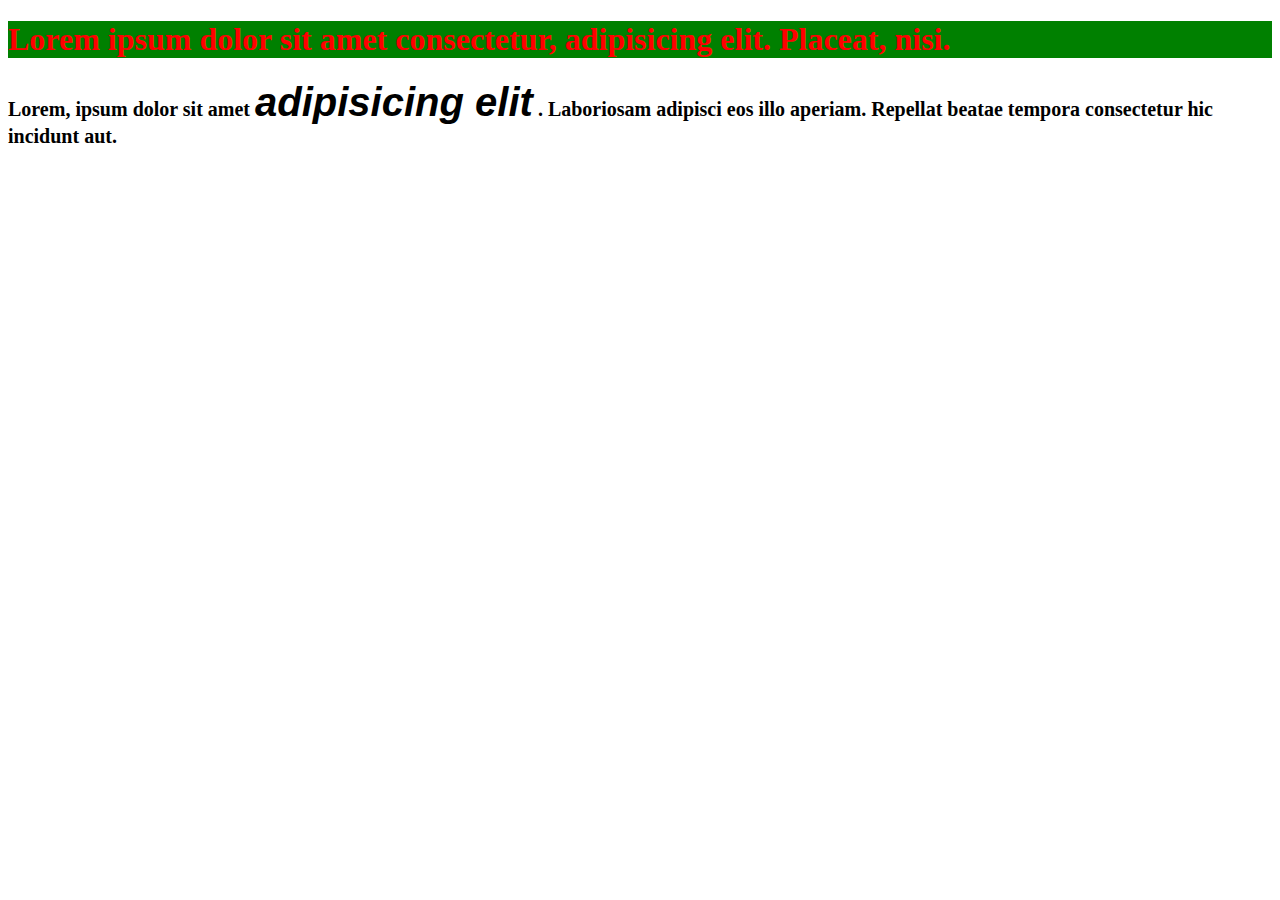
<file: Project -02(CSS - 01)/index.html>
<!DOCTYPE html>
<html lang="en">
<head>
    <meta charset="UTF-8">
    <meta http-equiv="X-UA-Compatible" content="IE=edge">
    <meta name="viewport" content="width=device-width, initial-scale=1.0">
    <title>CSS START</title>
    <style>
        h1{
            color: red;
            background-color: green;
        }
        p{
            font-size: 20px;
            font-family: Georgia, 'Times New Roman', Times, serif;
            font-weight: 800;
        }
        span{
            font-size: 40px;
            font-style: italic;
            font-family: 'Franklin Gothic Medium', 'Arial Narrow', Arial, sans-serif;
        }
    </style>
    <h1>Lorem ipsum dolor sit amet consectetur, adipisicing elit. Placeat, nisi.</h1>
    <p>Lorem, ipsum dolor sit amet <span>adipisicing elit</span> . Laboriosam adipisci eos illo aperiam. Repellat beatae tempora consectetur hic incidunt aut.</p>
    
</head>
<body>
    
</body>
</html>
</file>
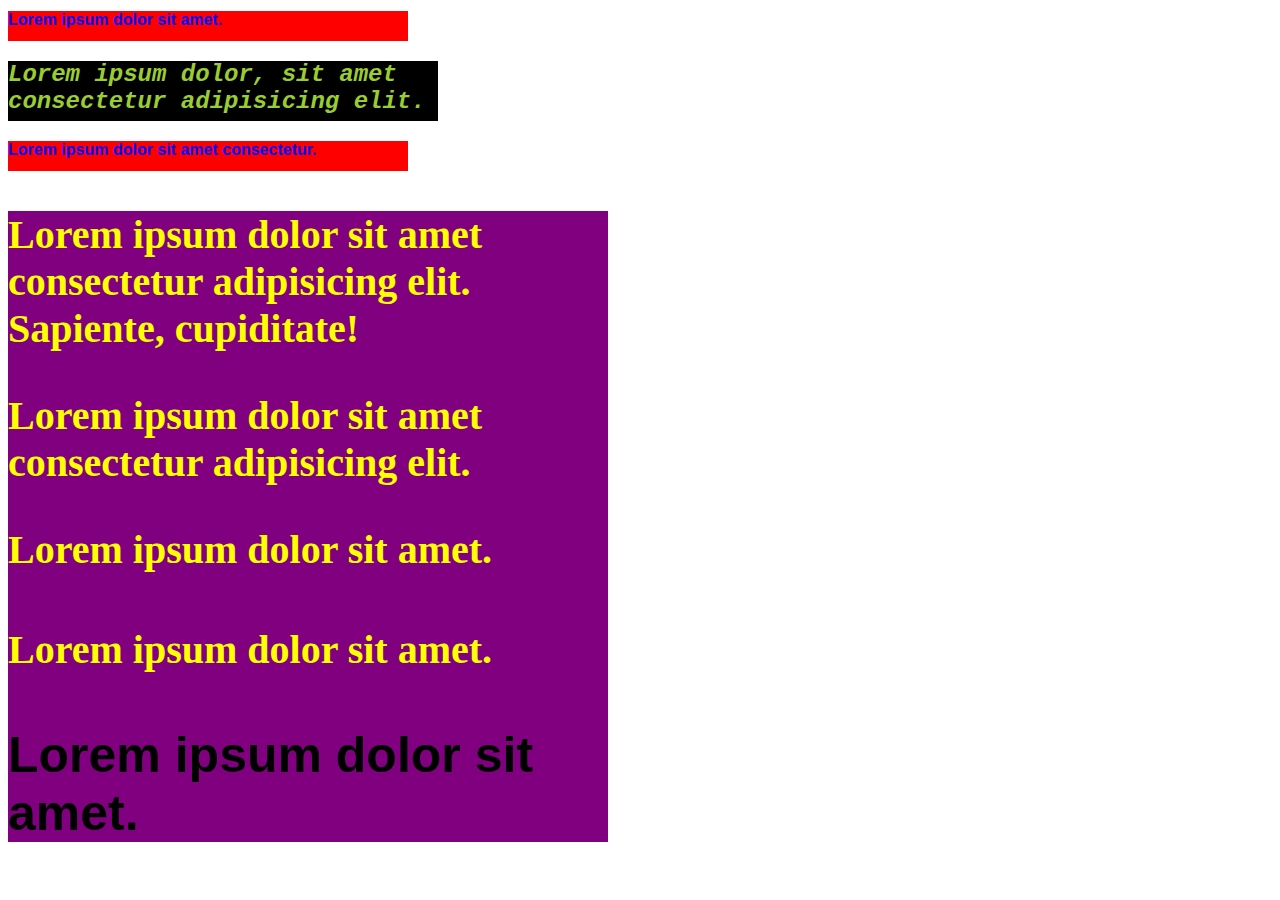
<file: Project -03(CSS -02)/index.html>
<!DOCTYPE html>
<html lang="en">
<head>
    <meta charset="UTF-8">
    <meta http-equiv="X-UA-Compatible" content="IE=edge">
    <meta name="viewport" content="width=device-width, initial-scale=1.0">
    <title>CSS 2(ID & CLASS)</title>
    <style>
        #ami{
            font-size: medium;
            font-family: 'Trebuchet MS', 'Lucida Sans Unicode', 'Lucida Grande', 'Lucida Sans', Arial, sans-serif;
            color: blue;
            background-color: red;
            height: 30px;
            width: 400px;
        }
        #tumi{
            color: yellowgreen;
            background-color: black;
            height: 60px;
            width: 430px;
            font-style: italic;
            font-family: 'Courier New', Courier, monospace;
        }
        .ami{
            color: yellow;
            background-color: purple;
            font-size: 40px;
            font-weight: 700;
            font-family: 'Times New Roman', Times, serif;
            height: 100%;
            width: 600px;
        }
        .ami span{
            font-size: 50px;
            color: black;
            font-family: Verdana, Geneva, Tahoma, sans-serif;
        }
    </style>
</head>
<body>
  <h1 id="ami"> Lorem ipsum dolor sit amet.</h1>
  <h2 id="tumi">Lorem ipsum dolor, sit amet consectetur adipisicing elit.</h2>
  <h3 id="ami">Lorem ipsum dolor sit amet consectetur.</h3>

  <div class="ami">
      <p>Lorem ipsum dolor sit amet consectetur adipisicing elit. Sapiente, cupiditate!</p>
      <p>Lorem ipsum dolor sit amet consectetur adipisicing elit.</p>
      <p>Lorem ipsum dolor sit amet.</p>
      <h4>Lorem ipsum dolor sit amet.</h4>
      <span>Lorem ipsum dolor sit amet.</span>
  </div>
    
</body>
</html>
</file>
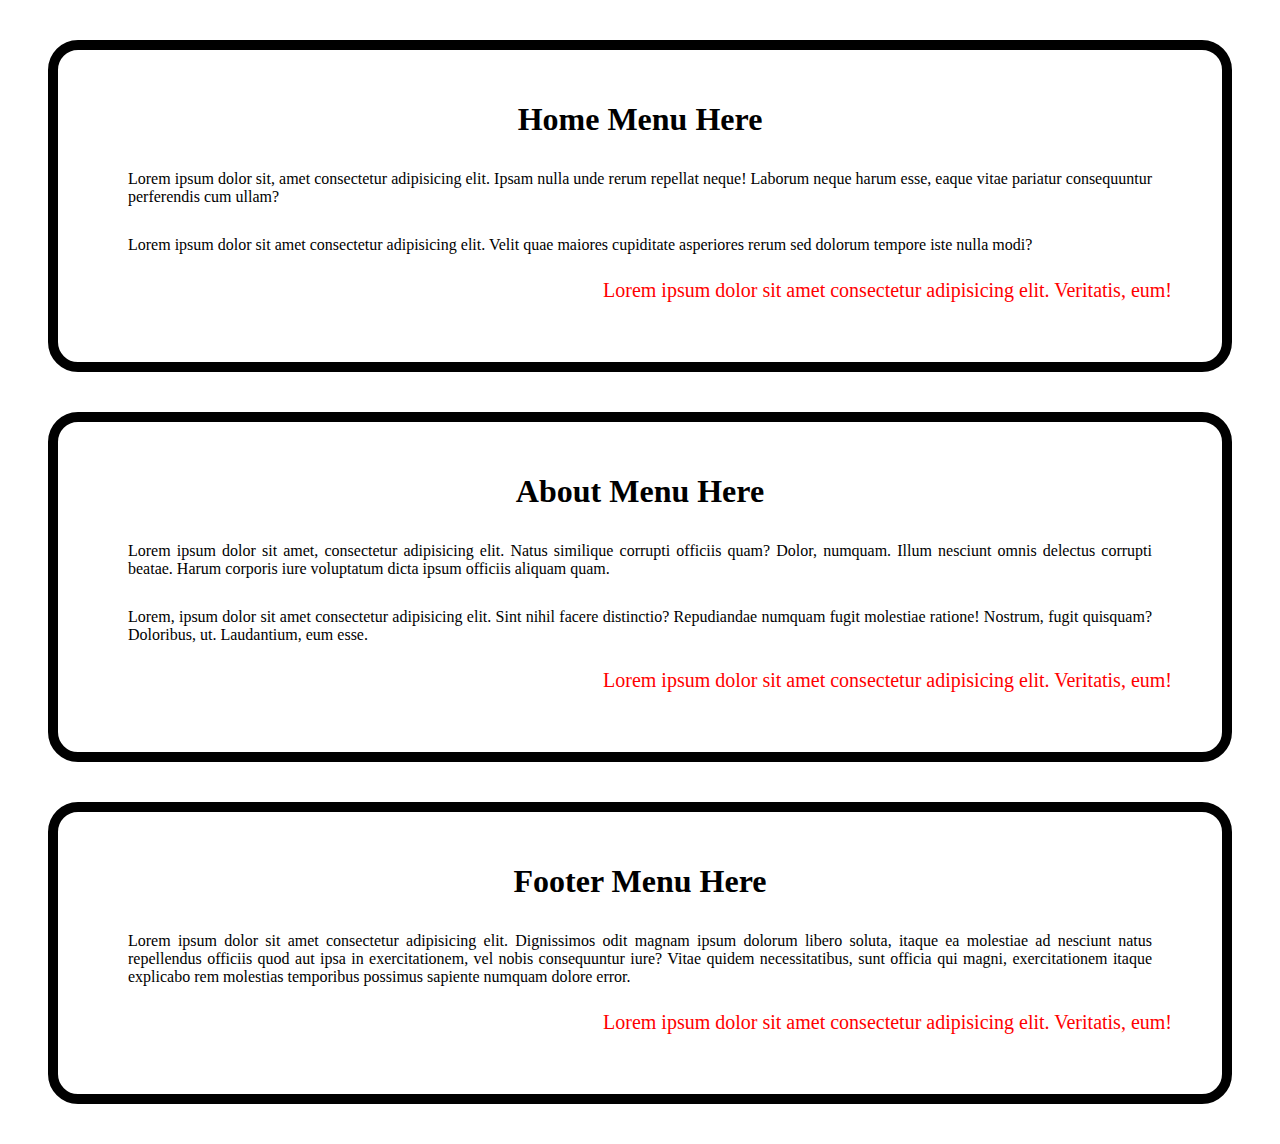
<file: Project -04(CSS - 03)/index.html>
<!DOCTYPE html>
<html lang="en">
<head>
    <meta charset="UTF-8">
    <meta http-equiv="X-UA-Compatible" content="IE=edge">
    <meta name="viewport" content="width=device-width, initial-scale=1.0">
    <title>CSS 03(Padding, Margin & Border & Text)</title>
    <link rel="stylesheet" href="css/style.css">
</head>
<body>
    <div>
        <h1>Home Menu Here</h1>
        <p>Lorem ipsum dolor sit, amet consectetur adipisicing elit. Ipsam nulla unde rerum repellat neque! Laborum neque harum esse, eaque vitae pariatur consequuntur perferendis cum ullam?</p>
        <p>Lorem ipsum dolor sit amet consectetur adipisicing elit. Velit quae maiores cupiditate asperiores rerum sed dolorum tempore iste nulla modi?</p>
        <span>Lorem ipsum dolor sit amet consectetur adipisicing elit. Veritatis, eum!</span>
    </div>
    <div>
        <h1>About Menu Here</h1>
        <p>Lorem ipsum dolor sit amet, consectetur adipisicing elit. Natus similique corrupti officiis quam? Dolor, numquam. Illum nesciunt omnis delectus corrupti beatae. Harum corporis iure voluptatum dicta ipsum officiis aliquam quam.</p>
        <p>Lorem, ipsum dolor sit amet consectetur adipisicing elit. Sint nihil facere distinctio? Repudiandae numquam fugit molestiae ratione! Nostrum, fugit quisquam? Doloribus, ut. Laudantium, eum esse.</p>
        <span>Lorem ipsum dolor sit amet consectetur adipisicing elit. Veritatis, eum!</span>
    </div>
    <div>
        <h1>Footer Menu Here</h1>
        <p>Lorem ipsum dolor sit amet consectetur adipisicing elit. Dignissimos odit magnam ipsum dolorum libero soluta, itaque ea molestiae ad nesciunt natus repellendus officiis quod aut ipsa in exercitationem, vel nobis consequuntur iure? Vitae quidem necessitatibus, sunt officia qui magni, exercitationem itaque explicabo rem molestias temporibus possimus sapiente numquam dolore error.</p>
        <span>Lorem ipsum dolor sit amet consectetur adipisicing elit. Veritatis, eum!</span>
    </div>
    
</body>
</html>
</file>
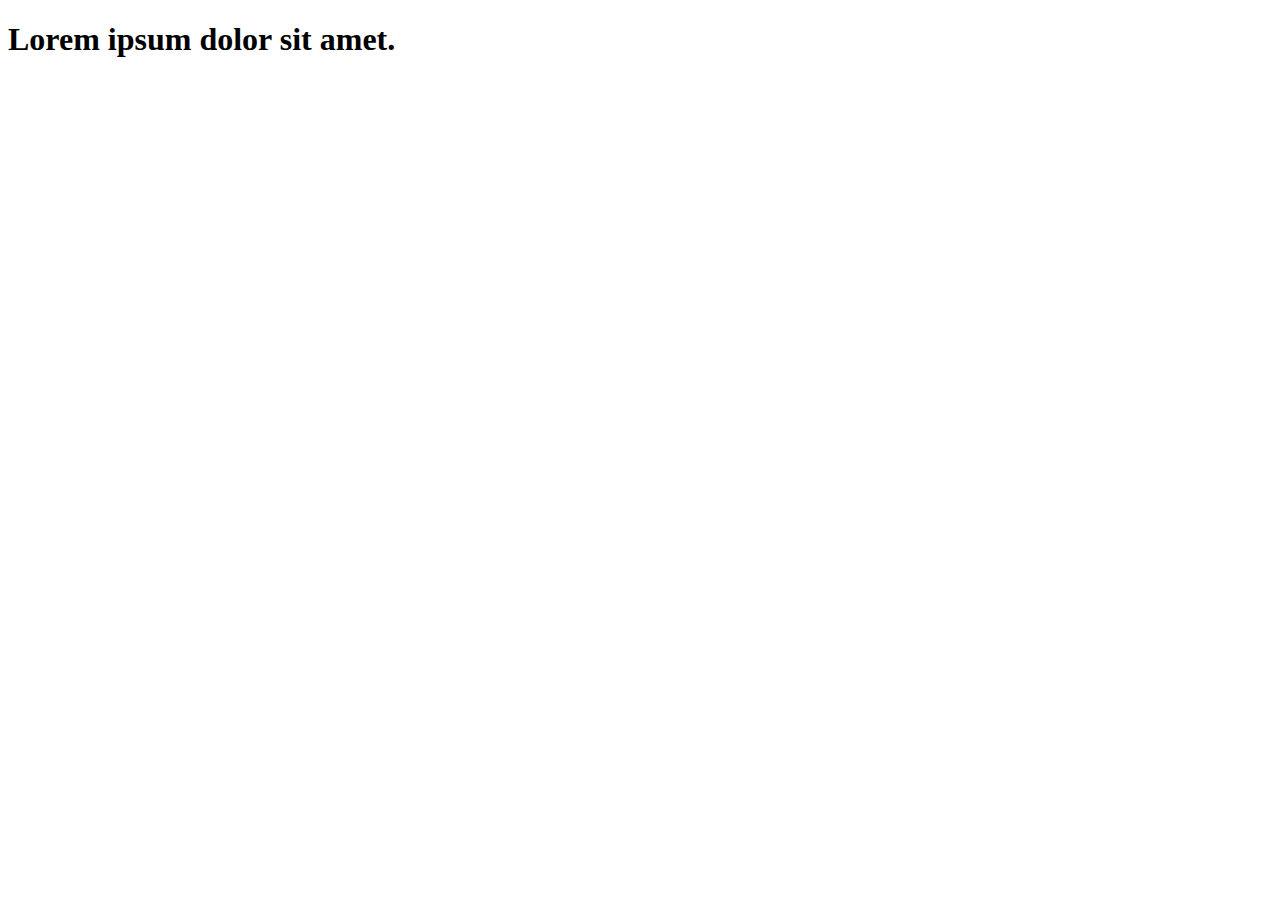
<file: Project -05/index.html>
<!DOCTYPE html>
<html lang="en">
<head>
    <meta charset="UTF-8">
    <meta http-equiv="X-UA-Compatible" content="IE=edge">
    <meta name="viewport" content="width=device-width, initial-scale=1.0">
    <title>Css Hover</title>
</head>
<body>
    <h1>Lorem ipsum dolor sit amet.</h1>
</body>
</html>
</file>
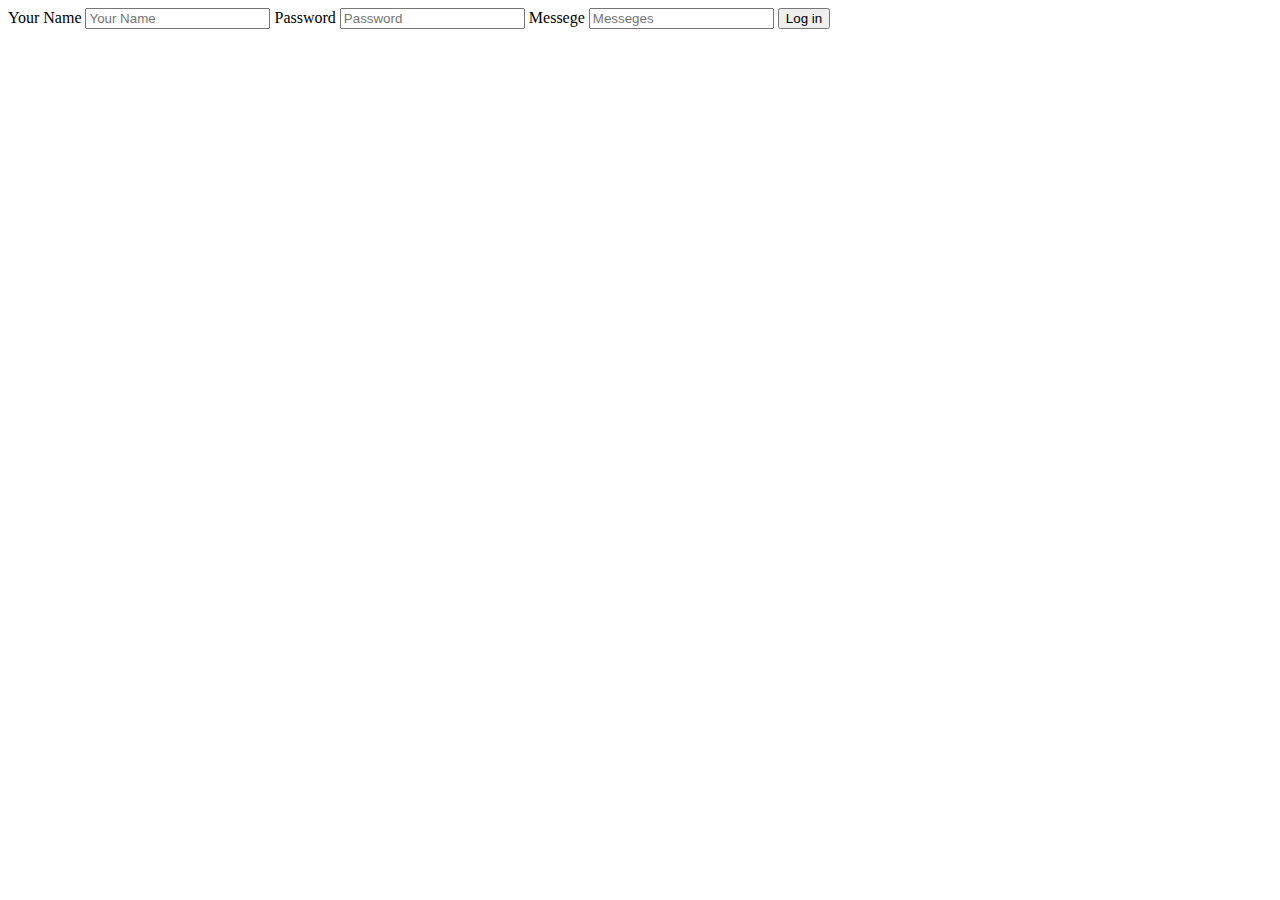
<file: Project -06/index.html>
<!DOCTYPE html>
<html lang="en">
<head>
    <meta charset="UTF-8">
    <meta http-equiv="X-UA-Compatible" content="IE=edge">
    <meta name="viewport" content="width=device-width, initial-scale=1.0">
    <title>Different Form Design</title>
</head>
<body>
<form action="#">
    <div class="footer"></div>
    <span>Your Name</span>
    <input type="Name" placeholder="Your Name" required>
   
    <span>Password</span>
    <input type="Password" placeholder="Password" required>
    
    <span>Messege</span>
    <input type="text" placeholder="Messeges">
    
    <button>Log in</button>
</form>
    
</body>
</html>
</file>
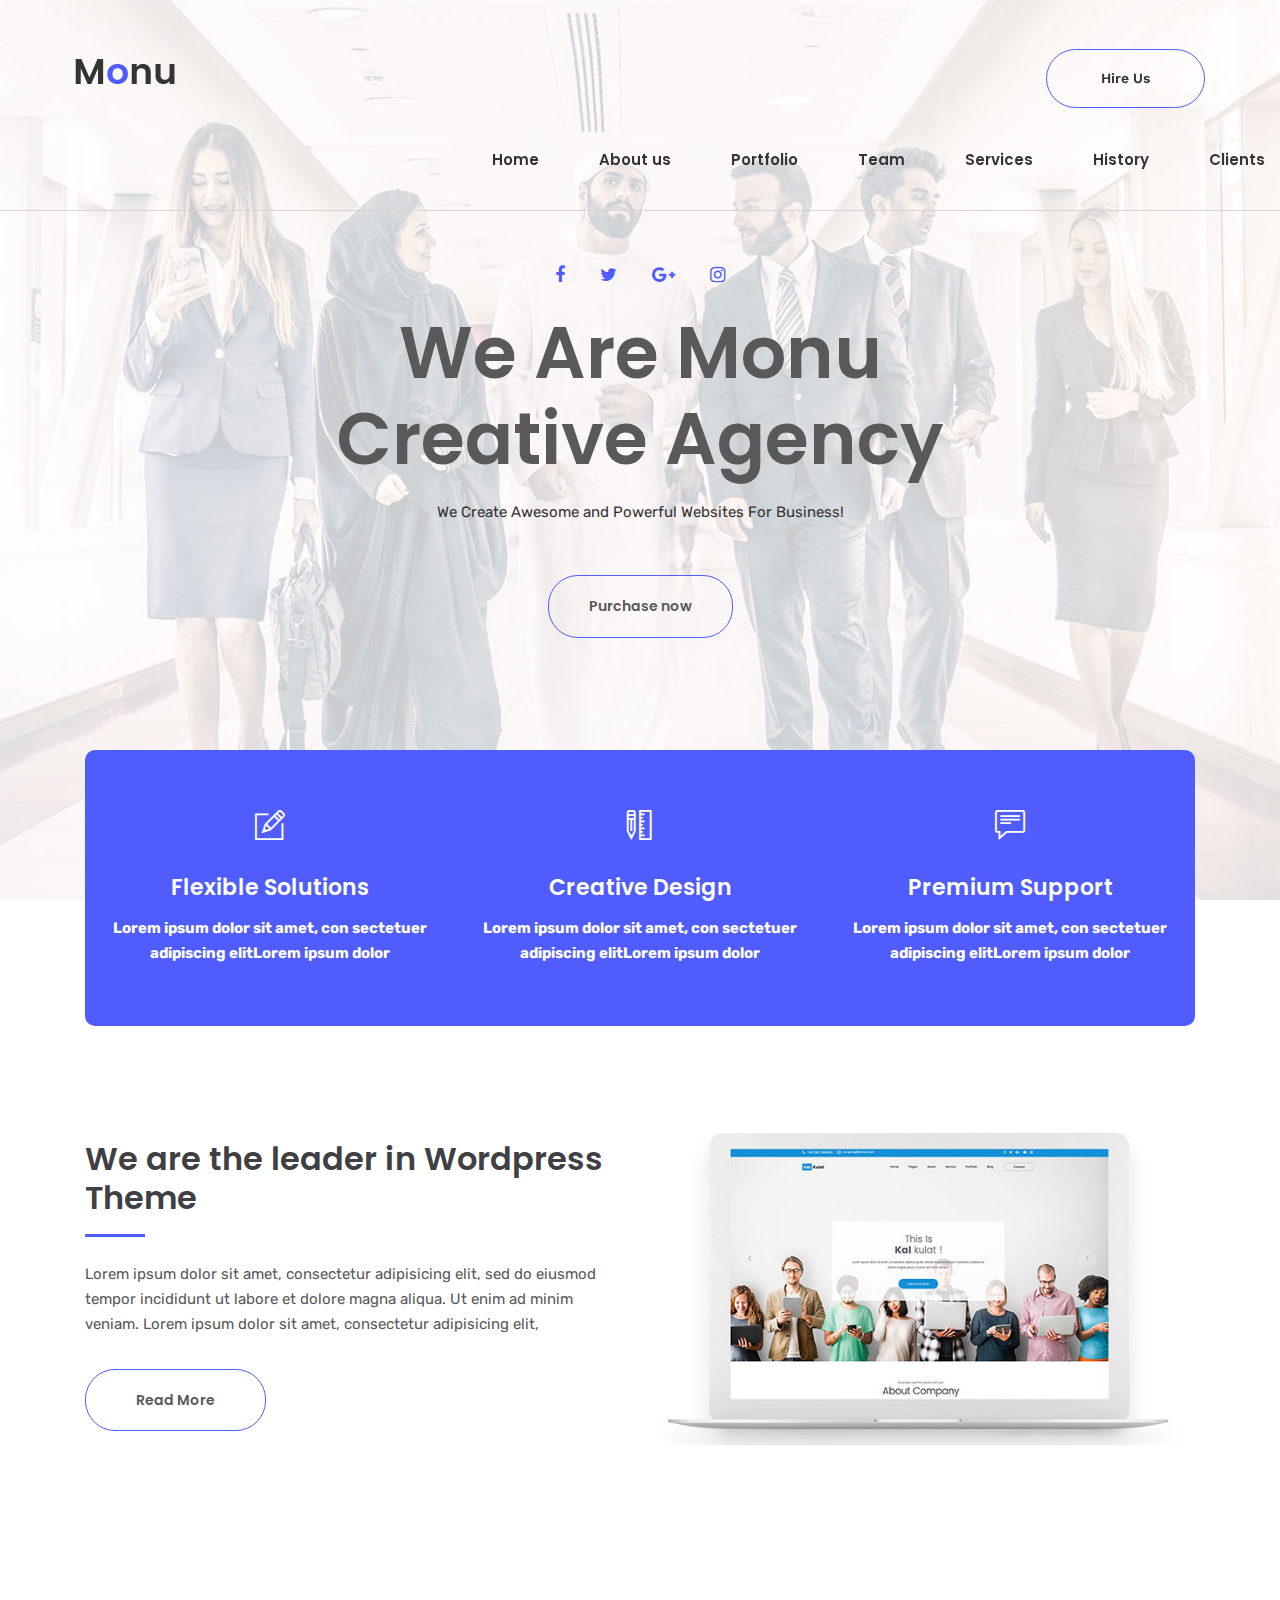
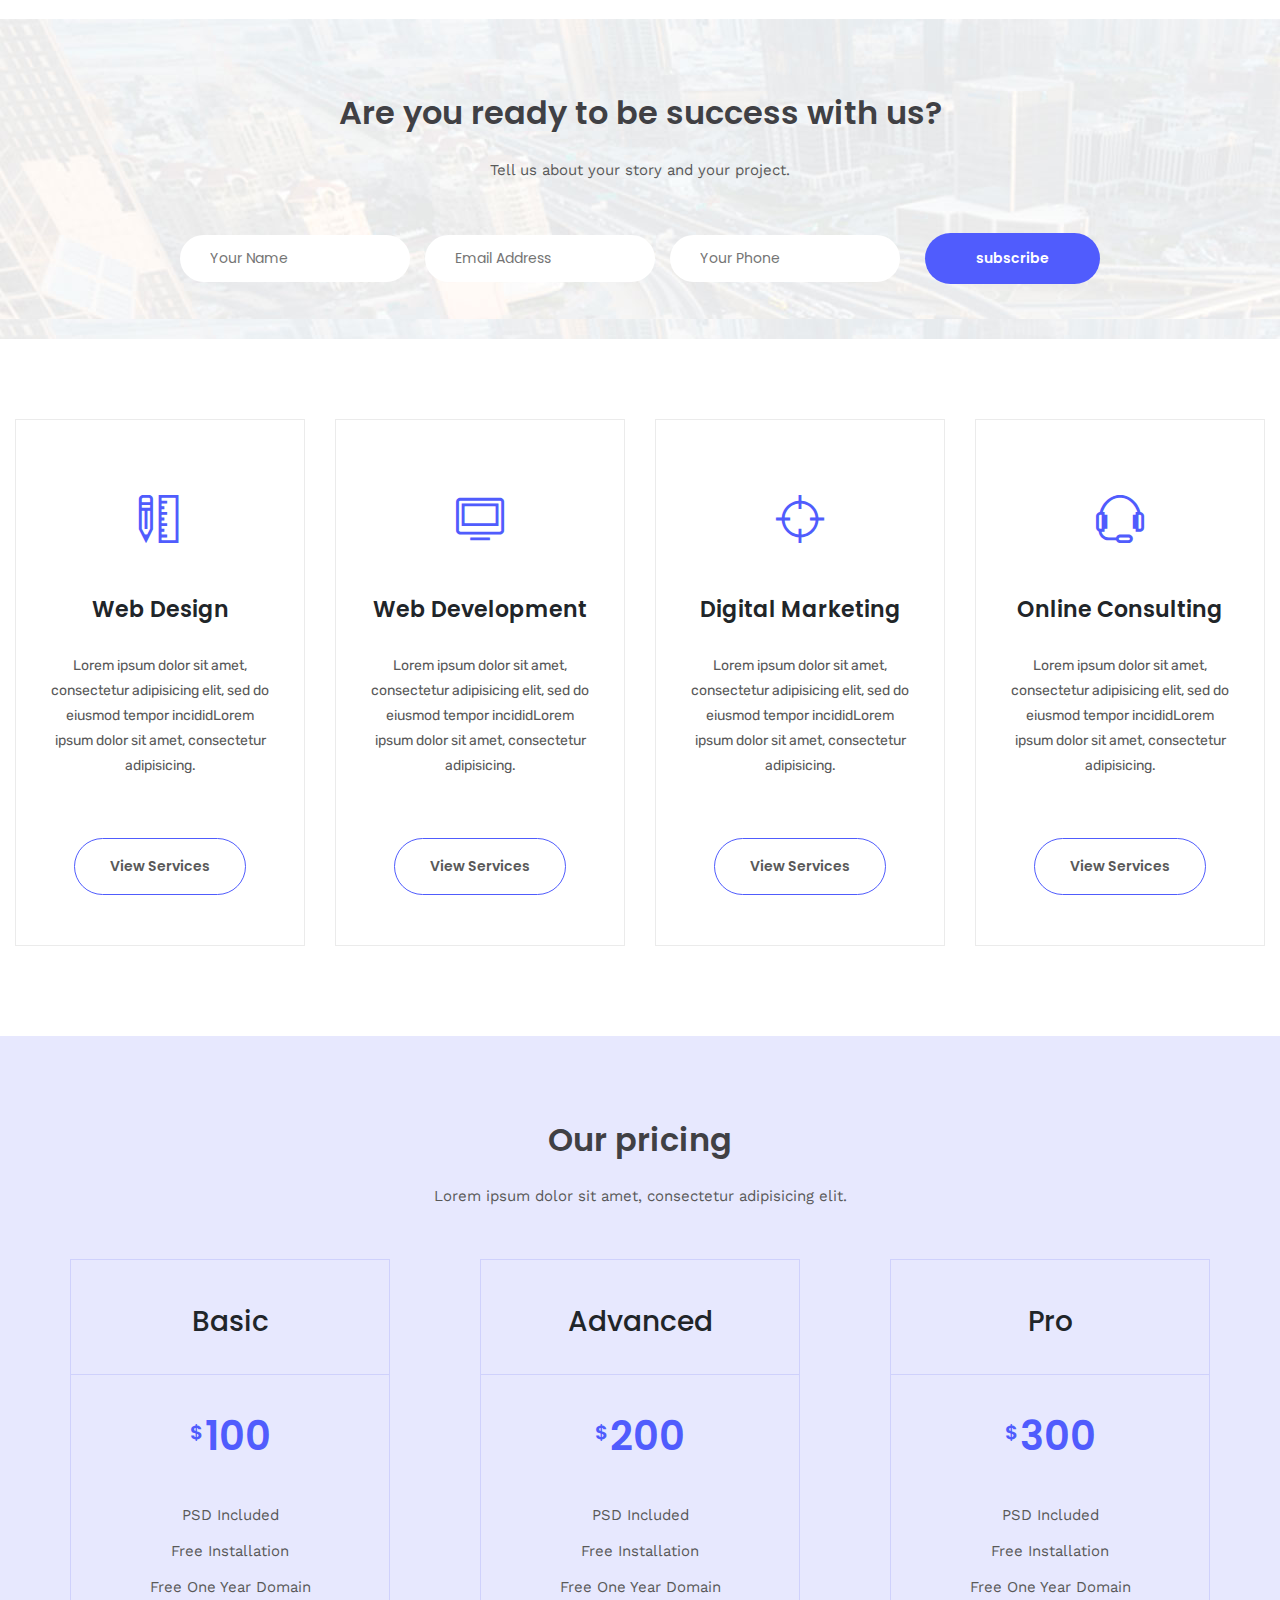
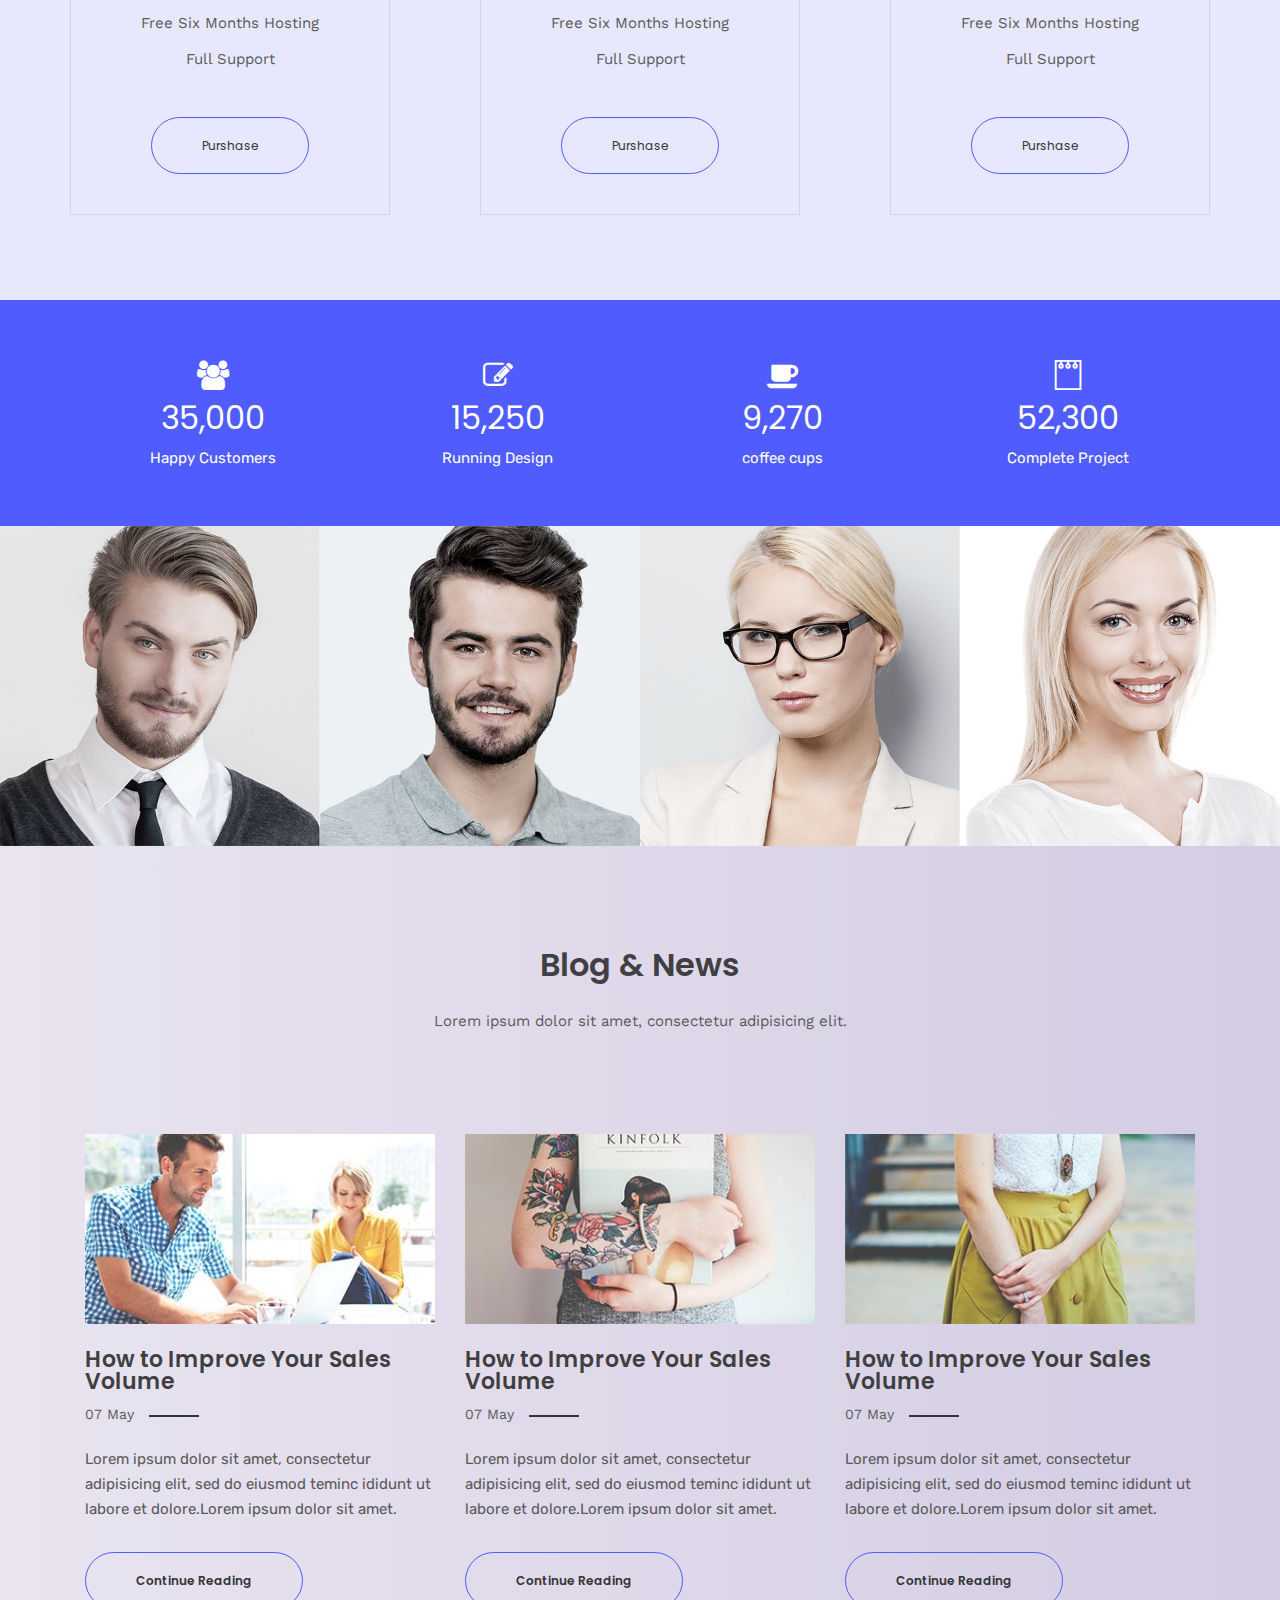
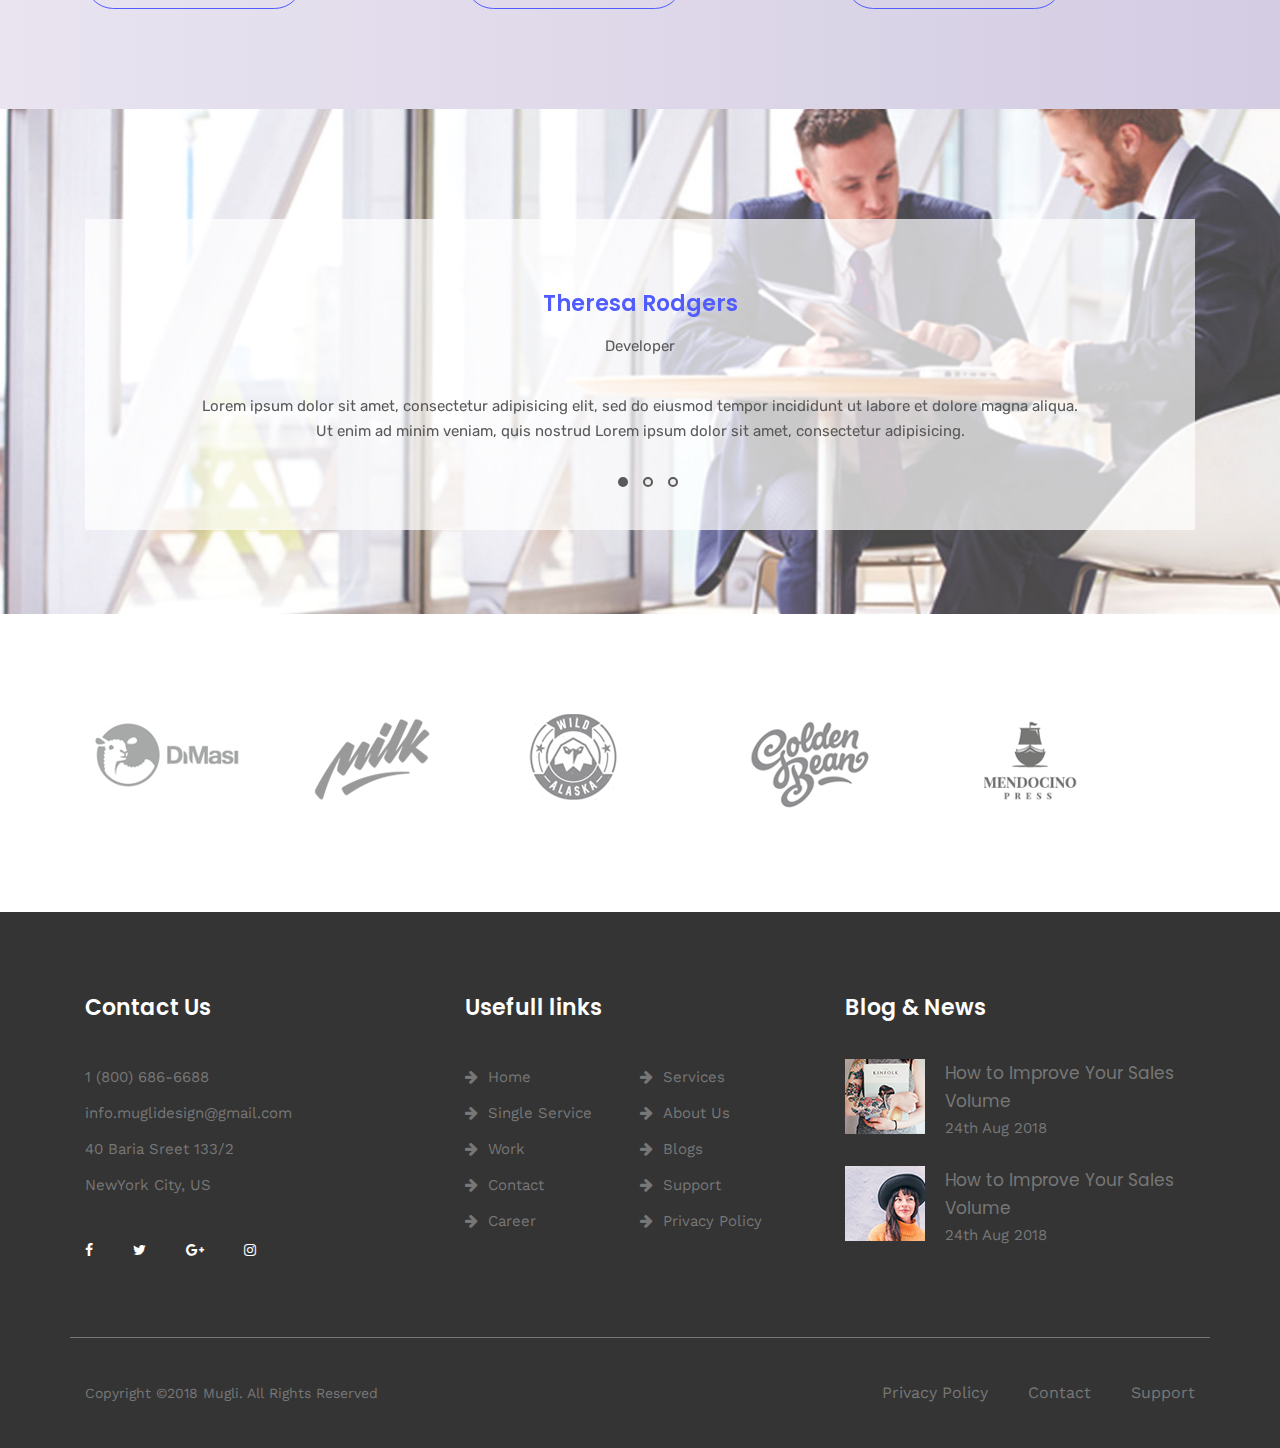
<file: Psd Project/Monu Psd/Asset/index.html>
<!DOCTYPE html>
<html lang="en">
  <head>
    <meta charset="UTF-8">
    <meta name="viewport" content="width=device-width, initial-scale=1.0">
    <meta http-equiv="X-UA-Compatible" content="ie=edge">
    <title>designerfahim.com</title>

    <link rel="stylesheet" href="css/bootstrap.min.css">
    <link rel="stylesheet" href="css/default.css">
    <link rel="stylesheet" href="css/themify-icons.css">
    <link rel="stylesheet" href="css/font-awesome.min.css">
    <link rel="stylesheet" href="css/meanmenu.css">
    <link rel="stylesheet" href="css/slick.css">
    <link rel="stylesheet" href="css/style.css">
    <link rel="stylesheet" href="css/responsive.css">

  </head>
  <body>

    <header>
      <div class="header-area sticky ">
        <div class="container-fluid">
          <div class="row">
            <div class="col-xl-3 col-lg-2 col-md-2">
              <div class="logo float-left pt-35">
                <a href="#"><img src="images/logo/logo.png" alt=""></a>
              </div>
            </div>
            <div class="col-xl-9 col-lg-10 col-md-10">
              <div class="butn d-none d-lg-block float-right">
                <a href="#">Hire Us</a>
              </div>
              <div class="menu float-right">
                <nav id="mobile-menu">
                  <ul>

                    <li><a href="#">Home</a></li>
                     <li><a href="#">About us</a></li>
                    <li><a href="#">Portfolio</a></li>
                    <li><a href="#">Team</a></li>
                    <li><a href="#Services">Services</a></li>
                    <li><a href="#">History</a></li>
                    <li><a href="#">Clients</a></li>

                  </ul>
                </nav>
              </div>
              <div class="mobile-menu"></div>
            </div>
          </div>
        </div>
      </div>
    </header>
    <div class="slide-part">
      <div class="slide-active">
        <div class="single-slide text-center d-flex align-items-center justify-content-center">
          <div class="all-items">
            <div class="icons">
              <a href="#"><i class="fa fa-facebook" aria-hidden="true"></i></a>
              <a href="#"><i class="fa fa-twitter" aria-hidden="true"></i></a>
              <a href="#"><i class="fa fa-google-plus" aria-hidden="true"></i></a>
              <a href="#"><i class="fa fa-instagram" aria-hidden="true"></i></a>
            </div>
            <h3>We Are Monu <br> Creative Agency</h3>
            <p>We Create Awesome and Powerful Websites For Business!</p>
            <a class="btn" href="#">Purchase now</a>
          </div>
        </div>
        <div class="single-slide text-center d-flex align-items-center justify-content-center">
          <div class="all-items">
            <div class="icons">
              <a href="#"><i class="fa fa-facebook" aria-hidden="true"></i></a>
              <a href="#"><i class="fa fa-twitter" aria-hidden="true"></i></a>
              <a href="#"><i class="fa fa-google-plus" aria-hidden="true"></i></a>
              <a href="#"><i class="fa fa-instagram" aria-hidden="true"></i></a>
            </div>
            <h3>We Are Monu <br> Creative Agency</h3>
            <p>We Create Awesome and Powerful Websites For Business!</p>
            <a class="btn" href="#">Purchase now</a>
          </div>
        </div>
        <div class="single-slide text-center d-flex align-items-center justify-content-center">
          <div class="all-items">
            <div class="icons">
              <a href="#"><i class="fa fa-facebook" aria-hidden="true"></i></a>
              <a href="#"><i class="fa fa-twitter" aria-hidden="true"></i></a>
              <a href="#"><i class="fa fa-google-plus" aria-hidden="true"></i></a>
              <a href="#"><i class="fa fa-instagram" aria-hidden="true"></i></a>
            </div>
            <h3>We Are Monu <br> Creative Agency</h3>
            <p>We Create Awesome and Powerful Websites For Business!</p>
            <a class="btn" href="#">Purchase now</a>
          </div>
        </div>
      </div>
    </div>
    <!-- Service-Part-Start -->
    <div class="service-area" id="Services">
      <div class="container">
        <div class="theme">
          <div class="row">
            <div class="col-xl-4 col-lg-4">
              <div class="services text-center">
                <a href="#"><i class="ti-pencil-alt" aria-hidden="true"></i></a>
                <h3>Flexible Solutions</h3>
                <p>Lorem ipsum dolor sit amet, con sectetuer adipiscing elitLorem ipsum dolor</p>
              </div>
            </div>
            <div class="col-xl-4  col-lg-4">
              <div class="services text-center">
                <a href="#"><i class="ti-ruler-pencil" aria-hidden="true"></i></a>
                <h3>Creative Design</h3>
                <p>Lorem ipsum dolor sit amet, con sectetuer adipiscing elitLorem ipsum dolor</p>
              </div>
            </div>
            <div class="col-xl-4 col-lg-4">
              <div class="services text-center">
                <a href="#"><i class="ti-comment-alt" aria-hidden="true"></i></a>
                <h3>Premium Support</h3>
                <p>Lorem ipsum dolor sit amet, con sectetuer adipiscing elitLorem ipsum dolor</p>
              </div>
            </div>
          </div>
        </div>
      </div>
    </div>
    <!-- Service-Part-End -->
    <!-- theme-part-start -->
    <div class="theme-area">
      <div class="container">
        <div class="row">
          <div class="col-xl-6 col-lg-6">
            <div class="t-items">
              <h2>We are the leader in Wordpress Theme</h2>
              <p>Lorem ipsum dolor sit amet, consectetur adipisicing elit, sed do eiusmod tempor incididunt ut labore et dolore magna aliqua. Ut enim ad minim veniam. Lorem ipsum dolor sit amet, consectetur adipisicing elit, </p>
              <a href="#">Read More</a>
            </div>
          </div>
          <div class="col-xl-6 col-lg-6">
            <div class="img mt-85">
              <img src="images/theme/tablet.jpg" alt="">
            </div>
          </div>
        </div>
      </div>
    </div>
    <!-- theme-part-End -->



    <!-- Subscribe-Part-Start -->
    <div class="subscribe-area pt-75 pb-55">
      <div class="container">
        <div class="row">
          <div class="col-xl-12">
            <div class="area-head text-center">
              <h3>Are you ready to be success with us?</h3>
              <p>Tell us about your story and your project.</p>
            </div>
          </div>
        </div>
        <div class="row">
          <div class="col-xl-10 offset-xl-1">
            <div class="subscribe-part">
              <form action="#">
              <input type="text" placeholder="Your Name">
              <input type="email" placeholder="Email Address">
              <input type="text" placeholder="Your Phone">
              <button type="submit">subscribe</button>
            </form>
            </div>
          </div>
        </div>
      </div>
    </div>
    <!-- Subscribe-Part-End -->


<!-- Service-Part Start -->

<div class="service-part pt-80 pb-60">
  <div class="container-fluid">
    <div class="row">
      <div class="col-xl-3 col-lg-6">
        <div class="service-wrapper text-center pt-75 pb-50">
          <i class="ti-ruler-pencil" aria-hidden="true"></i>
          <h4>Web Design</h4>
          <p>Lorem ipsum dolor sit amet, consectetur adipisicing elit, sed do eiusmod tempor incididLorem ipsum dolor sit amet, consectetur adipisicing.</p>
          <a href="#">View Services</a>
        </div>
      </div>
      <div class="col-xl-3 col-lg-6">
        <div class="service-wrapper text-center pt-75 pb-50">
          <i class="ti-desktop" aria-hidden="true"></i>
          <h4>Web Development</h4>
          <p>Lorem ipsum dolor sit amet, consectetur adipisicing elit, sed do eiusmod tempor incididLorem ipsum dolor sit amet, consectetur adipisicing.</p>
          <a href="#">View Services</a>
        </div>
      </div>
      <div class="col-xl-3 col-lg-6">
        <div class="service-wrapper text-center pt-75 pb-50">
          <i class="ti-target" aria-hidden="true"></i>
          <h4>Digital Marketing</h4>
          <p>Lorem ipsum dolor sit amet, consectetur adipisicing elit, sed do eiusmod tempor incididLorem ipsum dolor sit amet, consectetur adipisicing.</p>
          <a href="#">View Services</a>
        </div>
      </div>
      <div class="col-xl-3 col-lg-6">
        <div class="service-wrapper text-center pt-75 pb-50">
          <i class="ti-headphone-alt" aria-hidden="true"></i>
          <h4>Online Consulting</h4>
          <p>Lorem ipsum dolor sit amet, consectetur adipisicing elit, sed do eiusmod tempor incididLorem ipsum dolor sit amet, consectetur adipisicing.</p>
          <a href="#">View Services</a>
        </div>
      </div>
    </div>
  </div>
</div>

<!-- Service-Part End -->

<!-- Pricing-area Start -->

<div class="pricing-area pt-85 pb-85">
  <div class="container">
    <div class="row">
          <div class="col-xl-12 col-lg-12">
            <div class="area-head text-center">
              <h3>Our pricing</h3>
              <p>Lorem ipsum dolor sit amet, consectetur adipisicing elit.</p>
            </div>
          </div>
    </div>
    <div class="row justify-content-between">
      <div class="price-part">
        <div class="pricing-wrapper text-center pt-45 pb-40">
          <h3>Basic</h3>
          <span><span>$</span>100</span>
          <ul>
            <li>PSD Included</li>
            <li>Free Installation</li>
            <li>Free One Year Domain</li>
            <li>Free Six Months Hosting</li>
            <li>Full Support</li>
          </ul>
          <a href="#">Purshase</a>
        </div>
      </div>
      <div class="price-part">
        <div class="pricing-wrapper text-center pt-45 pb-40">
          <h3>Advanced</h3>
          <span><span>$</span>200</span>
          <ul>
            <li>PSD Included</li>
            <li>Free Installation</li>
            <li>Free One Year Domain</li>
            <li>Free Six Months Hosting</li>
            <li>Full Support</li>
          </ul>
          <a href="#">Purshase</a>
        </div>
      </div>
      <div class="price-part">
        <div class="pricing-wrapper text-center pt-45 pb-40">
          <h3>Pro</h3>
          <span><span>$</span>300</span>
          <ul>
            <li>PSD Included</li>
            <li>Free Installation</li>
            <li>Free One Year Domain</li>
            <li>Free Six Months Hosting</li>
            <li>Full Support</li>
          </ul>
          <a href="#">Purshase</a>
        </div>
      </div>
    </div>
  </div>
</div>

<!-- Pricing-area end -->

<!-- counter-area start -->

<div class="counter-area pt-60 pb-55">
  <div class="container">
    <div class="row">
      <div class="col-xl-3 col-lg-3 col-md-3">
        <div class="counter-wrapper text-center">
          <i class="fa fa-users" aria-hidden="true"></i>
          <span class="counter">35,000</span>
          <p>Happy Customers</p>
        </div>
      </div>
      <div class="col-xl-3 col-lg-3 col-md-3">
        <div class="counter-wrapper text-center">
          <i class="fa fa-pencil-square-o" aria-hidden="true"></i>
          <span class="counter">15,250</span>
          <p>Running Design</p>
        </div>
      </div>
      <div class="col-xl-3 col-lg-3 col-md-3">
        <div class="counter-wrapper text-center">
          <i class="fa fa-coffee" aria-hidden="true"></i>
          <span class="counter">9,270</span>
          <p>coffee cups</p>
        </div>
      </div>
      <div class="col-xl-3 col-lg-3 col-md-3">
        <div class="counter-wrapper text-center">
          <i class="ti-notepad" aria-hidden="true"></i>
          <span class="counter">52,300</span>
          <p>Complete Project</p>
        </div>
      </div>
    </div>
  </div>
</div>

<!-- counter-area end -->

<!-- agents-area start -->

<div class="agent-area">
  <div class="row no-gutters">
    <div class="col-xl-3 col-lg-3 col-md-6">
      <div class="agent-wrapper">
        <div class="agent-img">
          <a href="#"><img src="images/agents-picture/agent-01.jpg" alt=""></a>
          <div class="agent-items text-center">
            <h3>Michael Redux</h3>
            <span>creative builder</span>
              <a href="#"><i class="fa fa-facebook" aria-hidden="true"></i></a>
              <a href="#"><i class="fa fa-twitter" aria-hidden="true"></i></a>
              <a href="#"><i class="fa fa-google-plus" aria-hidden="true"></i></a>
              <a href="#"><i class="fa fa-instagram" aria-hidden="true"></i></a>
          </div>
        </div>
      </div>
    </div>
    <div class="col-xl-3 col-lg-3 col-md-6">
      <div class="agent-wrapper">
        <div class="agent-img">
          <a href="#"><img src="images/agents-picture/agent-2.jpg" alt=""></a>
          <div class="agent-items text-center">
            <h3>Michael Redux</h3>
            <span>creative builder</span>
              <a href="#"><i class="fa fa-facebook" aria-hidden="true"></i></a>
              <a href="#"><i class="fa fa-twitter" aria-hidden="true"></i></a>
              <a href="#"><i class="fa fa-google-plus" aria-hidden="true"></i></a>
              <a href="#"><i class="fa fa-instagram" aria-hidden="true"></i></a>
          </div>
        </div>
      </div>
    </div>
    <div class="col-xl-3 col-lg-3 col-md-6">
      <div class="agent-wrapper">
        <div class="agent-img">
          <a href="#"><img src="images/agents-picture/agent-3.jpg" alt=""></a>
          <div class="agent-items text-center">
            <h3>Michael Redux</h3>
            <span>creative builder</span>
              <a href="#"><i class="fa fa-facebook" aria-hidden="true"></i></a>
              <a href="#"><i class="fa fa-twitter" aria-hidden="true"></i></a>
              <a href="#"><i class="fa fa-google-plus" aria-hidden="true"></i></a>
              <a href="#"><i class="fa fa-instagram" aria-hidden="true"></i></a>
          </div>
        </div>
      </div>
    </div>
    <div class="col-xl-3 col-lg-3 col-md-6">
      <div class="agent-wrapper">
        <div class="agent-img">
          <a href="#"><img src="images/agents-picture/agent-4.jpg" alt=""></a>
          <div class="agent-items text-center">
            <h3>Michael Redux</h3>
            <span>creative builder</span>
              <a href="#"><i class="fa fa-facebook" aria-hidden="true"></i></a>
              <a href="#"><i class="fa fa-twitter" aria-hidden="true"></i></a>
              <a href="#"><i class="fa fa-google-plus" aria-hidden="true"></i></a>
              <a href="#"><i class="fa fa-instagram" aria-hidden="true"></i></a>
          </div>
        </div>
      </div>
    </div>
  </div>
</div>  

<!-- agents-area end -->


<!-- Blog-area start -->

<div class="blog-area pt-100 pb-100">
  <div class="container">
        <div class="row">
          <div class="col-xl-12 col-lg-12">
            <div class="area-head text-center">
              <h3>Blog & News</h3>
              <p>Lorem ipsum dolor sit amet, consectetur adipisicing elit.</p>
            </div>
          </div>
    </div>
    <div class="row">
      <div class="col-xl-4 col-lg-4 col-md-4">
        <div class="blog-wrapper text-left mt-50">
          <div class="blog-img">
            <img src="images/blog/blog-01.jpg" alt="">
          </div>
           <div class="blog-thumb">
             <h3>How to Improve Your Sales
             Volume</h3>
             <span>07 May</span>
             <span class="line"></span>
           </div>
           <div class="blog-items">
             <p>Lorem ipsum dolor sit amet, consectetur adipisicing elit, sed do eiusmod teminc ididunt ut labore et dolore.Lorem ipsum dolor sit amet.</p>
             <a href="#">Continue Reading</a>
           </div>
        </div>
      </div>
      <div class="col-xl-4 col-lg-4 col-md-4">
        <div class="blog-wrapper text-left mt-50">
          <div class="blog-img">
            <img src="images/blog/blog-02.jpg" alt="">
          </div>
           <div class="blog-thumb">
             <h3>How to Improve Your Sales
             Volume</h3>
             <span>07 May</span>
             <span class="line"></span>
           </div>
           <div class="blog-items">
             <p>Lorem ipsum dolor sit amet, consectetur adipisicing elit, sed do eiusmod teminc ididunt ut labore et dolore.Lorem ipsum dolor sit amet.</p>
             <a href="#">Continue Reading</a>
           </div>
        </div>
      </div>
      <div class="col-xl-4 col-lg-4 col-md-4">
        <div class="blog-wrapper text-left mt-50">
          <div class="blog-img">
            <img src="images/blog/blog-03.jpg" alt="">
          </div>
           <div class="blog-thumb">
             <h3>How to Improve Your Sales
             Volume</h3>
             <span>07 May</span>
             <span class="line"></span>
           </div>
           <div class="blog-items">
             <p>Lorem ipsum dolor sit amet, consectetur adipisicing elit, sed do eiusmod teminc ididunt ut labore et dolore.Lorem ipsum dolor sit amet.</p>
             <a href="#">Continue Reading</a>
           </div>
        </div>
      </div>
    </div>
  </div>
</div>

<!-- Blog-area end -->

<div class="client-area pt-110 pb-110 text-center">
  <div class="container">
      <div class="client-slide">
        <div class="client-wrapper">
         <h3>Theresa Rodgers</h3>
         <span>Developer</span>
         <p>Lorem ipsum dolor sit amet, consectetur adipisicing elit, sed do eiusmod tempor incididunt ut labore et dolore magna aliqua.
         Ut enim ad minim veniam, quis nostrud Lorem ipsum dolor sit amet, consectetur adipisicing.</p>
        </div>
        <div class="client-wrapper text-center">
         <h3>Theresa Rodgers</h3>
         <span>Developer</span>
         <p>Lorem ipsum dolor sit amet, consectetur adipisicing elit, sed do eiusmod tempor incididunt ut labore et dolore magna aliqua.
         Ut enim ad minim veniam, quis nostrud Lorem ipsum dolor sit amet, consectetur adipisicing.</p>
        </div>
        <div class="client-wrapper text-center">
         <h3>Theresa Rodgers</h3>
         <span>Developer</span>
         <p>Lorem ipsum dolor sit amet, consectetur adipisicing elit, sed do eiusmod tempor incididunt ut labore et dolore magna aliqua.
         Ut enim ad minim veniam, quis nostrud Lorem ipsum dolor sit amet, consectetur adipisicing.</p>
        </div>
      </div>
  </div>
</div>


<!-- Client-part end -->

<div class="logo-slide pt-100 pb-100">
  <div class="container">
    <div class="logo-active">
      <div class="logo-wrapper">
        <a href="#"><img src="images/Logo-slide/slide-1.png" alt=""></a>
      </div>
      <div class="logo-wrapper">
        <a href="#"><img src="images/Logo-slide/slide-2.png" alt=""></a>
      </div>
      <div class="logo-wrapper">
        <a href="#"><img src="images/Logo-slide/slide-3.png" alt=""></a>
      </div>
      <div class="logo-wrapper">
        <a href="#"><img src="images/Logo-slide/slide-4.png" alt=""></a>
      </div>
      <div class="logo-wrapper">
        <a href="#"><img src="images/Logo-slide/slide-5.png" alt=""></a>
      </div>
      <div class="logo-wrapper">
        <a href="#"><img src="images/Logo-slide/slide-1.png" alt=""></a>
      </div>
      <div class="logo-wrapper">
        <a href="#"><img src="images/Logo-slide/slide-2.png" alt=""></a>
      </div>
      <div class="logo-wrapper">
        <a href="#"><img src="images/Logo-slide/slide-3.png" alt=""></a>
      </div>
      <div class="logo-wrapper">
        <a href="#"><img src="images/Logo-slide/slide-4.png" alt=""></a>
      </div>
      <div class="logo-wrapper">
        <a href="#"><img src="images/Logo-slide/slide-5.png" alt=""></a>
      </div>
    </div>
  </div>
</div>


<!-- logo-slide end -->


<footer id="footer-part">
  <div class="footer-area pt-85 pb-40">
    <div class="container">
      <div class="row">
        <div class="col-xl-4 col-lg-4 col-md-6">
          <div class="footer-widget mb-35">
            <h3>Contact Us</h3>
            <ul class="contact-list">
              <li>1 (800) 686-6688</li>
              <li>info.muglidesign@gmail.com</li>
              <li>40 Baria Sreet 133/2</li>
              <li>NewYork City, US</li>
            </ul>
            <div class="footer-icons">
              <a href="#"><i class="fa fa-facebook" aria-hidden="true"></i></a>
              <a href="#"><i class="fa fa-twitter" aria-hidden="true"></i></a>
              <a href="#"><i class="fa fa-google-plus" aria-hidden="true"></i></a>
              <a href="#"><i class="fa fa-instagram" aria-hidden="true"></i></a>
            </div>
          </div>
        </div>
        <div class="col-xl-4 col-lg-4 col-md-6">
          <div class="footer-widget mb-35">
            <h3>Usefull links</h3>
            <ul class="footer-link">
              <li><a href="#">Home</a></li>
              <li><a href="#">Services</a></li>
              <li><a href="#">Single Service</a></li>
              <li><a href="#">About Us</a></li>
              <li><a href="#">Work</a></li>
              <li><a href="#">Blogs</a></li>
              <li><a href="#">Contact</a></li>
              <li><a href="#">Support</a></li>
              <li><a href="#">Career</a></li>
              <li><a href="#">Privacy Policy</a></li>
            </ul>
          </div>
        </div>
        <div class="col-xl-4 col-lg-4 col-md-6">
          <div class="footer-widget mb-35">
            <h3>Blog & News</h3>
            <ul class="footer-thumb">
              <li>
                <div class="images">
                  <img src="images/footer/f-01.jpg" alt="">
                </div>
                <div class="news-tittle">
                  <h4>How to Improve Your Sales Volume</h4>
                  <span>24th Aug 2018</span>
                </div>
              </li>
              <li>
                <div class="images">
                  <img src="images/footer/f-02.jpg" alt="">
                </div>
                <div class="news-tittle">
                  <h4>How to Improve Your Sales Volume</h4>
                  <span>24th Aug 2018</span>
                </div>
              </li>
            </ul>
          </div>
        </div>
      </div>
    </div>
  </div>
</footer>

<div class="copyright-area pb-40">
  <div class="container">
    <div class="row cop-line pt-40">
      <div class="col-xl-6 col-lg-6 col-md-6 col-sm-12">
        <div class="copy">
          <a href="#">Copyright ©2018 Mugli. All Rights Reserved</a>
        </div>
      </div>
      <div class="col-xl-6 col-lg-6 col-md-6 col-sm-12">
        <ul class="copy-list text-left text-md-right">
          <li>Privacy Policy </li>
          <li>Contact</li>
          <li>Support</li>
        </ul>
      </div>
    </div>
  </div>
</div>




















    <!-- Script-Link -->
    <script src="js/jquery-1.12.4.min.js"></script>
    <script src="js/active.js"></script>
    <script src="js/slick.min.js"></script>
    <script src="js/jquery.meanmenu.min.js"></script>
    <script src="js/jquery.counterup.min.js"></script>
    <script src="js/waypoints.min.js"></script>
    <script src="js/popper.min.js"></script>
    <script src="js/bootstrap.min.js"></script>
  </body>
</html>
</file>
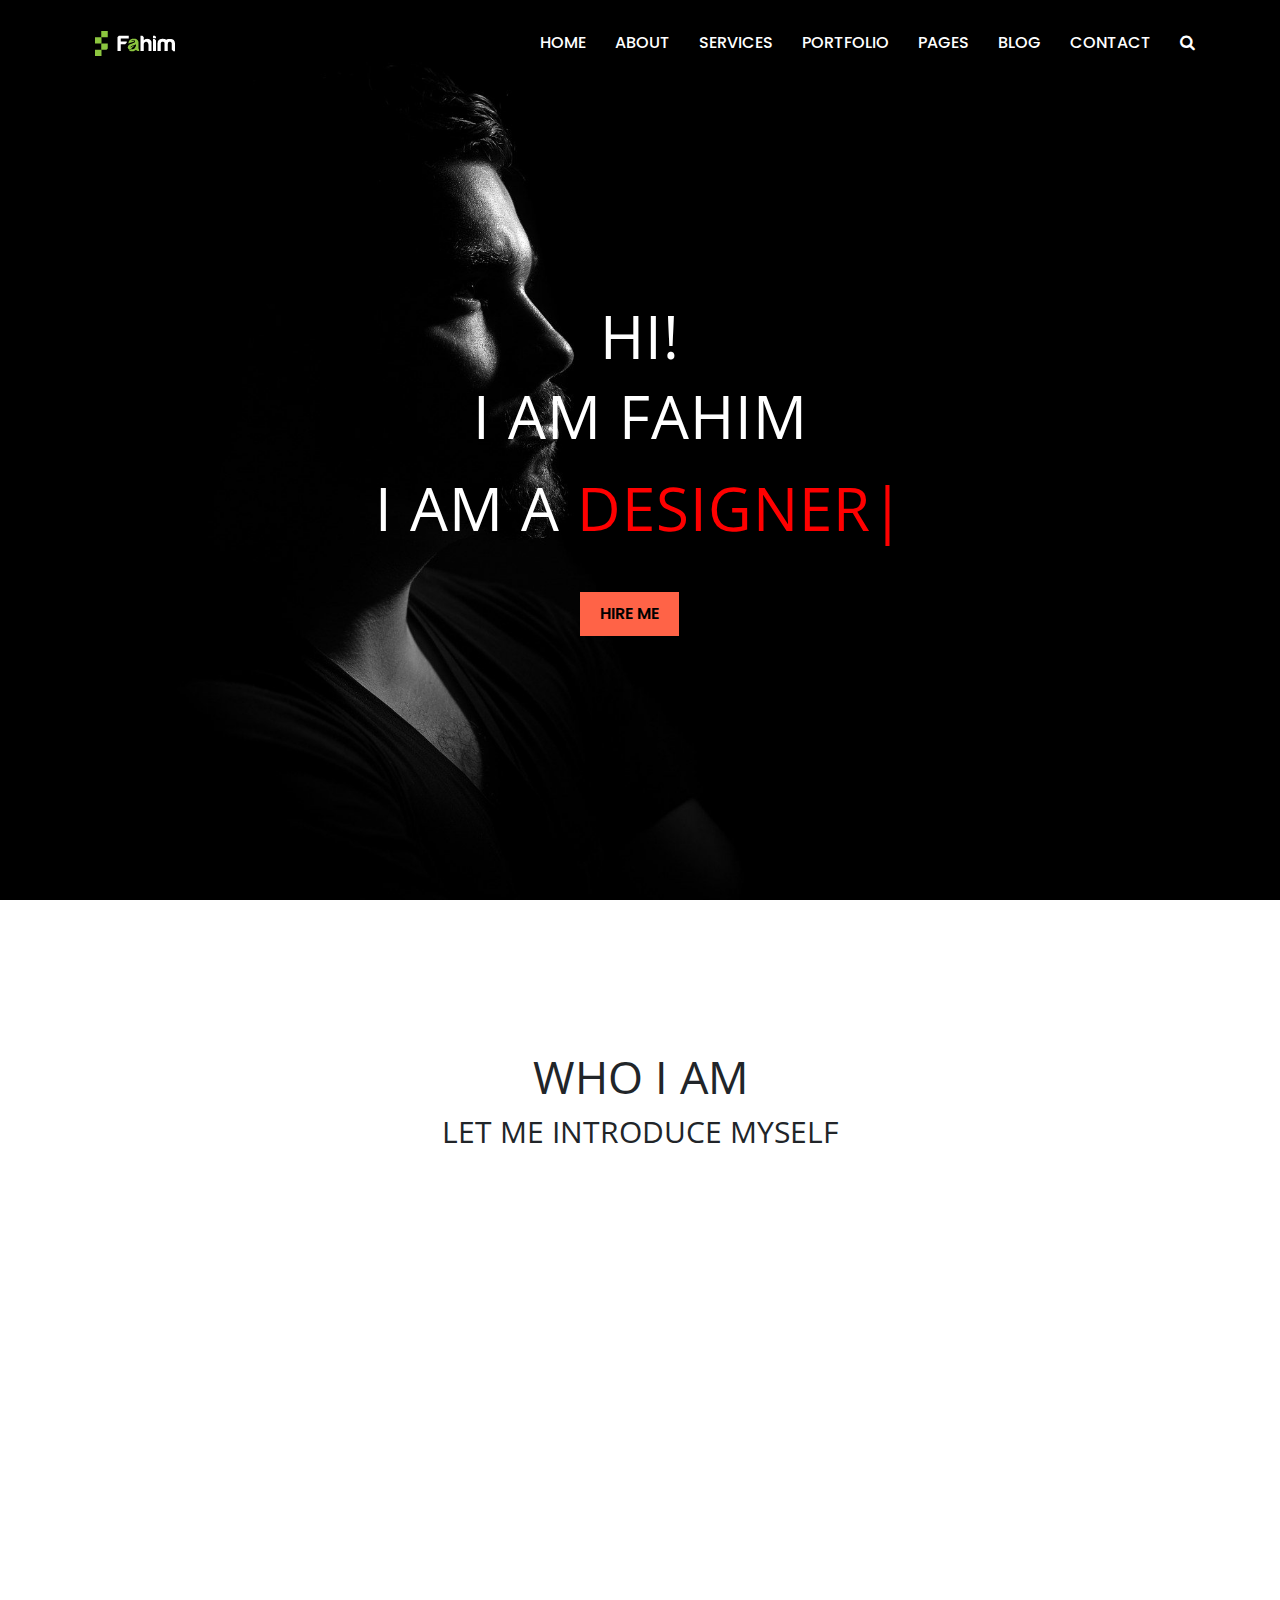
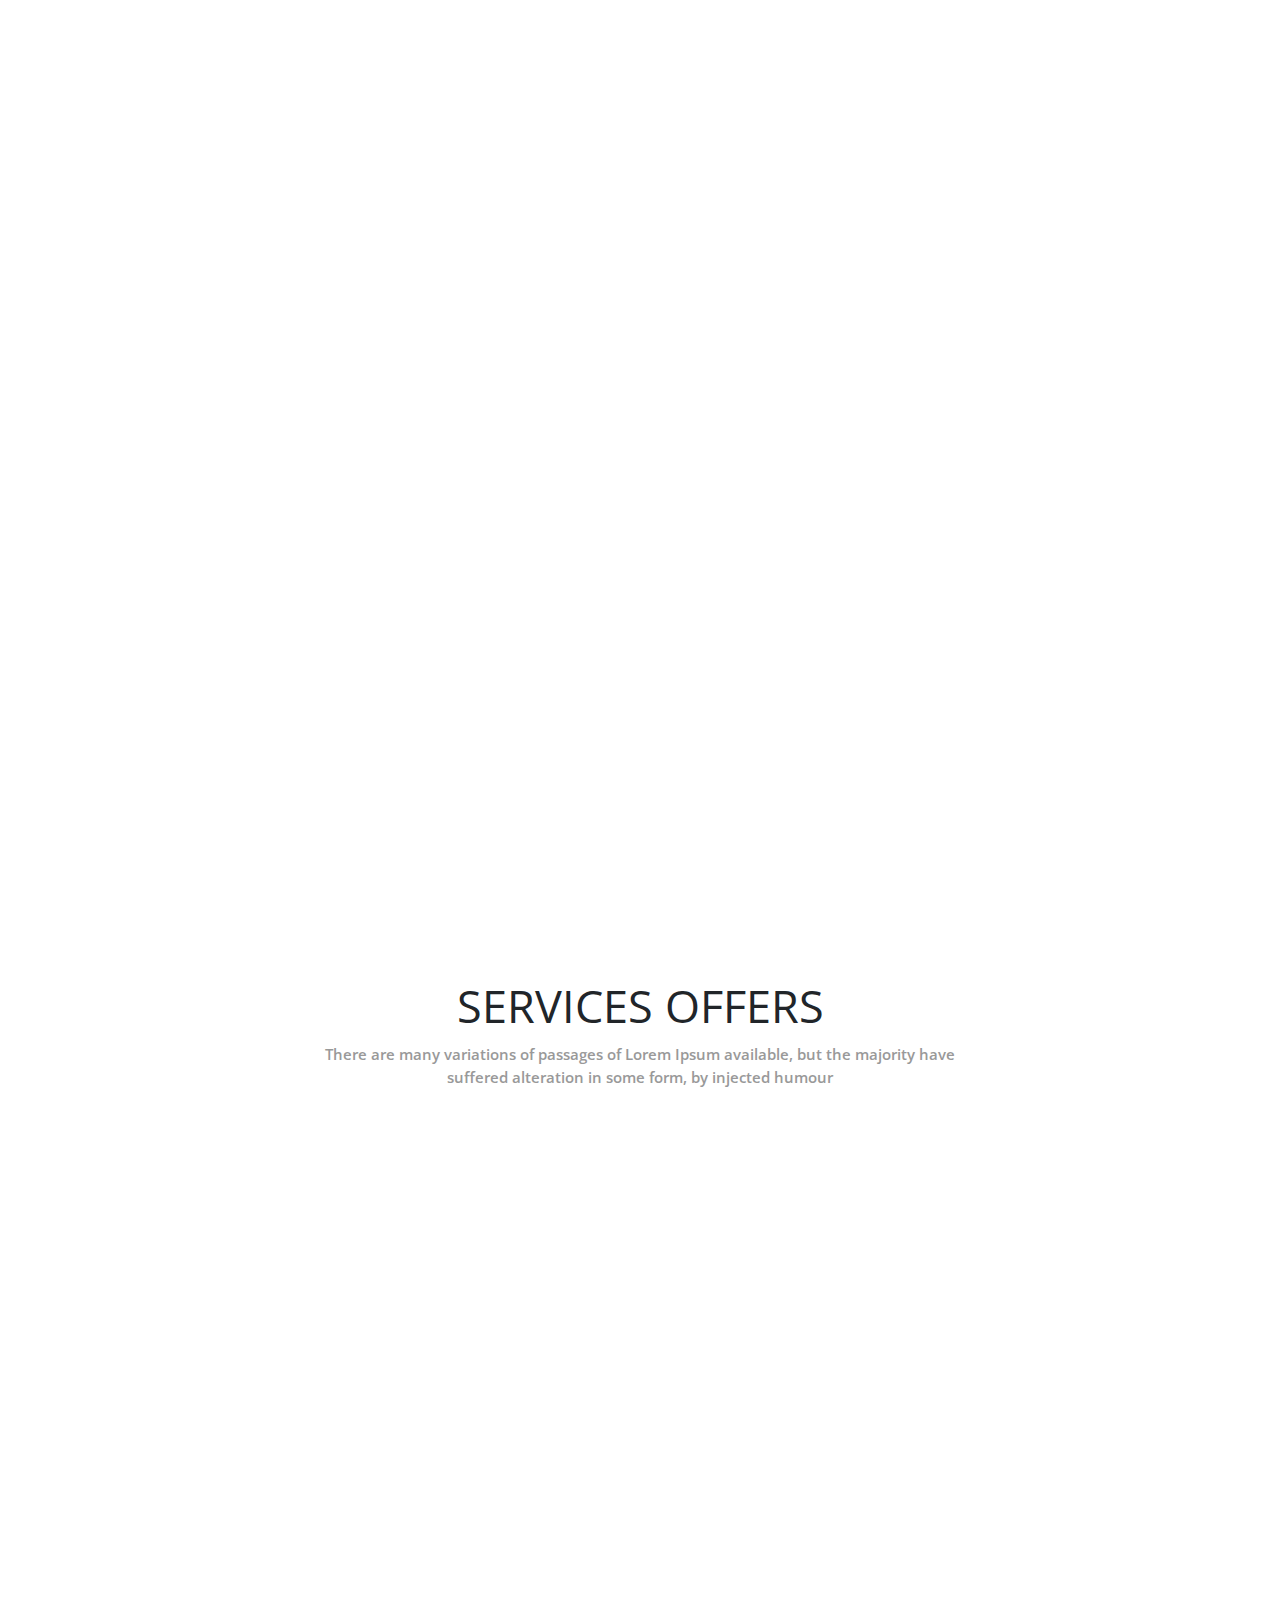
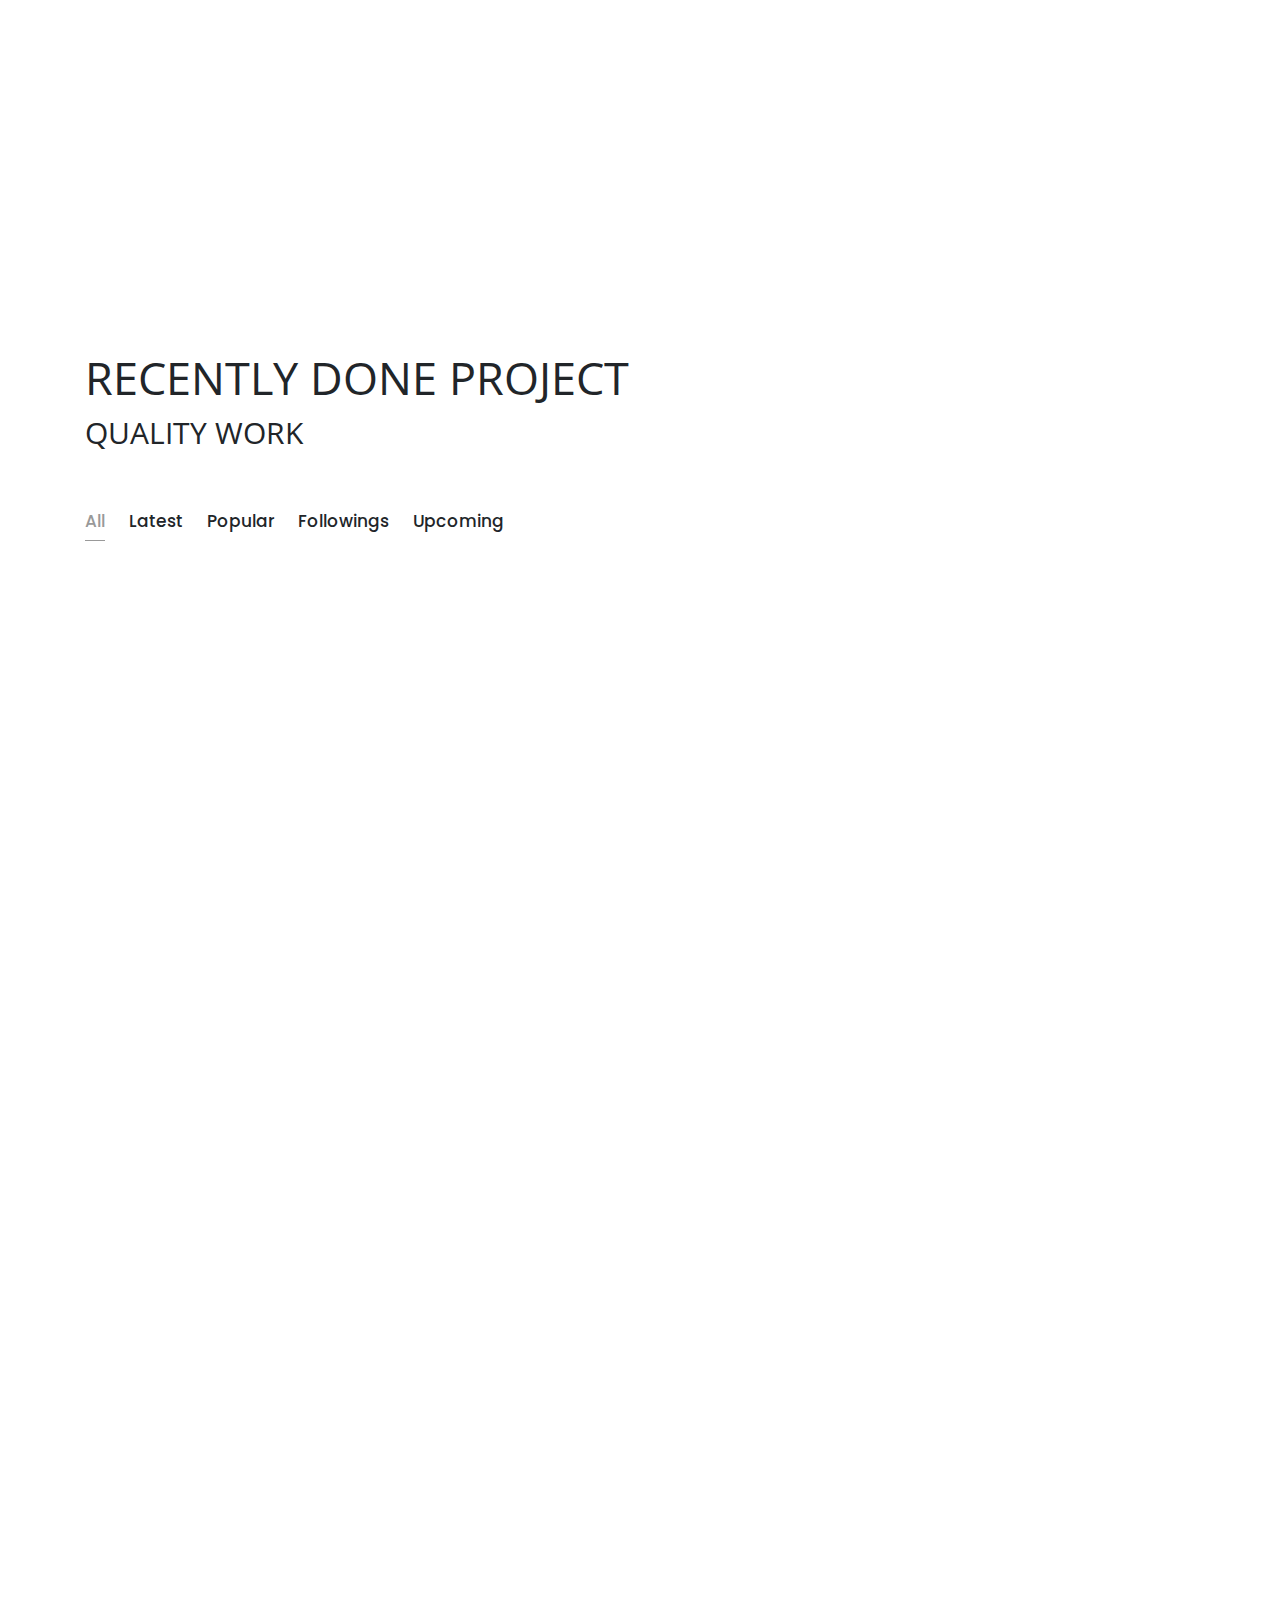
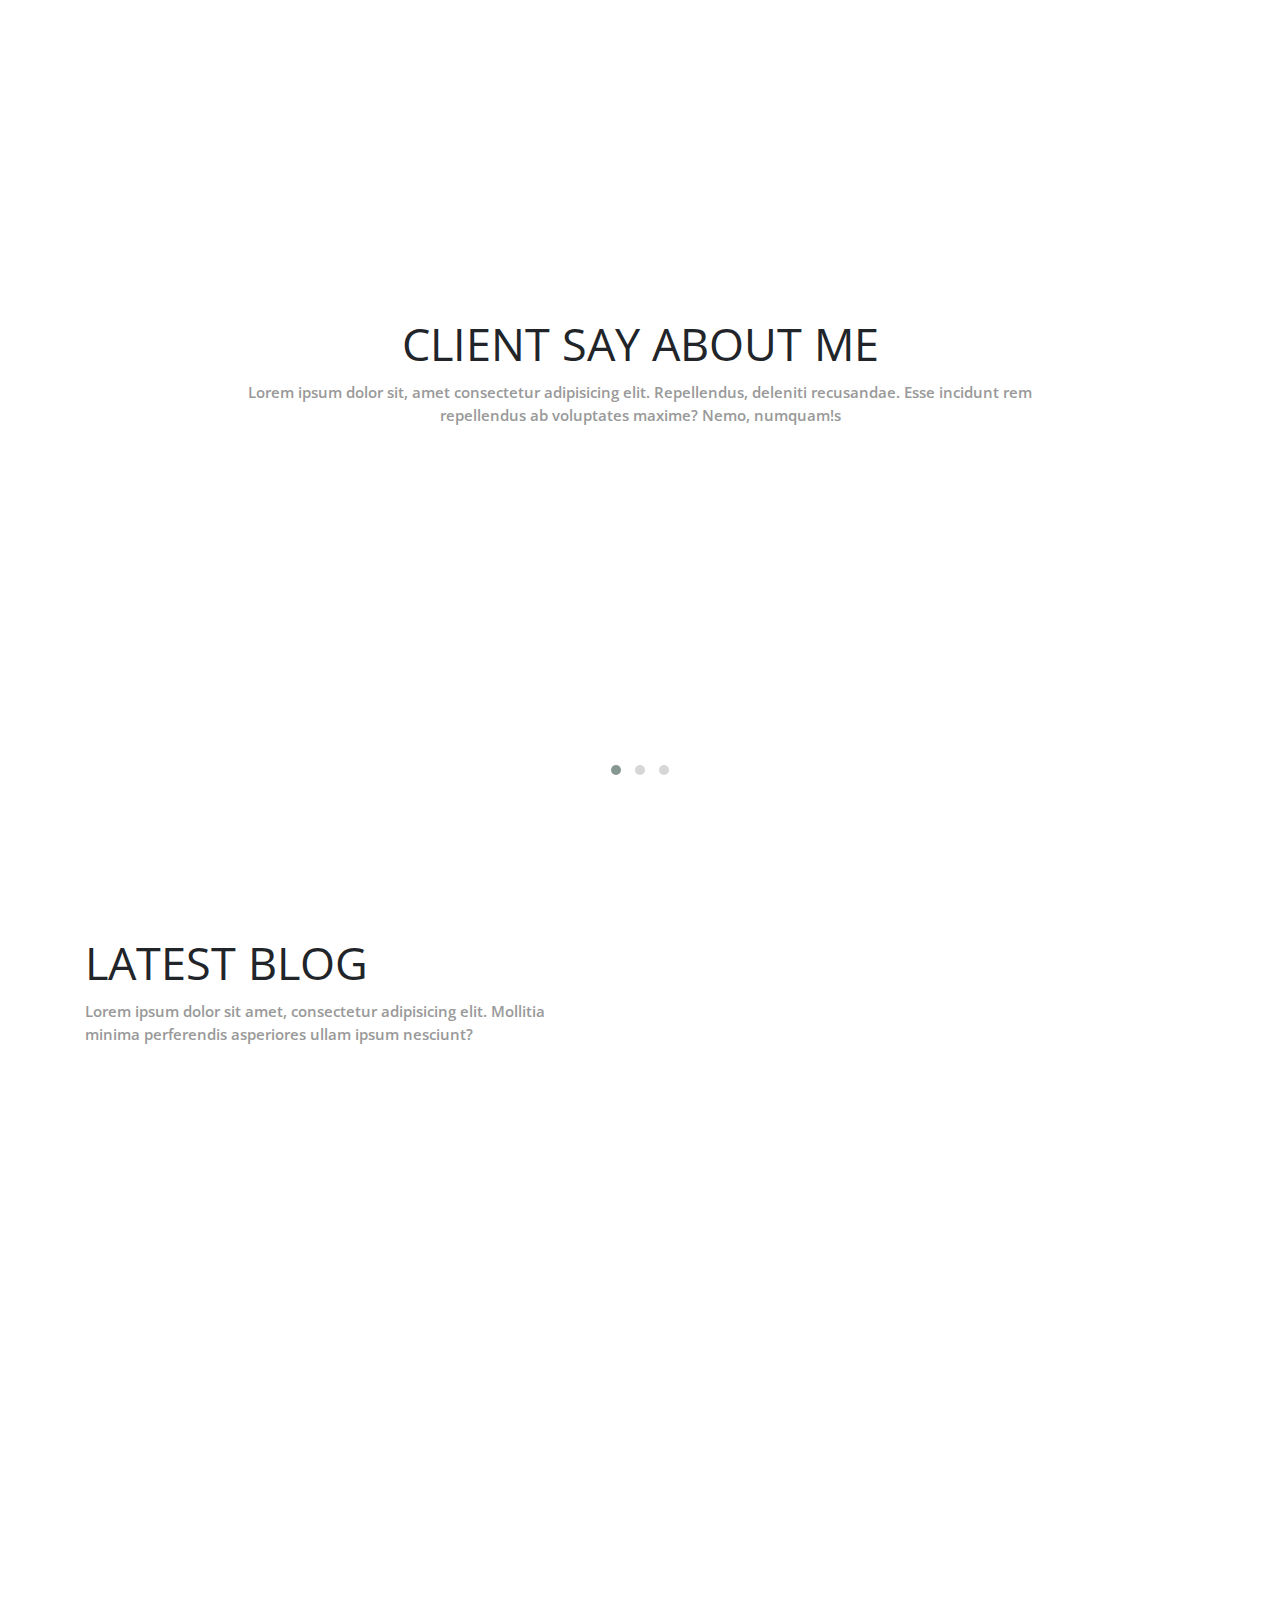
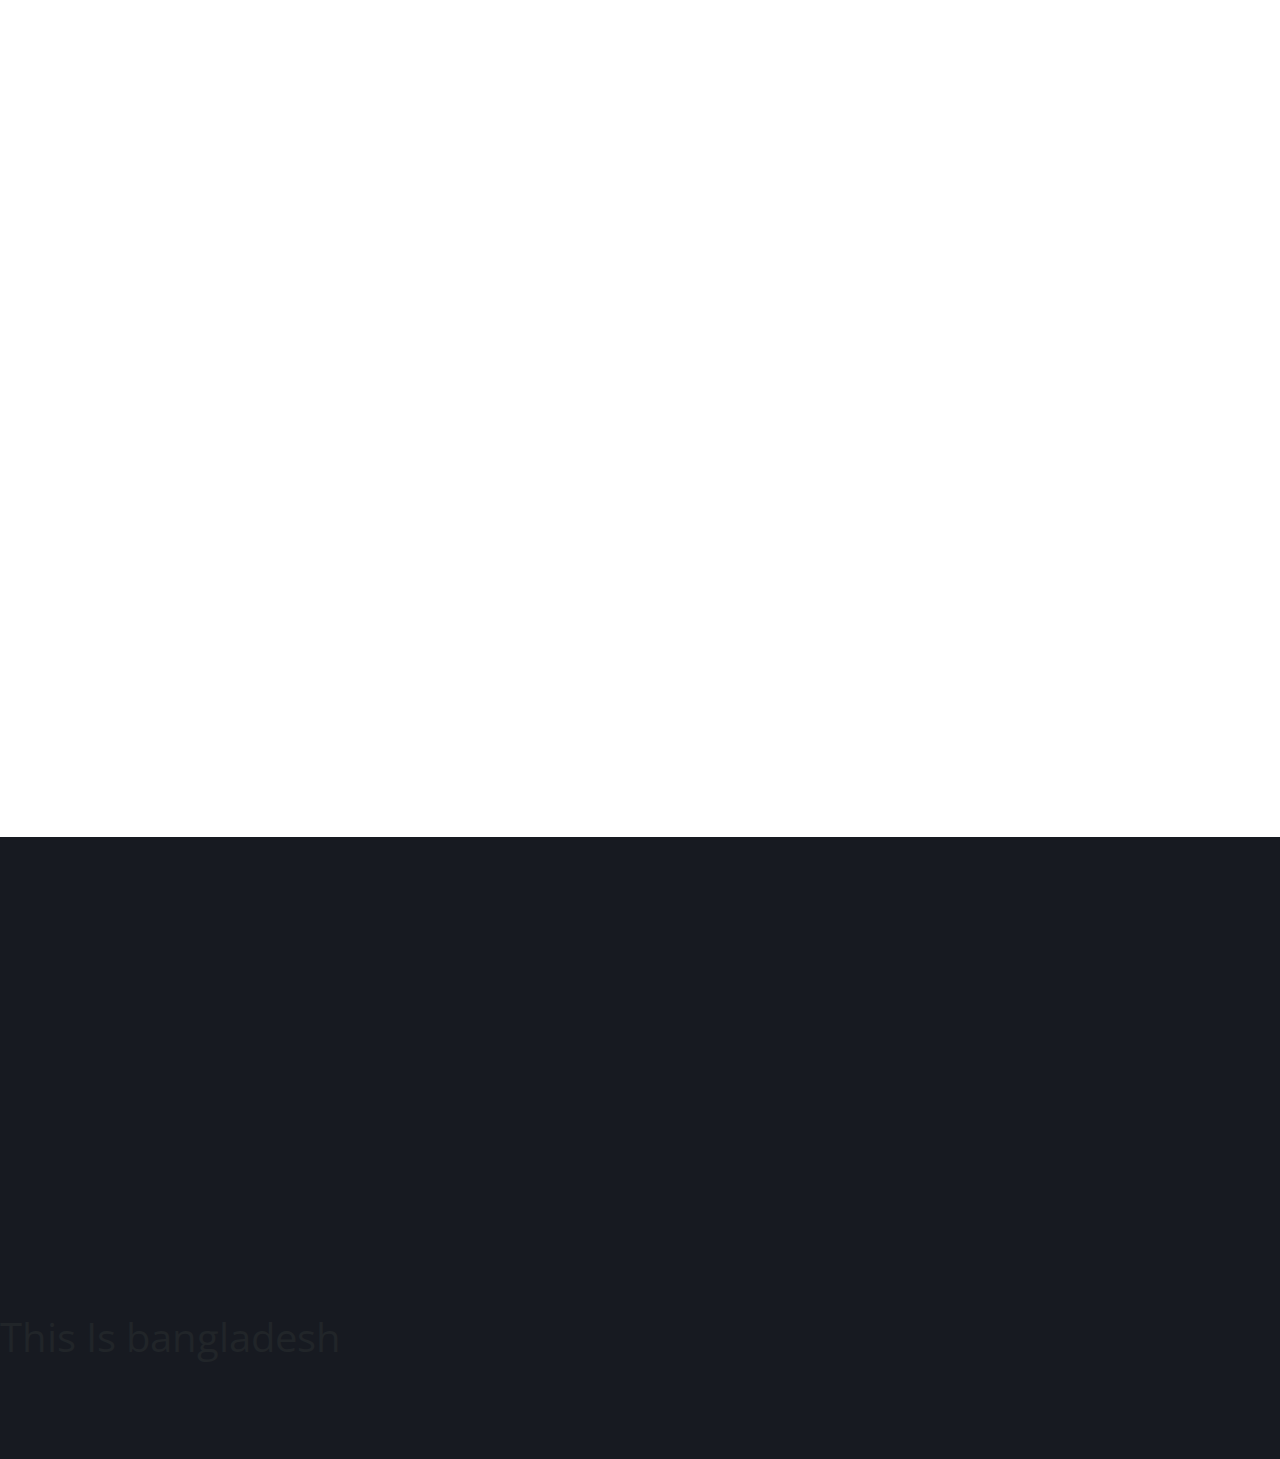
<file: Psd Project/Portfolio Project/Asset/index.html>
<!DOCTYPE html>
<html lang="en">
<head>

	<meta charset="UTF-8">
	<meta name="viewport" content="width=device-width, initial-scale=1, shrink-to-fit=no">

	<title>F@him</title>


	<!-- linking -->

	<link rel="stylesheet" href="css/bootstrap.min.css">
	<link rel="stylesheet" href="css/meanmenu.min.css">
  <link rel="stylesheet" href="css/meanmenu.css">
	<link rel="stylesheet" href="css/font-awesome.min.css">
	<link rel="stylesheet" href="css/default.css">
  <link rel="stylesheet" href="css/animate.min.css">
	<link rel="stylesheet" href="css/owl.theme.default.min.css">
	<link rel="stylesheet" href="css/owl.carousel.min.css">
	<link rel="stylesheet" href="css/style.css">
	<link rel="stylesheet" href="css/responsive.css">


</head>
<body>

  <button id="top-button"><i class="fa fa-arrow-up" aria-hidden="true"></i></button>



  <!-- Header-area -->

<header class="header-area sticky fix">
  <div class="container">
  	<div class="menu">
  		<div class="logo float-left pt-30">
  			<a href="#"><img src="images/Logo/Untitled-3-01.png" alt=""></a>
  		</div>
  		<div class="main-menu float-right">
  		  <nav id="mobile-menu">
  		  	<ul>
  		  		<li><a class="active" id="home" href="index.html">Home</a></li>
  		  		<li><a href="about.html">About</a></li>
  		  		<li><a href="service.html">Services</a></li>
  		  		<li><a href="Portfolio.html">Portfolio</a></li>
  		  		<li><a href="#pages">Pages</a></li>
  		  		<li><a href="#blog">Blog</a></li>
  		  		<li><a href="#contact">Contact</a></li>
            <li><a href="#"><i class="fa fa-search" aria-hidden="true"></i></a></li>
  		  	</ul>
  		  </nav>
  		</div>
      <div class="mobile-menu"></div>
  	</div>
  </div>
</header>

<!-- Banner-area start -->

<div class="banner-area">
  <div class="container">
  	<div class="banner-wrapper text-center">
  		<h1 class="hi">Hi!</h1>
  		<h1>I am Fahim</h1>
  	   <h2>I am a <span class="type"></span></h2>

      <a class="buttons" href="#">
        <span>Hire me</span>
        <span>Hire me</span>
      </a>
<a href="#"></a>
  	</div>
  </div>
</div>


<!-- About me start -->

<section class="about-area pt-150 pb-50 fix" id="about">
  <div class="container-fluid">
  	<div class="area-header text-center pb-50">
  		<div class="row">
  			<div class="col-xs-12 col-lg-12 col-md-12">
  				<h1>Who i am</h1>
  				<h3>Let me introduce myself</h3>
  			</div>
  		</div>
  	</div>
  	<div class="row">
  		<div class="col-lg-6 col-md-12 col-xs-12">
  			<div class="abt-img wow animated slideInLeft" data-wow-delay="0.2s">
  				<img src="images/About-me/about-me.png" alt="">
  			</div>
  		</div>
  		<div class="col-lg-6 col-md-12 col-xs-12">
  			<div class="abt-wrapper wow animated slideInRight" data-wow-delay="0.2s">
  				<h3>About me!</h3>
  				<span>Lorem ipsum dolor sit amet, consectetur adipisicing elit. Quisquam atque corporis ea earum dolores consectetur dignissimos repellat in quia recusandae?</span>

  				<p>Lorem ipsum dolor sit amet, consectetur adipisicing elit. Esse repudiandae nemo libero numquam fugit ut quae provident alias repellendus assumenda quaerat aspernatur adipisci distinctio cum dolore, commodi vero neque cumque labore odio expedita. Voluptatem, numquam, necessitatibus! A, necessitatibus natus reiciendis laborum fuga dolores tenetur neque! Dolores porro omnis possimus illo.</p>
  				 <a class="buttons" href="#">
             <span>Download cv</span>
             <span>Download cv</span>
           </a>
  			</div>
  		</div>
  	</div>
  </div>
</section>

<!-- Brand-area start -->

<div class="brand-area pt-150 pb-150 fix">
	<div class="container">
	  <div class="row text-center">
	  	<div class="col-lg-6 col-md-12 wow animated slideInLeft" data-wow-delay="0.7s">
	  		<div class="row">
	  			<div class="col-lg-4 col-sm-4 col-md-4">
	  				<div class="single-brand">
	  					<img src="images/Brand-area/logo1.png" alt="" class="img-fluid">
	  				</div>
	  			</div>
	  			<div class="col-lg-4 col-sm-4 col-md-4">
	  				<div class="single-brand">
	  					<img src="images/Brand-area/logo2.png" alt="">
	  				</div>
	  			</div>
	  			<div class="col-lg-4 col-sm-4 col-md-4">
	  				<div class="single-brand">
	  					<img src="images/Brand-area/logo3.png" alt="">
	  				</div>
	  			</div>
	  			<div class="col-lg-4 col-sm-4 col-md-4">
	  				<div class="single-brand">
	  					<img src="images/Brand-area/logo4.png" alt="">
	  				</div>
	  			</div>
	  			<div class="col-lg-4 col-sm-4 col-md-4">
	  				<div class="single-brand">
	  					<img src="images/Brand-area/logo5.png" alt="">
	  				</div>
	  			</div>
	  			<div class="col-lg-4 col-sm-4 col-md-4">
	  				<div class="single-brand">
	  					<img src="images/Brand-area/logo6.png" alt="">
	  				</div>
	  			</div>
	  			<div class="col-lg-4 col-sm-4 col-md-4">
	  				<div class="single-brand">
	  					<img src="images/Brand-area/logo7.png" alt="">
	  				</div>
	  			</div>
	  			<div class="col-lg-4 col-sm-4 col-md-4">
	  				<div class="single-brand">
	  					<img src="images/Brand-area/logo8.png" alt="">
	  				</div>
	  			</div>
	  			<div class="col-lg-4 col-sm-4 col-md-4">
	  				<div class="single-brand">
	  					<img src="images/Brand-area/logo9.png" alt="">
	  				</div>
	  			</div>
	  		</div>
	  	</div>
	  	<div class="col-lg-6 col-md-12 col-sm-12">
	  	  <div class="experience wow animated slideInRight" data-wow-delay="0.7s">
	  	  	<div class="d-flex flex-row years-area">
	  	  		<h2 class="p-3years">5</h2>
	  	  		<h2>
	  	  			<span>Years</span>
	  	  			<span>Experiance</span>
	  	  			<span>Working</span>
	  	  		</h2>
	  	  	</div>
	  	  	<div class="d-flex flex-row flex-wrap call-area">
	  	  	  <span class="call-me"><i class="fa fa-phone" aria-hidden="true"></i></span>
	  	  	  <div class="call-now text-left">
	  	  	  	<a href="#">Call now</a>
	  	  	  	<span>(+880)-1986689134</span>
	  	  	  </div>
	  	  	</div>
	  	  	<div class="bg-panel">

	  	  	</div>
	  	  </div>
	  	</div>
	  </div>
	</div>
</div>

<!-- Service-area start -->

<section class="service-area pb-30" id="services">
  <div class="container">
  	<div class="area-header text-center pb-50">
  		<div class="row">
  			<div class="col-xs-12 col-lg-12 col-md-12">
  				<h1>SERVICES OFFERS</h1>
  				<p>There are many variations of passages of Lorem Ipsum available, but the majority have <br> suffered alteration in some form, by injected humour</p>
  			</div>
  		</div>
  	</div>
  	<div class="row">
  		<div class="col-lg-3 col-md-6 col-sm-6">
  			<div class="single-service text-center mb-20 wow animated slideInLeft" data-wow-delay="0.7s">
  				<img src="images/Services/s1.png" alt="">
  				<h3>WP DEVELOPER</h3>
  				<p>Some quick example text to build on the card title and make up the bulk of the card's content.</p>
  			</div>
  		</div>
  		<div class="col-lg-3 col-md-6 col-sm-6">
  			<div class="single-service text-center mb-20 wow animated slideInLeft" data-wow-delay="0.7s">
  				<img src="images/Services/s2.png" alt="">
  				<h3>UX/UI DESING</h3>
  				<p>Some quick example text to build on the card title and make up the bulk of the card's content.</p>
  			</div>
  		</div>
  		<div class="col-lg-3 col-md-6 col-sm-6">
  			<div class="single-service text-center mb-20 wow animated slideInRight" data-wow-delay="0.7s">
  				<img src="images/Services/s3.png" alt="">
  				<h3>WEB DESIGN</h3>
  				<p>Some quick example text to build on the card title and make up the bulk of the card's content.</p>
  			</div>
  		</div>
  		<div class="col-lg-3 col-md-6 col-sm-6">
  			<div class="single-service text-center mb-20 wow animated slideInRight" data-wow-delay="0.7s">
  				<img src="images/Services/s4.png" alt="">
  				<h3>SEO OPTIMIZE</h3>
  				<p>Some quick example text to build on the card title and make up the bulk of the card's content.</p>
  			</div>
  		</div>
  	</div>
  </div>
</section>


<!-- Counter-area start -->

<div class="counter-area pb-70">
  <div class="container">
  	<div class="row text-center">
  		<div class="col-lg-3 col-md-3 col-sm-3">
  			<div class="pricing-wrapper wow animated slideInDown" data-wow-delay="0.6s">
  				<div class="icon mb-30">
  					<i class="fa fa-users" aria-hidden="true"></i>
  				</div>
  				<span class="counter">45,000</span>
  				<h4>Happy Customers</h4>
  			</div>
  		</div>
  		<div class="col-lg-3 col-md-3 col-sm-3">
  			<div class="pricing-wrapper wow animated slideInDown" data-wow-delay="0.6s">
  				<div class="icon mb-30">
  					<i class="fa fa-rocket" aria-hidden="true"></i>
  				</div>
  				<span class="counter">20,000</span>
  				<h4>Running Design</h4>
  			</div>
  		</div>
  		<div class="col-lg-3 col-md-3 col-sm-3">
  			<div class="pricing-wrapper wow animated slideInDown" data-wow-delay="0.6s">
  				<div class="icon mb-30">
  					<i class="fa fa-coffee" aria-hidden="true"></i>
  				</div>
  				<span class="counter">9,080</span>
  				<h4>Coffee Cups</h4>
  			</div>
  		</div>
  		<div class="col-lg-3 col-md-3 col-sm-3">
  			<div class="pricing-wrapper wow animated slideInDown" data-wow-delay="0.6s">
  				<div class="icon mb-30">
  					<i class="fa fa-pencil-square-o" aria-hidden="true"></i>
  				</div>
  				<span class="counter">50,000</span>
  				<h4>Complete Project</h4>
  			</div>
  		</div>
  	</div>
  </div>
</div>


<!-- Project-area start -->

<section class="project-area pt-150 pb-150" id="portfolio">
  <div class="container">
  	<div class="area-header text-left pb-50">
  		<div class="row">
  			<div class="col-xs-12 col-lg-12 col-md-12">
  				<h1>RECENTLY DONE PROJECT</h1>
  				<h3>QUALITY WORK</h3>
  			</div>
  		</div>
  	</div>
    <div class="project-menu">
    	<ul>
    		<li class="active" data-filter="*">All</li>
    		<li data-filter=".latest">Latest</li>
    		<li data-filter=".popular">Popular</li>
    		<li data-filter=".followings">Followings</li>
    		<li data-filter=".upcoming">Upcoming</li>
    	</ul>
    </div>
    <div class="filter-image-area pt-30 fix">
    	<div class="row filter-active">
    		<div class="col-lg-4 col-md-6 col-sm-12 grid-item popular">
    			<div class="single-filter-image mb-20 wow animated slideInLeft" data-wow-delay="0.6s">
    				<img class="img-fluid" src="images/Project/p1.jpg" alt="">
            <div class="overlay"></div>
    			     <div class="grid-tiitle">
    				  <h3>MINIMUL DESING</h3>
    				  <span>Popular, Portfolio</span>
    			     </div>
    			</div>
    		</div>
    		<div class="col-lg-4 col-md-6 col-sm-12 grid-item latest">
    			<div class="single-filter-image mb-20 wow animated slideInLeft" data-wow-delay="0.6s">
    				<img class="img-fluid" src="images/Project/p2.jpg" alt="">
            <div class="overlay"></div>
    			     <div class="grid-tiitle">
    				  <h3>PAINT WALL</h3>
    				  <span>Latest, Portfolio</span>
    			     </div>
    			</div>

    		</div>
    		<div class="col-lg-4 col-md-6 col-sm-12 grid-item upcoming">
    			<div class="single-filter-image mb-20 wow animated slideInRight" data-wow-delay="0.6s">
    				<img class="img-fluid" src="images/Project/p3.jpg" alt="">
            <div class="overlay"></div>
    			     <div class="grid-tiitle">
    				  <h3>FEMALE LIGHT</h3>
    				  <span>Upcoming, Portfolio</span>
    			     </div>
    			</div>

    		</div>
    		<div class="col-lg-4 col-md-6 col-sm-12 grid-item latest">
    			<div class="single-filter-image mb-20 wow animated slideInLeft" data-wow-delay="0.6s">
    				<img class="img-fluid" src="images/Project/p4.jpg" alt="">
            <div class="overlay"></div>
    			     <div class="grid-tiitle">
    				  <h3>FOURTH AIR</h3>
    				  <span>Latest, Portfolio</span>
    			     </div>
    			</div>

    		</div>
    		<div class="col-lg-4 col-md-6 col-sm-12 grid-item followings">
    			<div class="single-filter-image mb-20 wow animated slideInRight" data-wow-delay="0.6s">
    				<img class="img-fluid" src="images/Project/p5.jpg" alt="">
            <div class="overlay"></div>
    			     <div class="grid-tiitle">
    				  <h3>TOGETHER SIGN</h3>
    				  <span>Following, Portfolio</span>
    			     </div>
    			</div>

    		</div>
    		<div class="col-lg-4 col-md-6 col-sm-12 grid-item latest">
    			<div class="single-filter-image mb-20 wow animated slideInRight" data-wow-delay="0.6s">
    				<img class="img-fluid" src="images/Project/p6.jpg" alt="">
            <div class="overlay"></div>
    			     <div class="grid-tiitle">
    				  <h3>MULIPLE FOWN</h3>
    				  <span>Latest, Portfolio</span>
    			     </div>
    			</div>

    		</div>
    		<div class="col-lg-4 col-md-6 col-sm-12 grid-item popular">
    			<div class="single-filter-image mb-20 wow animated slideInLeft" data-wow-delay="0.6s">
    				<img class="img-fluid" src="images/Project/p7.jpg" alt="">
            <div class="overlay"></div>
    			     <div class="grid-tiitle">
    				  <h3>GREEN HEAVEN</h3>
    				  <span>Popular, Portfolio</span>
    			     </div>
    			</div>
    		</div>
    		<div class="col-lg-4 col-md-6 col-sm-12 grid-item followings">
    			<div class="single-filter-image mb-20 wow animated slideInRight" data-wow-delay="0.6s">
    				<img class="img-fluid" src="images/Project/p8.jpg" alt="">
            <div class="overlay"></div>
    			     <div class="grid-tiitle">
    				  <h3>CAMERA LENS</h3>
    				  <span>Following, Portfolio</span>
    			     </div>
    			</div>
    		</div>
    		<div class="col-lg-4 col-md-6 col-sm-12 grid-item popular">
    			<div class="single-filter-image mb-20 wow animated slideInLeft" data-wow-delay="0.6s">
    				<img class="img-fluid" src="images/Project/p9.jpg" alt="">
            <div class="overlay"></div>
    			     <div class="grid-tiitle">
    				  <h3>FLY MALE</h3>
    				  <span>Popular, Portfolio</span>
    			     </div>
    			</div>
    		</div>
    	</div>
    </div>
  </div>
</section>


<!-- Client-area start -->

<section class="client-area pb-150" id="pages">
	<div class="container">
	 <div class="area-header text-center pb-50">
  		<div class="row">
  			<div class="col-xs-12 col-lg-12 col-md-12">
  				<h1>CLIENT SAY ABOUT ME</h1>
  				<p>Lorem ipsum dolor sit, amet consectetur adipisicing elit. Repellendus, deleniti recusandae. Esse incidunt rem <br> repellendus ab voluptates maxime? Nemo, numquam!s</p>
  			</div>
  		</div>
  	 </div>
	</div>
	<div class="container">
		<div class="owl-carousel owl-theme">
			<div class="row client-slide wow animated slideInLeft" data-wow-delay="0.7s">
				<div class="col-lg-4 col-md-12 client-img">
					<img src="images/Blog/B1.jpg" alt="images/Blog/B1.jpg" class="img-fluid">
				</div>
				<div class="col-lg-8 col-md-12 client-items">
					<h3>John Martin</h3>
					<p>Lorem ipsum dolor sit amet, consectetur adipisicing elit. Expedita dolores iusto magni. Excepturi ratione, voluptatibus?</p>
				</div>
			</div>
			<div class="row client-slide wow animated slideInRight" data-wow-delay="0.7s">
				<div class="col-lg-4 col-md-12 client-img">
					<img src="images/Blog/B2.jpg" alt="images/Blog/B1.jpg" class="img-fluid">
				</div>
				<div class="col-lg-8 col-md-12 client-items">
					<h3>Mac Hill</h3>
					<p>Lorem ipsum dolor sit amet, consectetur adipisicing elit. Expedita dolores iusto magni. Excepturi ratione, voluptatibus?</p>
				</div>
			</div>
			<div class="row client-slide wow animated slideInLeft" data-wow-delay="0.7s">
				<div class="col-lg-4 col-md-12 client-img">
					<img src="images/Blog/B1.jpg" alt="images/Blog/B1.jpg" class="img-fluid">
				</div>
				<div class="col-lg-8 col-md-12 client-items">
					<h3>John Martin</h3>
					<p>Lorem ipsum dolor sit amet, consectetur adipisicing elit. Expedita dolores iusto magni. Excepturi ratione, voluptatibus?</p>
				</div>
			</div>
			<div class="row client-slide wow animated slideInRight" data-wow-delay="0.7s">
				<div class="col-lg-4 col-md-12 client-img">
					<img src="images/Blog/B2.jpg" alt="images/Blog/B1.jpg" class="img-fluid">
				</div>
				<div class="col-lg-8 col-md-12 client-items">
					<h3>Mac Hill</h3>
					<p>Lorem ipsum dolor sit amet, consectetur adipisicing elit. Expedita dolores iusto magni. Excepturi ratione, voluptatibus?</p>
				</div>
			</div>
			<div class="row client-slide wow animated slideInLeft" data-wow-delay="0.7s">
				<div class="col-lg-4 col-md-12 client-img">
					<img src="images/Blog/B1.jpg" alt="images/Blog/B1.jpg" class="img-fluid">
				</div>
				<div class="col-lg-8 col-md-12 client-items">
					<h3>John Martin</h3>
					<p>Lorem ipsum dolor sit amet, consectetur adipisicing elit. Expedita dolores iusto magni. Excepturi ratione, voluptatibus?</p>
				</div>
			</div>
			<div class="row client-slide wow animated slideInRight" data-wow-delay="0.7s">
				<div class="col-lg-4 col-md-12 client-img">
					<img src="images/Blog/B2.jpg" alt="images/Blog/B1.jpg" class="img-fluid">
				</div>
				<div class="col-lg-8 col-md-12 client-items">
					<h3>Max Hill</h3>
					<p>Lorem ipsum dolor sit amet, consectetur adipisicing elit. Expedita dolores iusto magni. Excepturi ratione, voluptatibus?</p>
				</div>
			</div>
		</div>
	</div>
</section>


<!-- Latest-blog area start -->

<section class="latest-area pb-90 fix" id="blog">
  <div class="container">
  	<div class="area-header text-left pb-50">
  		<div class="row">
  			<div class="col-xs-12 col-lg-12 col-md-12">
  				<h1>LATEST BLOG</h1>
  				<p>Lorem ipsum dolor sit amet, consectetur adipisicing elit. Mollitia <br> minima perferendis asperiores ullam ipsum nesciunt?</p>
  			</div>
  		</div>
  	</div>
  	<div class="row">
  		<div class="col-lg-4 col-md-12 col-sm-12">
  			<div class="latest-wrapper mb-40">
  				<div class="img-wrapper wow animated slideInLeft" data-wow-delay="0.7s">
  					<img src="images/Latest-blog/latext01.jpg" alt="" class="img-fluid">
  					<h2>Glev Morgan</h2>
  					<ul class="social-icons">
  						<li><a href="https://www.facebook.com/tonystark.tonystark.984349"><i class="fa fa-facebook" aria-hidden="true"></i></a></li>
  						<li><a href="#"><i class="fa fa-twitter" aria-hidden="true"></i></a></li>
  						<li><a href="https://www.linkedin.com/in/kurator-x-28164b1a5/"><i class="fa fa-linkedin" aria-hidden="true"></i></a></li>
  						<li><a href="https://www.google.com/gmail/"><i class="fa fa-google-plus" aria-hidden="true"></i></a></li>
  						<li><a href="#"><i class="fa fa-whatsapp" aria-hidden="true"></i></a></li>
  					</ul>
  				</div>
  			</div>
  		</div>
  		<div class="col-lg-4 col-md-12 col-sm-12">
  			<div class="latest-wrapper mb-40">
  				<div class="img-wrapper wow animated slideInDown" data-wow-delay="0.7s">
  					<img src="images/Latest-blog/latext02.jpg" alt="" class="img-fluid">
  					<h2>Bruce Mars</h2>
  					<ul class="social-icons">
  						<li><a href="#"><i class="fa fa-facebook" aria-hidden="true"></i></a></li>
  						<li><a href="#"><i class="fa fa-twitter" aria-hidden="true"></i></a></li>
  						<li><a href="https://www.linkedin.com/in/kurator-x-28164b1a5/"><i class="fa fa-linkedin" aria-hidden="true"></i></a></li>
  						<li><a href="https://www.google.com/gmail/"><i class="fa fa-google-plus" aria-hidden="true"></i></a></li>
  						<li><a href="#"><i class="fa fa-whatsapp" aria-hidden="true"></i></a></li>
  					</ul>
  				</div>
  			</div>
  		</div>
  		<div class="col-lg-4 col-md-12 col-sm-12">
  			<div class="latest-wrapper mb-40">
  				<div class="img-wrapper wow animated slideInRight" data-wow-delay="0.7s">
  					<img src="images/Latest-blog/latext03.jpg" alt="" class="img-fluid">
  					<h2>Gregory Hayes</h2>
  					<ul class="social-icons">
  						<li><a href="#"><i class="fa fa-facebook" aria-hidden="true"></i></a></li>
  						<li><a href="#"><i class="fa fa-twitter" aria-hidden="true"></i></a></li>
  						<li><a href="https://www.linkedin.com/in/kurator-x-28164b1a5/"><i class="fa fa-linkedin" aria-hidden="true"></i></a></li>
  						<li><a href="https://www.google.com/gmail/"><i class="fa fa-google-plus" aria-hidden="true"></i></a></li>
  						<li><a href="#"><i class="fa fa-whatsapp" aria-hidden="true"></i></a></li>
  					</ul>
  				</div>
  			</div>
  		</div>
  	</div>
  </div>
</section>


<!-- Contact-area start -->


<section class="contact-area fix pb-150" id="contact">
	<div class="bg">
	  <div class="container-fluid">
	  	<div class="contact-wrapper">
  		<div class="row">
  			<div class="col-lg-8 col-md-6 col-sm-12">
  			    <div class="con-items wow animated slideInLeft" data-wow-delay="0.8s">
  					<h2>Contact me</h2>
  					<form action="#">
  				  <div class="row">
  				  	<div class="col-lg-6 col-md-12 col-sm-12">
  				  		<input type="text" id="" class="" placeholder="First name *">
  				  	</div>
  				  	<div class="col-lg-6 col-md-12 col-sm-12">
  				  		<input type="text" id="" class="" placeholder="Last name *">
  				  	</div>
  				  </div>
  				  <div class="row">
  				  	<div class="col-lg-6">
  				  		<input type="tel" name="" id="" placeholder="Phone number *">
  				  	</div>
  				  	<div class="col-lg-6">
  				  		<input type="date" name="" id="" placeholder="Date *">
  				  	</div>
  				  </div>
  				  <p><textarea name="message" id="" cols="30" rows="10"></textarea></p>
  				  <p><input type="submit" value="Send details"></p>
  				</form>
  			    </div>
  			</div>
  			<div class="col-lg-4 col-md-6 col-sm-12">
  				<div class="subscribe-box text-cenetr wow animated slideInRight" data-wow-delay="0.8s">
  					<h2>Get Update soon</h2>
  					<form action="#">
  						<input type="email" name="" id="" placeholder="Your email *">
  					</form>
  					<button type="submit" class="btn">Subscribe</button>
  				</div>
  			</div>
  		</div>
  	</div>
	  </div>
	</div>
</section>

<!-- Footer-area start -->

<footer class="footer-area pt-90 pb-90 fix">
	<div class="container">
		<div class="row">
			<div class="col-lg-3 col-md-6 col-sm-6 wow animated slideInLeft" data-wow-delay="0.8s">
				<div class="foot-logo">
            <a href="#"><img src="images/Logo/Untitled-3-01.png" alt=""></a>
          </div>
          <div class="p-part">
            <p>Lorem ipsum dolor sit amet, consectetur adipisicing elit. Sint mollitia commodi veniam illum dolorum, quas possimus ratione tempora cum magnam.</p>
          </div>
          <div class="link-menu">
            <ul>
              <li>
                <a href="#"><i class="fa fa-facebook" aria-hidden="true"></i></a>
                <a href="#"><i class="fa fa-twitter" aria-hidden="true"></i></a>
                <a href="#"><i class="fa fa-google-plus" aria-hidden="true"></i></a>
                <a href="#"><i class="fa fa-linkedin" aria-hidden="true"></i></a>
              </li>
            </ul>
          </div>
			</div>
			<div class="col-lg-3 col-md-6 col-sm-6">
				<div class="footer-menu wow animated slideInDown" data-wow-delay="0.8s">
            <h2>Features</h2>
            <ul>
              <li><a href="#">Home</a></li>
              <li><a href="#">About</a></li>
              <li><a href="#">Services</a></li>
              <li><a href="#">Blog</a></li>
              <li><a href="#">Contact</a></li>
            </ul>
          </div>
			</div>
			<div class="col-lg-3 col-md-6 col-sm-6">
				<div class="footer-content wow animated slideInDown" data-wow-delay="0.8s">
            <h2>Contact</h2>
            <ul>
              <li>Address: Basherpul,Demra,Matuail,Dhaka</br> 10018, Bangladesh</li>
              <li>Phone: +880-1986689134</li>
              <li>Fax: +(112) 345 8999</li>
              <li>Email: mdfahimovil570@gmail.com</li>
            </ul>
          </div>
			</div>
			<div class="col-lg-3 col-md-6 col-sm-6">
				<div class="footer-address wow animated slideInRight" data-wow-delay="0.8s">
            <h2>Newslleter</h2>
            <p>Subscribe to Newsletters and Stay informed about our news and events</p>
            <form>
              <input type="email" placeholder="Your email"/>
              <button type="submite">Subscribe</button>
            </form>
          </div>
			</div>
		</div>
    <div class="copyright text-center wow animated slideInDown" data-wow-delay="0.8s">
      <p>Copyright © 2017 Designed by Fahim Hossain. All rights reserved.</p>
    </div>
	</div>
  <h1>This  Is bangladesh</h1>
</footer>



 <!-- Script-Linking -->

    <script src="js/jquery-3.4.1.slim.min.js"></script>
	<script src="js/jquery-1.12.4.min.js"></script>
	<script src="js/isotope.pkgd.min.js"></script>
	<script src="js/custom.js"></script>
    <script src="js/wow.min.js"></script>
	<script src="js/owl.carousel.min.js"></script>
	<script src="js/jquery.meanmenu.min.js"></script>
	<script src="js/waypoints.min.js"></script>
	<script src="js/jquery.counterup.min.js"></script>
	<script src="js/typed.js"></script>
	<script src="js/popper.min.js"></script>
	<script src="js/bootstrap.min.js"></script>


 <script>
 	var typed = new Typed('.type', {
  strings: [
  'DESIGNER',
   'DEVELOPER',
   'FREELANCER',
   ],
   typeSpeed: 60,
   backSpeed: 60,
   loop: true
});

new WOW().init();

 </script>


</body>
</html>
</file>
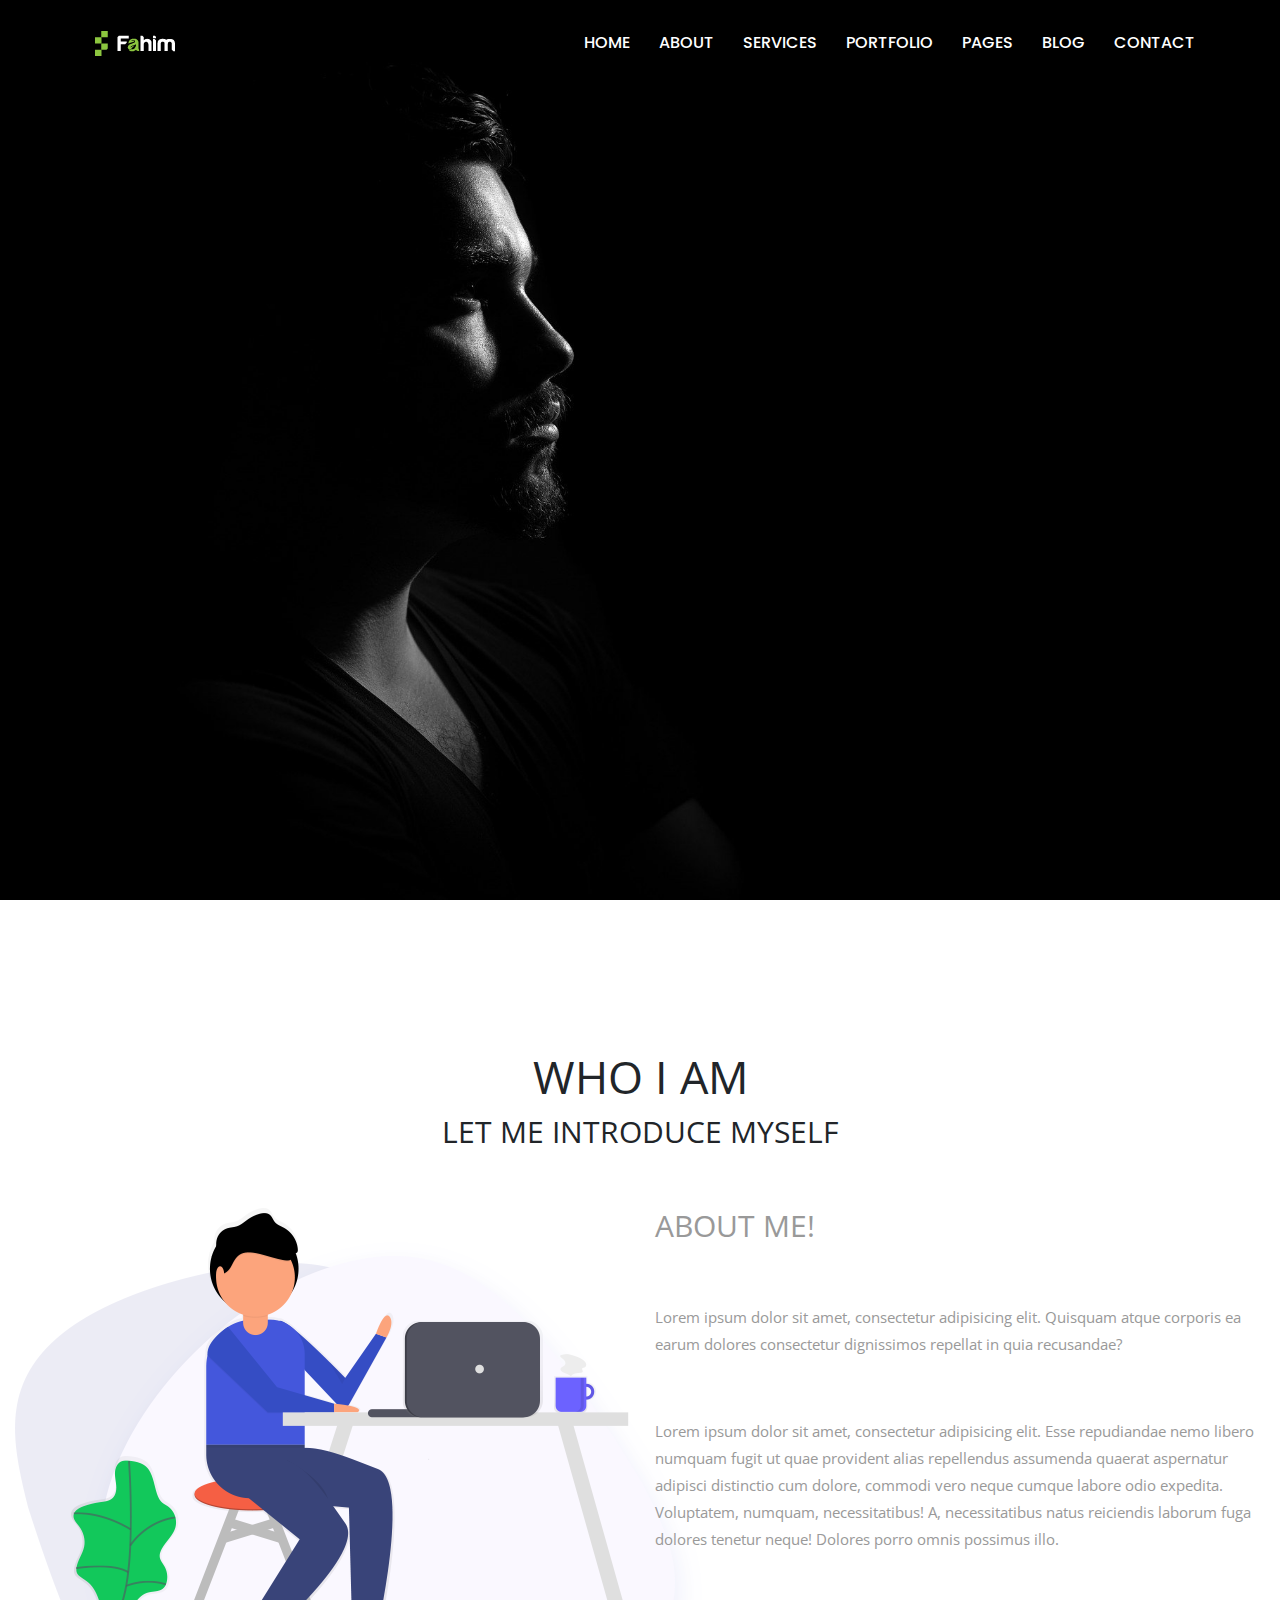
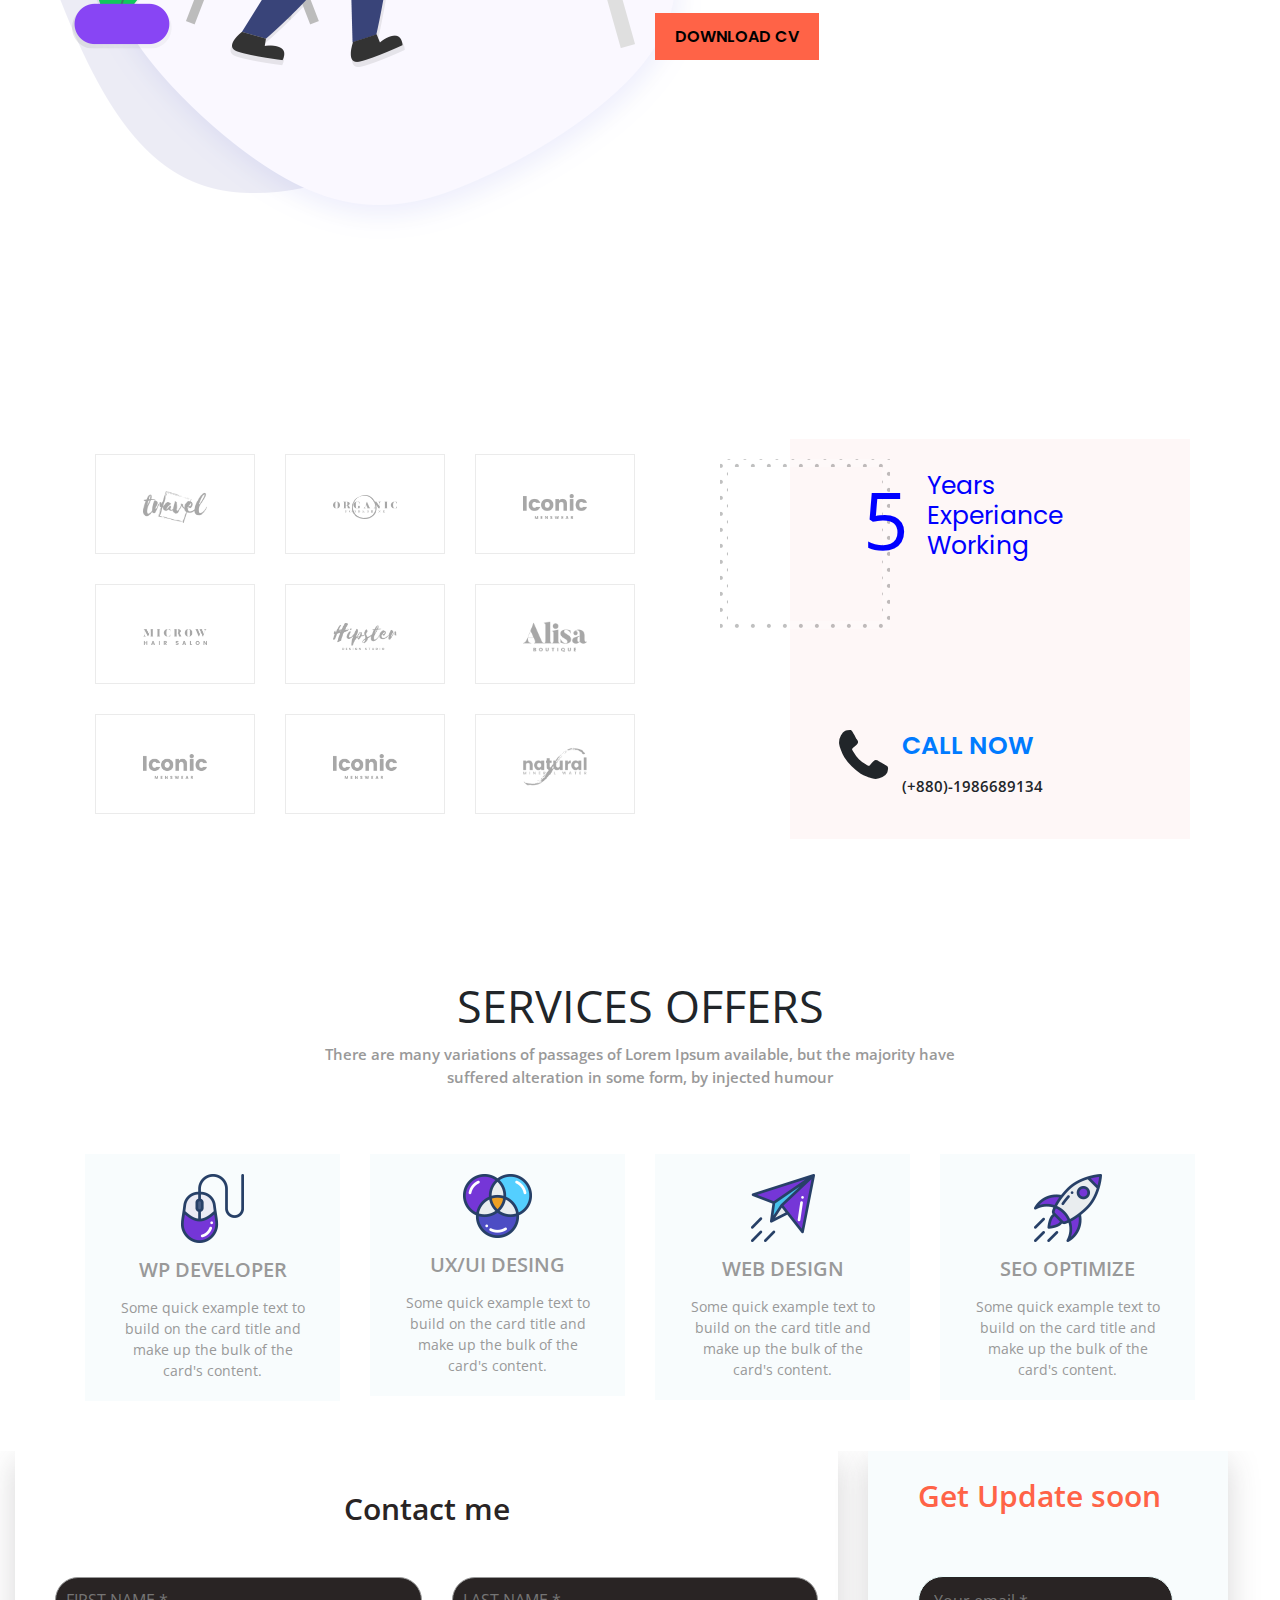
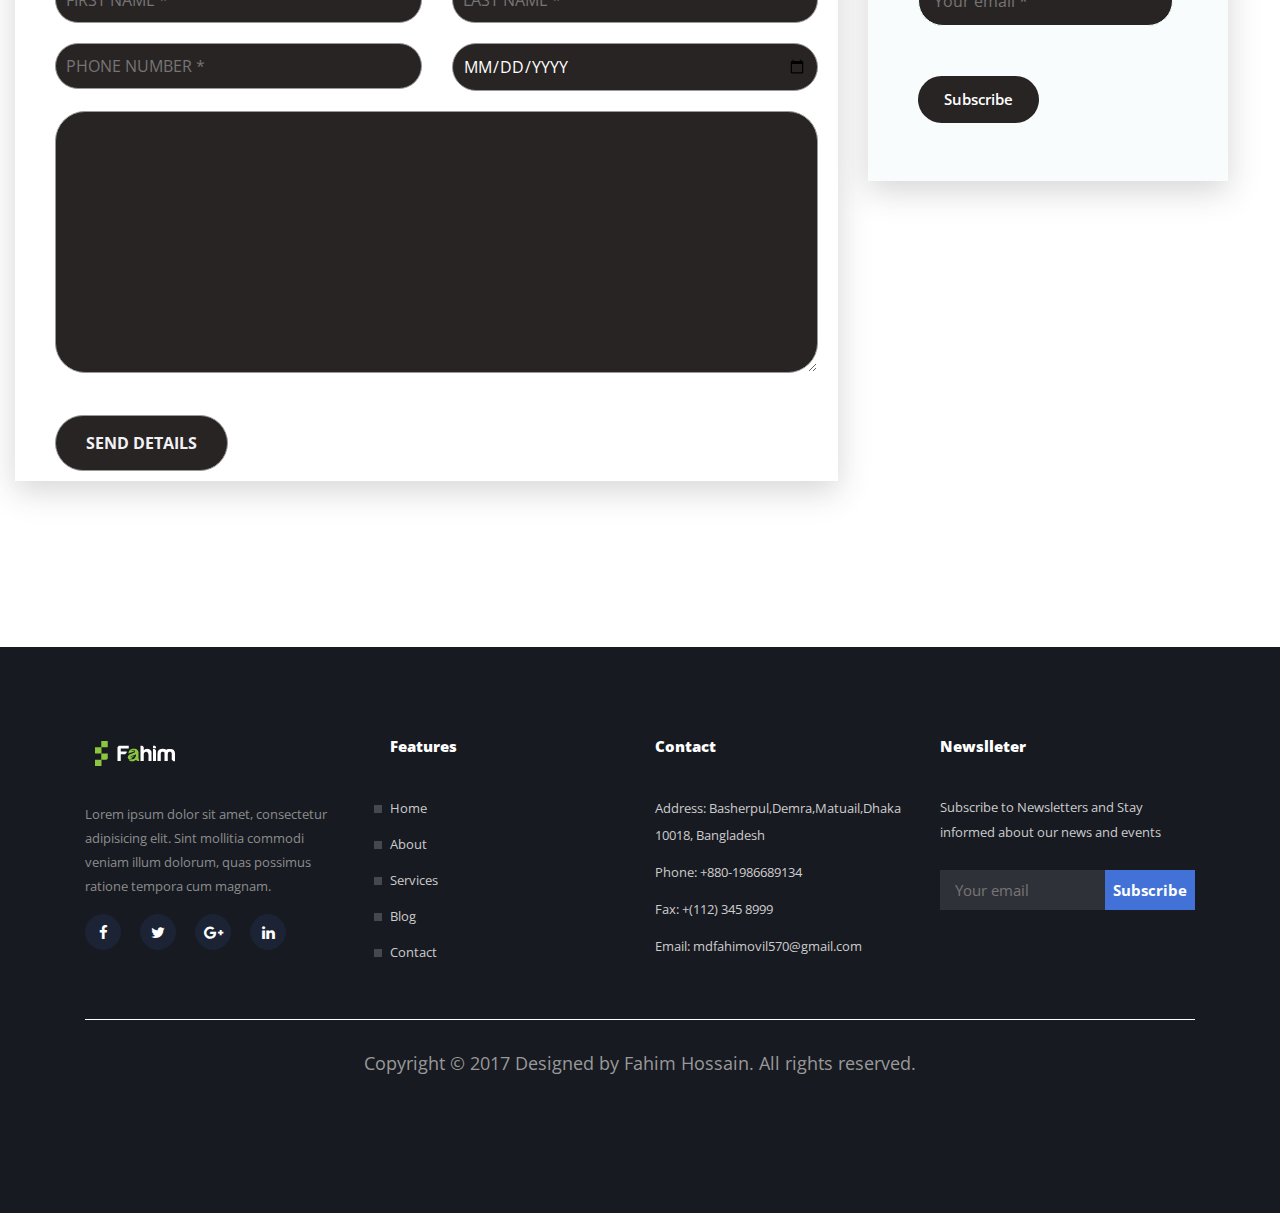
<file: Psd Project/Portfolio Project/Asset/about.html>
<!DOCTYPE html>
<html lang="en">
<head>

	<meta charset="UTF-8">
	<meta name="viewport" content="width=device-width, initial-scale=1, shrink-to-fit=no">

	<title>F@him</title>


	<!-- linking -->

	<link rel="stylesheet" href="css/bootstrap.min.css">
	<link rel="stylesheet" href="css/meanmenu.min.css">
  <link rel="stylesheet" href="css/meanmenu.css">
	<link rel="stylesheet" href="css/font-awesome.min.css">
	<link rel="stylesheet" href="css/default.css">
  <link rel="stylesheet" href="css/animate.min.css">
	<link rel="stylesheet" href="css/owl.theme.default.min.css">
	<link rel="stylesheet" href="css/owl.carousel.min.css">
	<link rel="stylesheet" href="css/style.css">
	<link rel="stylesheet" href="css/responsive.css">

</head>
<body>

  <button id="top-button"><i class="fa fa-arrow-up" aria-hidden="true"></i></button>



  <!-- Header-area -->

<header class="header-area sticky fix">
  <div class="container">
  	<div class="menu">
  		<div class="logo float-left pt-30">
  			<a href="#"><img src="images/Logo/Untitled-3-01.png" alt=""></a>
  		</div>
  		<div class="main-menu float-right">
  		  <nav id="mobile-menu">
				<ul>
					<li><a class="active" id="home" href="index.html">Home</a></li>
					<li><a href="about.html">About</a></li>
					<li><a href="service.html">Services</a></li>
					<li><a href="Portfolio.html">Portfolio</a></li>
					<li><a href="#pages">Pages</a></li>
					<li><a href="#blog">Blog</a></li>
					<li><a href="#contact">Contact</a></li>
				</ul>
  		  </nav>
  		</div>
      <div class="mobile-menu"></div>
  	</div>
  </div>
</header>

<!-- Banner-area start -->

<div class="banner-area">
  
</div>


<!-- About me start -->

<section class="about-area pt-150 pb-50 fix" id="about">
  <div class="container-fluid">
  	<div class="area-header text-center pb-50">
  		<div class="row">
  			<div class="col-xs-12 col-lg-12 col-md-12">
  				<h1>Who i am</h1>
  				<h3>Let me introduce myself</h3>
  			</div>
  		</div>
  	</div>
  	<div class="row">
  		<div class="col-lg-6 col-md-12 col-xs-12">
  			<div class="abt-img wow animated slideInLeft" data-wow-delay="0.2s">
  				<img src="images/About-me/about-me.png" alt="">
  			</div>
  		</div>
  		<div class="col-lg-6 col-md-12 col-xs-12">
  			<div class="abt-wrapper wow animated slideInRight" data-wow-delay="0.2s">
  				<h3>About me!</h3>
  				<span>Lorem ipsum dolor sit amet, consectetur adipisicing elit. Quisquam atque corporis ea earum dolores consectetur dignissimos repellat in quia recusandae?</span>

  				<p>Lorem ipsum dolor sit amet, consectetur adipisicing elit. Esse repudiandae nemo libero numquam fugit ut quae provident alias repellendus assumenda quaerat aspernatur adipisci distinctio cum dolore, commodi vero neque cumque labore odio expedita. Voluptatem, numquam, necessitatibus! A, necessitatibus natus reiciendis laborum fuga dolores tenetur neque! Dolores porro omnis possimus illo.</p>
  				 <a class="buttons" href="#">
             <span>Download cv</span>
             <span>Download cv</span>
           </a>
  			</div>
  		</div>
  	</div>
  </div>
</section>

<!-- Brand-area start -->

<div class="brand-area pt-150 pb-150 fix">
	<div class="container">
	  <div class="row text-center">
	  	<div class="col-lg-6 col-md-12 wow animated slideInLeft" data-wow-delay="0.7s">
	  		<div class="row">
	  			<div class="col-lg-4 col-sm-4 col-md-4">
	  				<div class="single-brand">
	  					<img src="images/Brand-area/logo1.png" alt="" class="img-fluid">
	  				</div>
	  			</div>
	  			<div class="col-lg-4 col-sm-4 col-md-4">
	  				<div class="single-brand">
	  					<img src="images/Brand-area/logo2.png" alt="">
	  				</div>
	  			</div>
	  			<div class="col-lg-4 col-sm-4 col-md-4">
	  				<div class="single-brand">
	  					<img src="images/Brand-area/logo3.png" alt="">
	  				</div>
	  			</div>
	  			<div class="col-lg-4 col-sm-4 col-md-4">
	  				<div class="single-brand">
	  					<img src="images/Brand-area/logo4.png" alt="">
	  				</div>
	  			</div>
	  			<div class="col-lg-4 col-sm-4 col-md-4">
	  				<div class="single-brand">
	  					<img src="images/Brand-area/logo5.png" alt="">
	  				</div>
	  			</div>
	  			<div class="col-lg-4 col-sm-4 col-md-4">
	  				<div class="single-brand">
	  					<img src="images/Brand-area/logo6.png" alt="">
	  				</div>
	  			</div>
	  			<div class="col-lg-4 col-sm-4 col-md-4">
	  				<div class="single-brand">
	  					<img src="images/Brand-area/logo7.png" alt="">
	  				</div>
	  			</div>
	  			<div class="col-lg-4 col-sm-4 col-md-4">
	  				<div class="single-brand">
	  					<img src="images/Brand-area/logo8.png" alt="">
	  				</div>
	  			</div>
	  			<div class="col-lg-4 col-sm-4 col-md-4">
	  				<div class="single-brand">
	  					<img src="images/Brand-area/logo9.png" alt="">
	  				</div>
	  			</div>
	  		</div>
	  	</div>
	  	<div class="col-lg-6 col-md-12 col-sm-12">
	  	  <div class="experience wow animated slideInRight" data-wow-delay="0.7s">
	  	  	<div class="d-flex flex-row years-area">
	  	  		<h2 class="p-3years">5</h2>
	  	  		<h2>
	  	  			<span>Years</span>
	  	  			<span>Experiance</span>
	  	  			<span>Working</span>
	  	  		</h2>
	  	  	</div>
	  	  	<div class="d-flex flex-row flex-wrap call-area">
	  	  	  <span class="call-me"><i class="fa fa-phone" aria-hidden="true"></i></span>
	  	  	  <div class="call-now text-left">
	  	  	  	<a href="#">Call now</a>
	  	  	  	<span>(+880)-1986689134</span>
	  	  	  </div>
	  	  	</div>
	  	  	<div class="bg-panel">

	  	  	</div>
	  	  </div>
	  	</div>
	  </div>
	</div>
</div>

<!-- Service-area start -->

<section class="service-area pb-30" id="services">
  <div class="container">
  	<div class="area-header text-center pb-50">
  		<div class="row">
  			<div class="col-xs-12 col-lg-12 col-md-12">
  				<h1>SERVICES OFFERS</h1>
  				<p>There are many variations of passages of Lorem Ipsum available, but the majority have <br> suffered alteration in some form, by injected humour</p>
  			</div>
  		</div>
  	</div>
  	<div class="row">
  		<div class="col-lg-3 col-md-6 col-sm-6">
  			<div class="single-service text-center mb-20 wow animated slideInLeft" data-wow-delay="0.7s">
  				<img src="images/Services/s1.png" alt="">
  				<h3>WP DEVELOPER</h3>
  				<p>Some quick example text to build on the card title and make up the bulk of the card's content.</p>
  			</div>
  		</div>
  		<div class="col-lg-3 col-md-6 col-sm-6">
  			<div class="single-service text-center mb-20 wow animated slideInLeft" data-wow-delay="0.7s">
  				<img src="images/Services/s2.png" alt="">
  				<h3>UX/UI DESING</h3>
  				<p>Some quick example text to build on the card title and make up the bulk of the card's content.</p>
  			</div>
  		</div>
  		<div class="col-lg-3 col-md-6 col-sm-6">
  			<div class="single-service text-center mb-20 wow animated slideInRight" data-wow-delay="0.7s">
  				<img src="images/Services/s3.png" alt="">
  				<h3>WEB DESIGN</h3>
  				<p>Some quick example text to build on the card title and make up the bulk of the card's content.</p>
  			</div>
  		</div>
  		<div class="col-lg-3 col-md-6 col-sm-6">
  			<div class="single-service text-center mb-20 wow animated slideInRight" data-wow-delay="0.7s">
  				<img src="images/Services/s4.png" alt="">
  				<h3>SEO OPTIMIZE</h3>
  				<p>Some quick example text to build on the card title and make up the bulk of the card's content.</p>
  			</div>
  		</div>
  	</div>
  </div>
</section>



<!-- Contact-area start -->


<section class="contact-area fix pb-150" id="contact">
	<div class="bg">
	  <div class="container-fluid">
	  	<div class="contact-wrapper">
  		<div class="row">
  			<div class="col-lg-8 col-md-6 col-sm-12">
  			    <div class="con-items wow animated slideInLeft" data-wow-delay="0.8s">
  					<h2>Contact me</h2>
  					<form action="#">
  				  <div class="row">
  				  	<div class="col-lg-6 col-md-12 col-sm-12">
  				  		<input type="text" id="" class="" placeholder="First name *">
  				  	</div>
  				  	<div class="col-lg-6 col-md-12 col-sm-12">
  				  		<input type="text" id="" class="" placeholder="Last name *">
  				  	</div>
  				  </div>
  				  <div class="row">
  				  	<div class="col-lg-6">
  				  		<input type="tel" name="" id="" placeholder="Phone number *">
  				  	</div>
  				  	<div class="col-lg-6">
  				  		<input type="date" name="" id="" placeholder="Date *">
  				  	</div>
  				  </div>
  				  <p><textarea name="message" id="" cols="30" rows="10"></textarea></p>
  				  <p><input type="submit" value="Send details"></p>
  				</form>
  			    </div>
  			</div>
  			<div class="col-lg-4 col-md-6 col-sm-12">
  				<div class="subscribe-box text-cenetr wow animated slideInRight" data-wow-delay="0.8s">
  					<h2>Get Update soon</h2>
  					<form action="#">
  						<input type="email" name="" id="" placeholder="Your email *">
  					</form>
  					<button type="submit" class="btn">Subscribe</button>
  				</div>
  			</div>
  		</div>
  	</div>
	  </div>
	</div>
</section>

<!-- Footer-area start -->

<footer class="footer-area pt-90 pb-90 fix">
	<div class="container">
		<div class="row">
			<div class="col-lg-3 col-md-6 col-sm-6 wow animated slideInLeft" data-wow-delay="0.8s">
				<div class="foot-logo">
            <a href="#"><img src="images/Logo/Untitled-3-01.png" alt=""></a>
          </div>
          <div class="p-part">
            <p>Lorem ipsum dolor sit amet, consectetur adipisicing elit. Sint mollitia commodi veniam illum dolorum, quas possimus ratione tempora cum magnam.</p>
          </div>
          <div class="link-menu">
            <ul>
              <li>
                <a href="#"><i class="fa fa-facebook" aria-hidden="true"></i></a>
                <a href="#"><i class="fa fa-twitter" aria-hidden="true"></i></a>
                <a href="#"><i class="fa fa-google-plus" aria-hidden="true"></i></a>
                <a href="#"><i class="fa fa-linkedin" aria-hidden="true"></i></a>
              </li>
            </ul>
          </div>
			</div>
			<div class="col-lg-3 col-md-6 col-sm-6">
				<div class="footer-menu wow animated slideInDown" data-wow-delay="0.8s">
            <h2>Features</h2>
            <ul>
              <li><a href="#">Home</a></li>
              <li><a href="#">About</a></li>
              <li><a href="#">Services</a></li>
              <li><a href="#">Blog</a></li>
              <li><a href="#">Contact</a></li>
            </ul>
          </div>
			</div>
			<div class="col-lg-3 col-md-6 col-sm-6">
				<div class="footer-content wow animated slideInDown" data-wow-delay="0.8s">
            <h2>Contact</h2>
            <ul>
              <li>Address: Basherpul,Demra,Matuail,Dhaka</br> 10018, Bangladesh</li>
              <li>Phone: +880-1986689134</li>
              <li>Fax: +(112) 345 8999</li>
              <li>Email: mdfahimovil570@gmail.com</li>
            </ul>
          </div>
			</div>
			<div class="col-lg-3 col-md-6 col-sm-6">
				<div class="footer-address wow animated slideInRight" data-wow-delay="0.8s">
            <h2>Newslleter</h2>
            <p>Subscribe to Newsletters and Stay informed about our news and events</p>
            <form>
              <input type="email" placeholder="Your email"/>
              <button type="submite">Subscribe</button>
            </form>
          </div>
			</div>
		</div>
    <div class="copyright text-center wow animated slideInDown" data-wow-delay="0.8s">
      <p>Copyright © 2017 Designed by Fahim Hossain. All rights reserved.</p>
    </div>
	</div>
</footer>



 <!-- Script-Linking -->

    <script src="js/jquery-3.4.1.slim.min.js"></script>
	<script src="js/jquery-1.12.4.min.js"></script>
	<script src="js/isotope.pkgd.min.js"></script>
	<script src="js/custom.js"></script>
    <script src="js/wow.min.js"></script>
	<script src="js/owl.carousel.min.js"></script>
	<script src="js/jquery.meanmenu.min.js"></script>
	<script src="js/waypoints.min.js"></script>
	<script src="js/jquery.counterup.min.js"></script>
	<script src="js/typed.js"></script>
	<script src="js/popper.min.js"></script>
	<script src="js/bootstrap.min.js"></script>


 <script>
 	var typed = new Typed('.type', {
  strings: [
  'DESIGNER',
   'DEVELOPER',
   'FREELANCER',
   ],
   typeSpeed: 60,
   backSpeed: 60,
   loop: true
});

new WOW().init();

 </script>


</body>
</html>
</file>
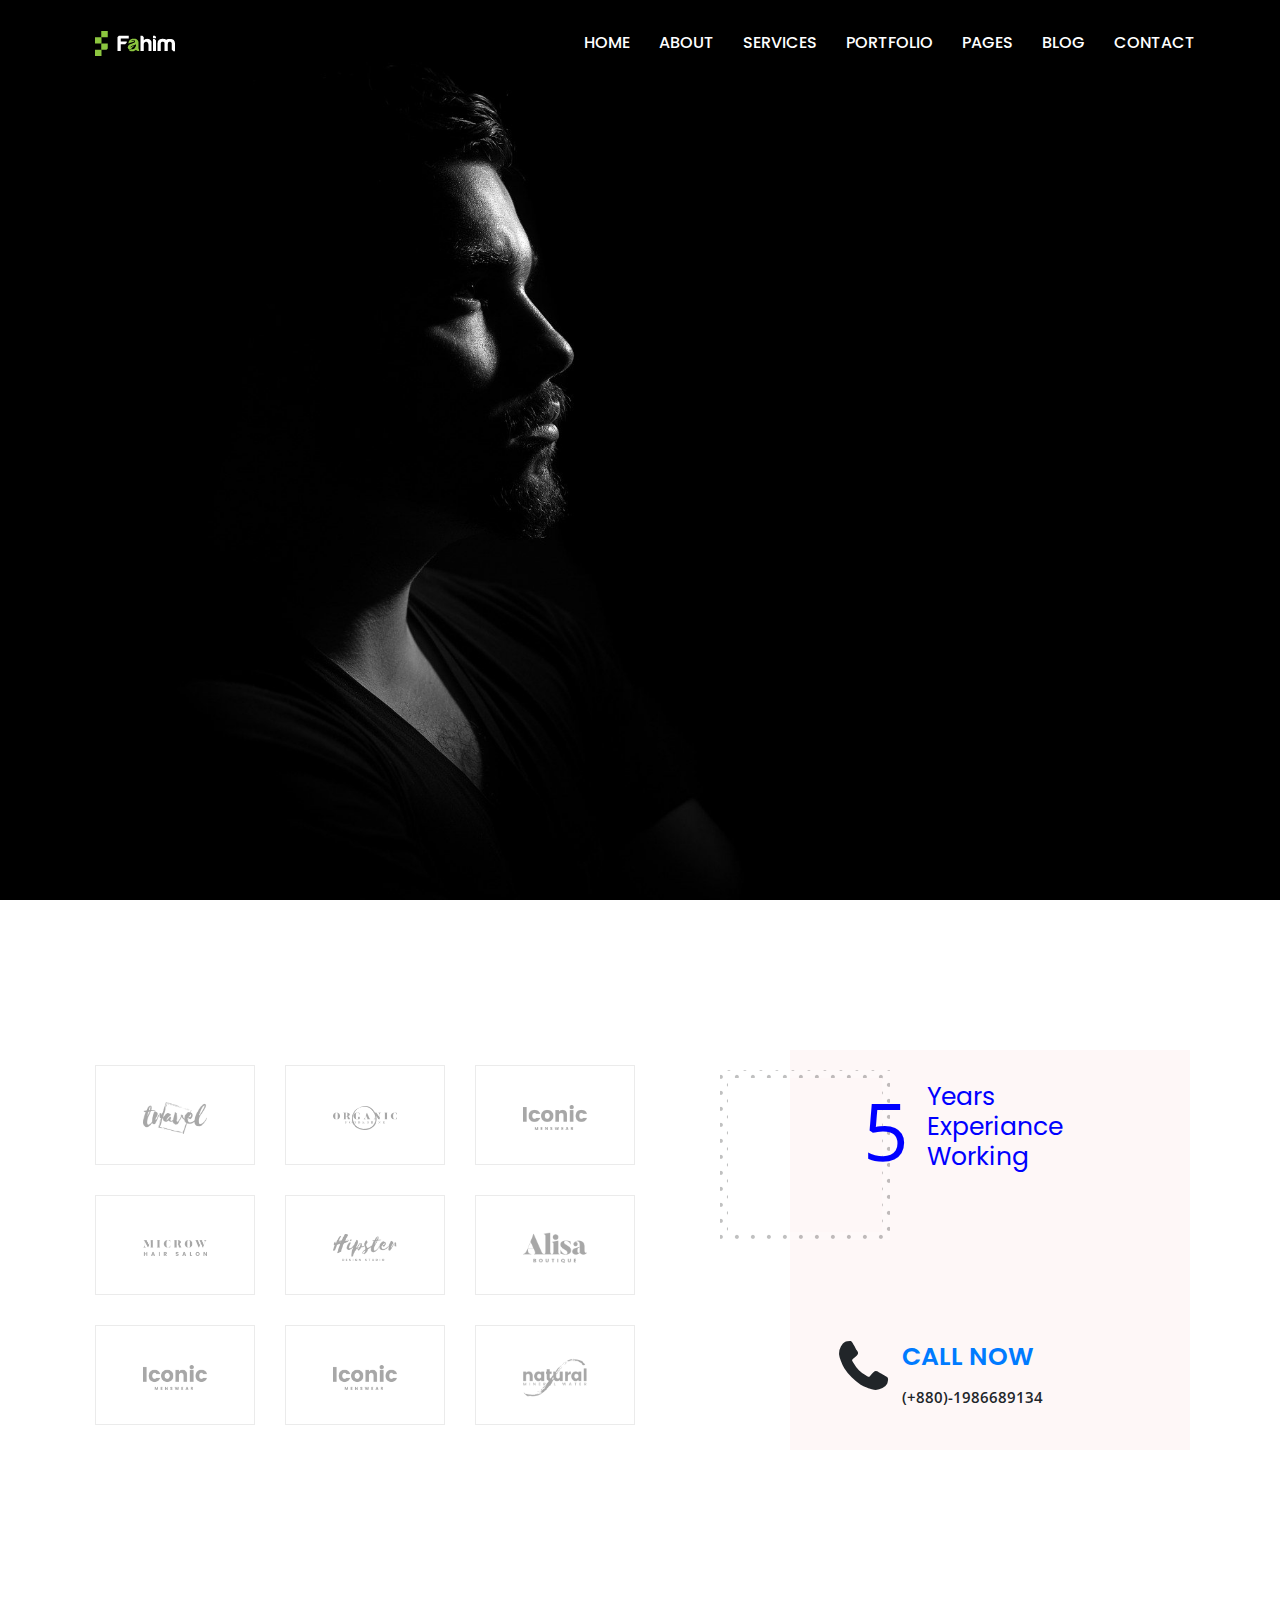
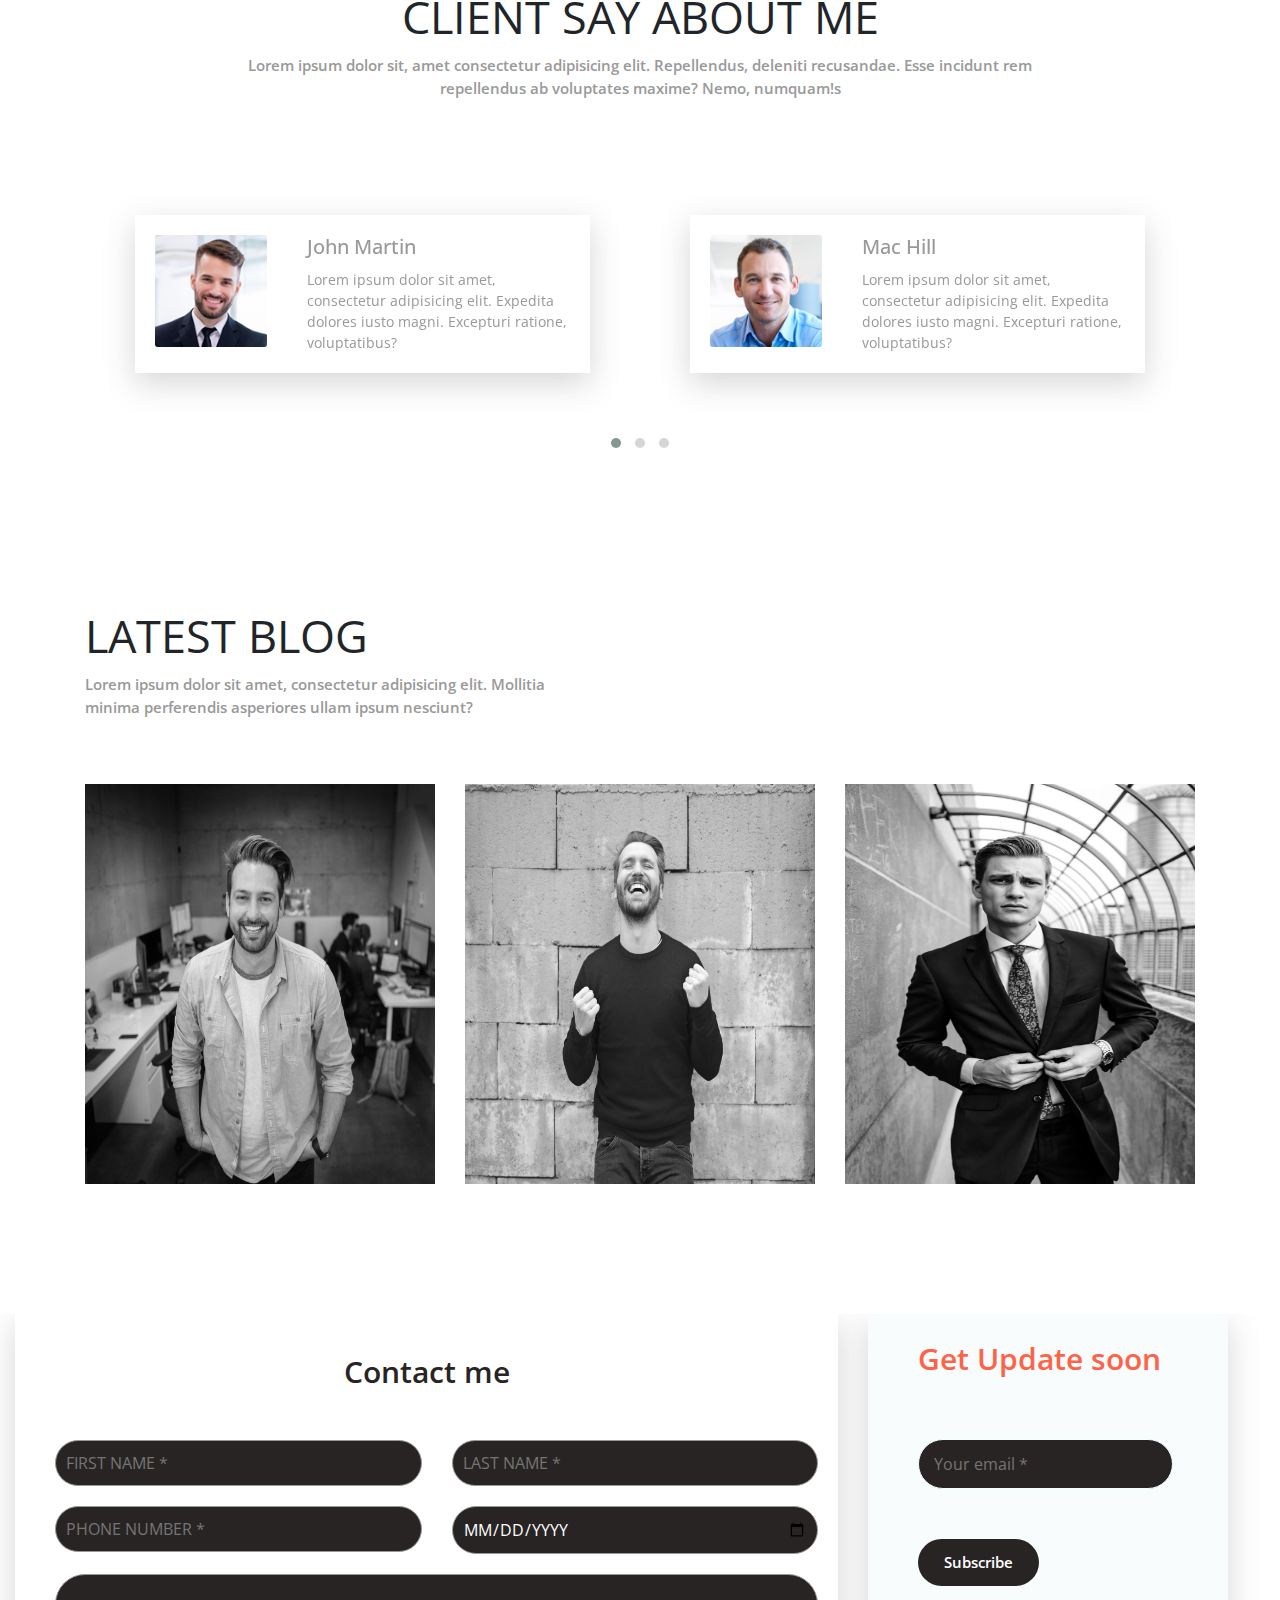
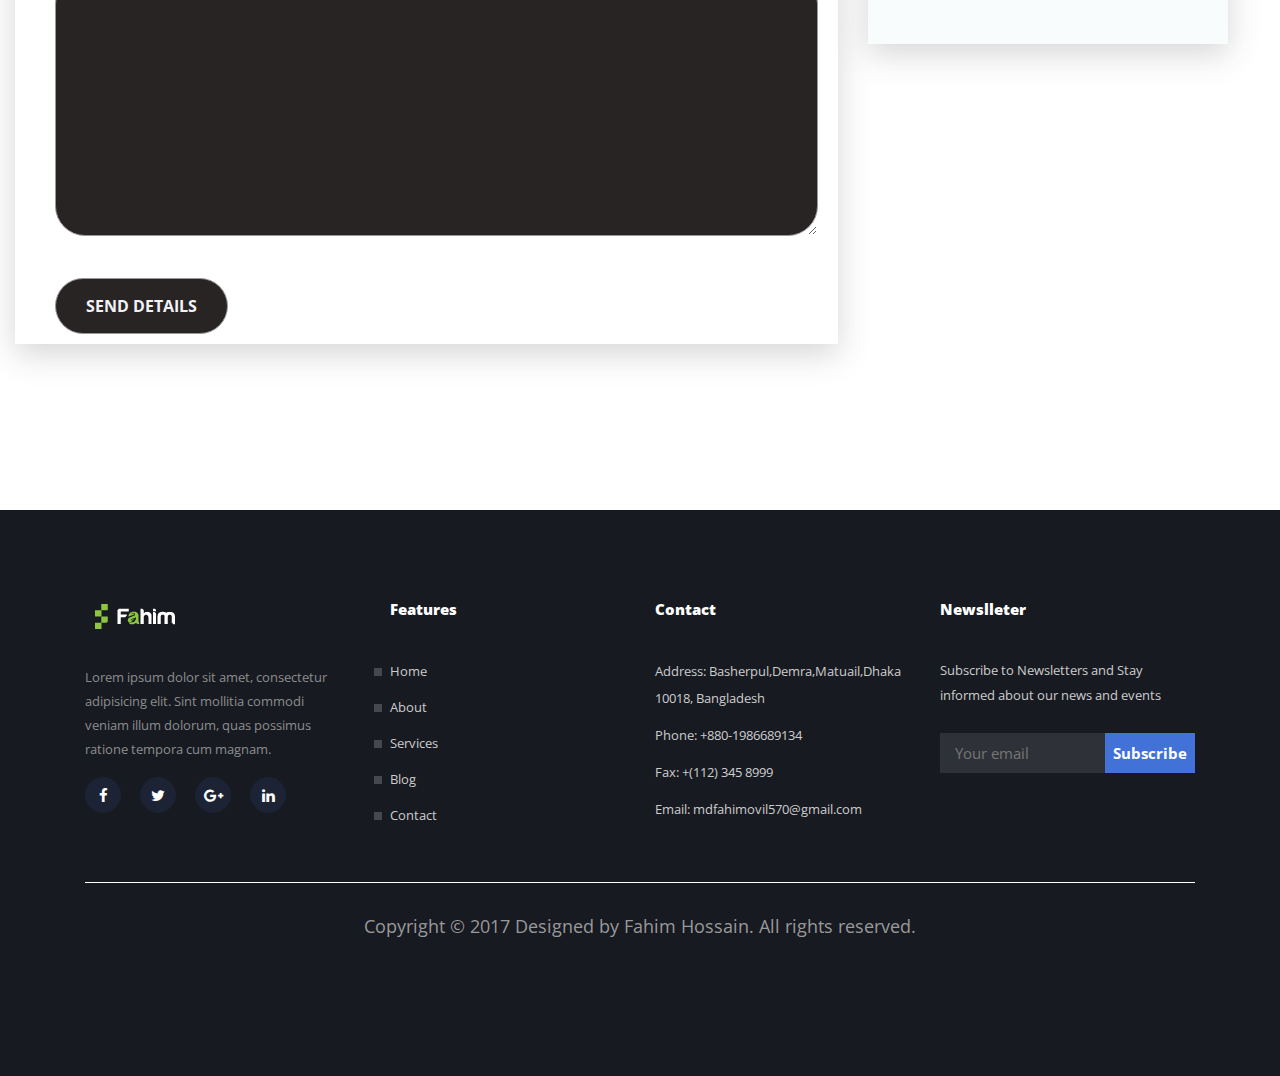
<file: Psd Project/Portfolio Project/Asset/Portfolio.html>
<!DOCTYPE html>
<html lang="en">
<head>

	<meta charset="UTF-8">
	<meta name="viewport" content="width=device-width, initial-scale=1, shrink-to-fit=no">

	<title>F@him</title>


	<!-- linking -->

	<link rel="stylesheet" href="css/bootstrap.min.css">
	<link rel="stylesheet" href="css/meanmenu.min.css">
  <link rel="stylesheet" href="css/meanmenu.css">
	<link rel="stylesheet" href="css/font-awesome.min.css">
	<link rel="stylesheet" href="css/default.css">
  <link rel="stylesheet" href="css/animate.min.css">
	<link rel="stylesheet" href="css/owl.theme.default.min.css">
	<link rel="stylesheet" href="css/owl.carousel.min.css">
	<link rel="stylesheet" href="css/style.css">
	<link rel="stylesheet" href="css/responsive.css">

</head>
<body>

  <button id="top-button"><i class="fa fa-arrow-up" aria-hidden="true"></i></button>



  <!-- Header-area -->

<header class="header-area sticky fix">
  <div class="container">
  	<div class="menu">
  		<div class="logo float-left pt-30">
  			<a href="#"><img src="images/Logo/Untitled-3-01.png" alt=""></a>
  		</div>
  		<div class="main-menu float-right">
  		  <nav id="mobile-menu">
				<ul>
					<li><a class="active" id="home" href="index.html">Home</a></li>
					<li><a href="about.html">About</a></li>
					<li><a href="service.html">Services</a></li>
					<li><a href="Portfolio.html">Portfolio</a></li>
					<li><a href="#pages">Pages</a></li>
					<li><a href="#blog">Blog</a></li>
					<li><a href="#contact">Contact</a></li>
				</ul>
  		  </nav>
  		</div>
      <div class="mobile-menu"></div>
  	</div>
  </div>
</header>

<!-- Banner-area start -->

<div class="banner-area">
</div>



<!-- Brand-area start -->

<div class="brand-area pt-150 pb-150 fix">
	<div class="container">
	  <div class="row text-center">
	  	<div class="col-lg-6 col-md-12 wow animated slideInLeft" data-wow-delay="0.7s">
	  		<div class="row">
	  			<div class="col-lg-4 col-sm-4 col-md-4">
	  				<div class="single-brand">
	  					<img src="images/Brand-area/logo1.png" alt="" class="img-fluid">
	  				</div>
	  			</div>
	  			<div class="col-lg-4 col-sm-4 col-md-4">
	  				<div class="single-brand">
	  					<img src="images/Brand-area/logo2.png" alt="">
	  				</div>
	  			</div>
	  			<div class="col-lg-4 col-sm-4 col-md-4">
	  				<div class="single-brand">
	  					<img src="images/Brand-area/logo3.png" alt="">
	  				</div>
	  			</div>
	  			<div class="col-lg-4 col-sm-4 col-md-4">
	  				<div class="single-brand">
	  					<img src="images/Brand-area/logo4.png" alt="">
	  				</div>
	  			</div>
	  			<div class="col-lg-4 col-sm-4 col-md-4">
	  				<div class="single-brand">
	  					<img src="images/Brand-area/logo5.png" alt="">
	  				</div>
	  			</div>
	  			<div class="col-lg-4 col-sm-4 col-md-4">
	  				<div class="single-brand">
	  					<img src="images/Brand-area/logo6.png" alt="">
	  				</div>
	  			</div>
	  			<div class="col-lg-4 col-sm-4 col-md-4">
	  				<div class="single-brand">
	  					<img src="images/Brand-area/logo7.png" alt="">
	  				</div>
	  			</div>
	  			<div class="col-lg-4 col-sm-4 col-md-4">
	  				<div class="single-brand">
	  					<img src="images/Brand-area/logo8.png" alt="">
	  				</div>
	  			</div>
	  			<div class="col-lg-4 col-sm-4 col-md-4">
	  				<div class="single-brand">
	  					<img src="images/Brand-area/logo9.png" alt="">
	  				</div>
	  			</div>
	  		</div>
	  	</div>
	  	<div class="col-lg-6 col-md-12 col-sm-12">
	  	  <div class="experience wow animated slideInRight" data-wow-delay="0.7s">
	  	  	<div class="d-flex flex-row years-area">
	  	  		<h2 class="p-3years">5</h2>
	  	  		<h2>
	  	  			<span>Years</span>
	  	  			<span>Experiance</span>
	  	  			<span>Working</span>
	  	  		</h2>
	  	  	</div>
	  	  	<div class="d-flex flex-row flex-wrap call-area">
	  	  	  <span class="call-me"><i class="fa fa-phone" aria-hidden="true"></i></span>
	  	  	  <div class="call-now text-left">
	  	  	  	<a href="#">Call now</a>
	  	  	  	<span>(+880)-1986689134</span>
	  	  	  </div>
	  	  	</div>
	  	  	<div class="bg-panel">

	  	  	</div>
	  	  </div>
	  	</div>
	  </div>
	</div>
</div>



<!-- Client-area start -->

<section class="client-area pb-150" id="pages">
	<div class="container">
	 <div class="area-header text-center pb-50">
  		<div class="row">
  			<div class="col-xs-12 col-lg-12 col-md-12">
  				<h1>CLIENT SAY ABOUT ME</h1>
  				<p>Lorem ipsum dolor sit, amet consectetur adipisicing elit. Repellendus, deleniti recusandae. Esse incidunt rem <br> repellendus ab voluptates maxime? Nemo, numquam!s</p>
  			</div>
  		</div>
  	 </div>
	</div>
	<div class="container">
		<div class="owl-carousel owl-theme">
			<div class="row client-slide wow animated slideInLeft" data-wow-delay="0.7s">
				<div class="col-lg-4 col-md-12 client-img">
					<img src="images/Blog/B1.jpg" alt="images/Blog/B1.jpg" class="img-fluid">
				</div>
				<div class="col-lg-8 col-md-12 client-items">
					<h3>John Martin</h3>
					<p>Lorem ipsum dolor sit amet, consectetur adipisicing elit. Expedita dolores iusto magni. Excepturi ratione, voluptatibus?</p>
				</div>
			</div>
			<div class="row client-slide wow animated slideInRight" data-wow-delay="0.7s">
				<div class="col-lg-4 col-md-12 client-img">
					<img src="images/Blog/B2.jpg" alt="images/Blog/B1.jpg" class="img-fluid">
				</div>
				<div class="col-lg-8 col-md-12 client-items">
					<h3>Mac Hill</h3>
					<p>Lorem ipsum dolor sit amet, consectetur adipisicing elit. Expedita dolores iusto magni. Excepturi ratione, voluptatibus?</p>
				</div>
			</div>
			<div class="row client-slide wow animated slideInLeft" data-wow-delay="0.7s">
				<div class="col-lg-4 col-md-12 client-img">
					<img src="images/Blog/B1.jpg" alt="images/Blog/B1.jpg" class="img-fluid">
				</div>
				<div class="col-lg-8 col-md-12 client-items">
					<h3>John Martin</h3>
					<p>Lorem ipsum dolor sit amet, consectetur adipisicing elit. Expedita dolores iusto magni. Excepturi ratione, voluptatibus?</p>
				</div>
			</div>
			<div class="row client-slide wow animated slideInRight" data-wow-delay="0.7s">
				<div class="col-lg-4 col-md-12 client-img">
					<img src="images/Blog/B2.jpg" alt="images/Blog/B1.jpg" class="img-fluid">
				</div>
				<div class="col-lg-8 col-md-12 client-items">
					<h3>Mac Hill</h3>
					<p>Lorem ipsum dolor sit amet, consectetur adipisicing elit. Expedita dolores iusto magni. Excepturi ratione, voluptatibus?</p>
				</div>
			</div>
			<div class="row client-slide wow animated slideInLeft" data-wow-delay="0.7s">
				<div class="col-lg-4 col-md-12 client-img">
					<img src="images/Blog/B1.jpg" alt="images/Blog/B1.jpg" class="img-fluid">
				</div>
				<div class="col-lg-8 col-md-12 client-items">
					<h3>John Martin</h3>
					<p>Lorem ipsum dolor sit amet, consectetur adipisicing elit. Expedita dolores iusto magni. Excepturi ratione, voluptatibus?</p>
				</div>
			</div>
			<div class="row client-slide wow animated slideInRight" data-wow-delay="0.7s">
				<div class="col-lg-4 col-md-12 client-img">
					<img src="images/Blog/B2.jpg" alt="images/Blog/B1.jpg" class="img-fluid">
				</div>
				<div class="col-lg-8 col-md-12 client-items">
					<h3>Max Hill</h3>
					<p>Lorem ipsum dolor sit amet, consectetur adipisicing elit. Expedita dolores iusto magni. Excepturi ratione, voluptatibus?</p>
				</div>
			</div>
		</div>
	</div>
</section>


<!-- Latest-blog area start -->

<section class="latest-area pb-90 fix" id="blog">
  <div class="container">
  	<div class="area-header text-left pb-50">
  		<div class="row">
  			<div class="col-xs-12 col-lg-12 col-md-12">
  				<h1>LATEST BLOG</h1>
  				<p>Lorem ipsum dolor sit amet, consectetur adipisicing elit. Mollitia <br> minima perferendis asperiores ullam ipsum nesciunt?</p>
  			</div>
  		</div>
  	</div>
  	<div class="row">
  		<div class="col-lg-4 col-md-12 col-sm-12">
  			<div class="latest-wrapper mb-40">
  				<div class="img-wrapper wow animated slideInLeft" data-wow-delay="0.7s">
  					<img src="images/Latest-blog/latext01.jpg" alt="" class="img-fluid">
  					<h2>Glev Morgan</h2>
  					<ul class="social-icons">
  						<li><a href="https://www.facebook.com/tonystark.tonystark.984349"><i class="fa fa-facebook" aria-hidden="true"></i></a></li>
  						<li><a href="#"><i class="fa fa-twitter" aria-hidden="true"></i></a></li>
  						<li><a href="https://www.linkedin.com/in/kurator-x-28164b1a5/"><i class="fa fa-linkedin" aria-hidden="true"></i></a></li>
  						<li><a href="https://www.google.com/gmail/"><i class="fa fa-google-plus" aria-hidden="true"></i></a></li>
  						<li><a href="#"><i class="fa fa-whatsapp" aria-hidden="true"></i></a></li>
  					</ul>
  				</div>
  			</div>
  		</div>
  		<div class="col-lg-4 col-md-12 col-sm-12">
  			<div class="latest-wrapper mb-40">
  				<div class="img-wrapper wow animated slideInDown" data-wow-delay="0.7s">
  					<img src="images/Latest-blog/latext02.jpg" alt="" class="img-fluid">
  					<h2>Bruce Mars</h2>
  					<ul class="social-icons">
  						<li><a href="#"><i class="fa fa-facebook" aria-hidden="true"></i></a></li>
  						<li><a href="#"><i class="fa fa-twitter" aria-hidden="true"></i></a></li>
  						<li><a href="https://www.linkedin.com/in/kurator-x-28164b1a5/"><i class="fa fa-linkedin" aria-hidden="true"></i></a></li>
  						<li><a href="https://www.google.com/gmail/"><i class="fa fa-google-plus" aria-hidden="true"></i></a></li>
  						<li><a href="#"><i class="fa fa-whatsapp" aria-hidden="true"></i></a></li>
  					</ul>
  				</div>
  			</div>
  		</div>
  		<div class="col-lg-4 col-md-12 col-sm-12">
  			<div class="latest-wrapper mb-40">
  				<div class="img-wrapper wow animated slideInRight" data-wow-delay="0.7s">
  					<img src="images/Latest-blog/latext03.jpg" alt="" class="img-fluid">
  					<h2>Gregory Hayes</h2>
  					<ul class="social-icons">
  						<li><a href="#"><i class="fa fa-facebook" aria-hidden="true"></i></a></li>
  						<li><a href="#"><i class="fa fa-twitter" aria-hidden="true"></i></a></li>
  						<li><a href="https://www.linkedin.com/in/kurator-x-28164b1a5/"><i class="fa fa-linkedin" aria-hidden="true"></i></a></li>
  						<li><a href="https://www.google.com/gmail/"><i class="fa fa-google-plus" aria-hidden="true"></i></a></li>
  						<li><a href="#"><i class="fa fa-whatsapp" aria-hidden="true"></i></a></li>
  					</ul>
  				</div>
  			</div>
  		</div>
  	</div>
  </div>
</section>


<!-- Contact-area start -->


<section class="contact-area fix pb-150" id="contact">
	<div class="bg">
	  <div class="container-fluid">
	  	<div class="contact-wrapper">
  		<div class="row">
  			<div class="col-lg-8 col-md-6 col-sm-12">
  			    <div class="con-items wow animated slideInLeft" data-wow-delay="0.8s">
  					<h2>Contact me</h2>
  					<form action="#">
  				  <div class="row">
  				  	<div class="col-lg-6 col-md-12 col-sm-12">
  				  		<input type="text" id="" class="" placeholder="First name *">
  				  	</div>
  				  	<div class="col-lg-6 col-md-12 col-sm-12">
  				  		<input type="text" id="" class="" placeholder="Last name *">
  				  	</div>
  				  </div>
  				  <div class="row">
  				  	<div class="col-lg-6">
  				  		<input type="tel" name="" id="" placeholder="Phone number *">
  				  	</div>
  				  	<div class="col-lg-6">
  				  		<input type="date" name="" id="" placeholder="Date *">
  				  	</div>
  				  </div>
  				  <p><textarea name="message" id="" cols="30" rows="10"></textarea></p>
  				  <p><input type="submit" value="Send details"></p>
  				</form>
  			    </div>
  			</div>
  			<div class="col-lg-4 col-md-6 col-sm-12">
  				<div class="subscribe-box text-cenetr wow animated slideInRight" data-wow-delay="0.8s">
  					<h2>Get Update soon</h2>
  					<form action="#">
  						<input type="email" name="" id="" placeholder="Your email *">
  					</form>
  					<button type="submit" class="btn">Subscribe</button>
  				</div>
  			</div>
  		</div>
  	</div>
	  </div>
	</div>
</section>

<!-- Footer-area start -->

<footer class="footer-area pt-90 pb-90 fix">
	<div class="container">
		<div class="row">
			<div class="col-lg-3 col-md-6 col-sm-6 wow animated slideInLeft" data-wow-delay="0.8s">
				<div class="foot-logo">
            <a href="#"><img src="images/Logo/Untitled-3-01.png" alt=""></a>
          </div>
          <div class="p-part">
            <p>Lorem ipsum dolor sit amet, consectetur adipisicing elit. Sint mollitia commodi veniam illum dolorum, quas possimus ratione tempora cum magnam.</p>
          </div>
          <div class="link-menu">
            <ul>
              <li>
                <a href="#"><i class="fa fa-facebook" aria-hidden="true"></i></a>
                <a href="#"><i class="fa fa-twitter" aria-hidden="true"></i></a>
                <a href="#"><i class="fa fa-google-plus" aria-hidden="true"></i></a>
                <a href="#"><i class="fa fa-linkedin" aria-hidden="true"></i></a>
              </li>
            </ul>
          </div>
			</div>
			<div class="col-lg-3 col-md-6 col-sm-6">
				<div class="footer-menu wow animated slideInDown" data-wow-delay="0.8s">
            <h2>Features</h2>
            <ul>
              <li><a href="#">Home</a></li>
              <li><a href="#">About</a></li>
              <li><a href="#">Services</a></li>
              <li><a href="#">Blog</a></li>
              <li><a href="#">Contact</a></li>
            </ul>
          </div>
			</div>
			<div class="col-lg-3 col-md-6 col-sm-6">
				<div class="footer-content wow animated slideInDown" data-wow-delay="0.8s">
            <h2>Contact</h2>
            <ul>
              <li>Address: Basherpul,Demra,Matuail,Dhaka</br> 10018, Bangladesh</li>
              <li>Phone: +880-1986689134</li>
              <li>Fax: +(112) 345 8999</li>
              <li>Email: mdfahimovil570@gmail.com</li>
            </ul>
          </div>
			</div>
			<div class="col-lg-3 col-md-6 col-sm-6">
				<div class="footer-address wow animated slideInRight" data-wow-delay="0.8s">
            <h2>Newslleter</h2>
            <p>Subscribe to Newsletters and Stay informed about our news and events</p>
            <form>
              <input type="email" placeholder="Your email"/>
              <button type="submite">Subscribe</button>
            </form>
          </div>
			</div>
		</div>
    <div class="copyright text-center wow animated slideInDown" data-wow-delay="0.8s">
      <p>Copyright © 2017 Designed by Fahim Hossain. All rights reserved.</p>
    </div>
	</div>
</footer>



 <!-- Script-Linking -->

    <script src="js/jquery-3.4.1.slim.min.js"></script>
	<script src="js/jquery-1.12.4.min.js"></script>
	<script src="js/isotope.pkgd.min.js"></script>
	<script src="js/custom.js"></script>
    <script src="js/wow.min.js"></script>
	<script src="js/owl.carousel.min.js"></script>
	<script src="js/jquery.meanmenu.min.js"></script>
	<script src="js/waypoints.min.js"></script>
	<script src="js/jquery.counterup.min.js"></script>
	<script src="js/typed.js"></script>
	<script src="js/popper.min.js"></script>
	<script src="js/bootstrap.min.js"></script>


 <script>
 	var typed = new Typed('.type', {
  strings: [
  'DESIGNER',
   'DEVELOPER',
   'FREELANCER',
   ],
   typeSpeed: 60,
   backSpeed: 60,
   loop: true
});

new WOW().init();

 </script>


</body>
</html>
</file>
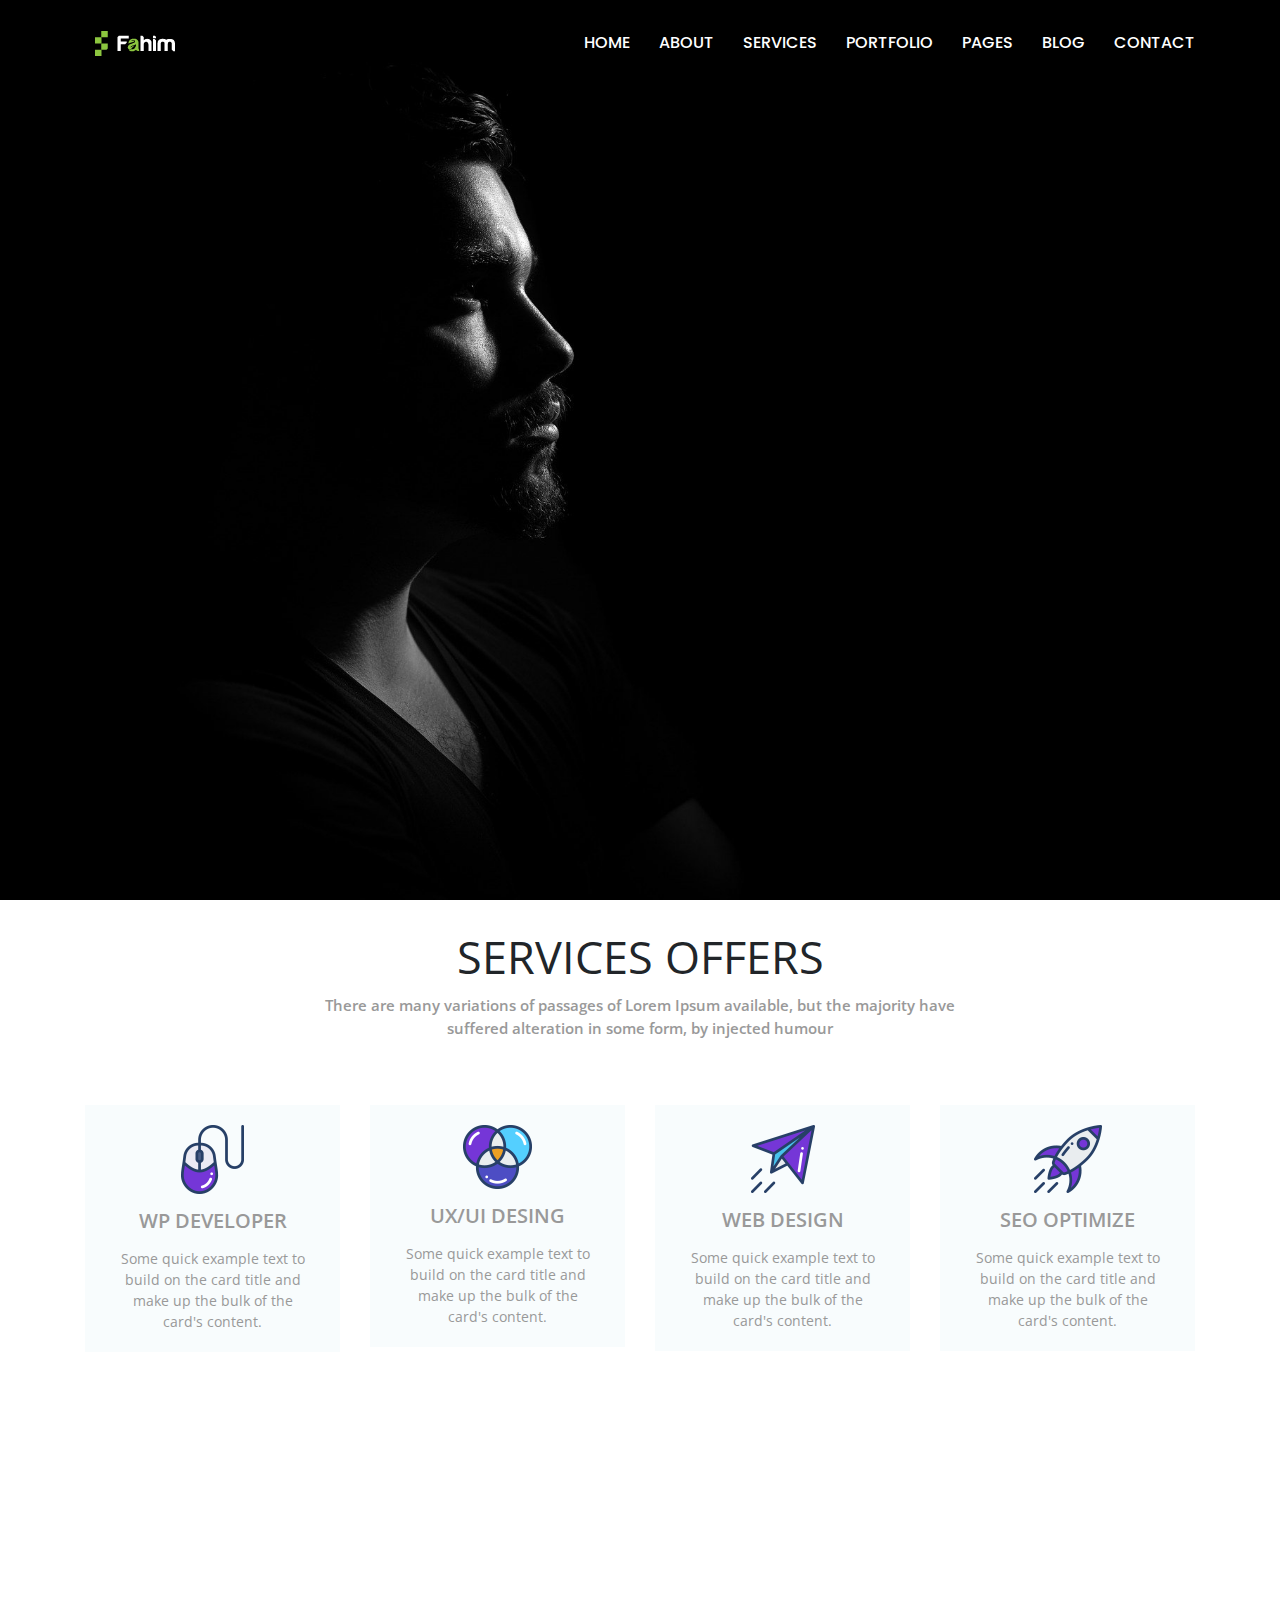
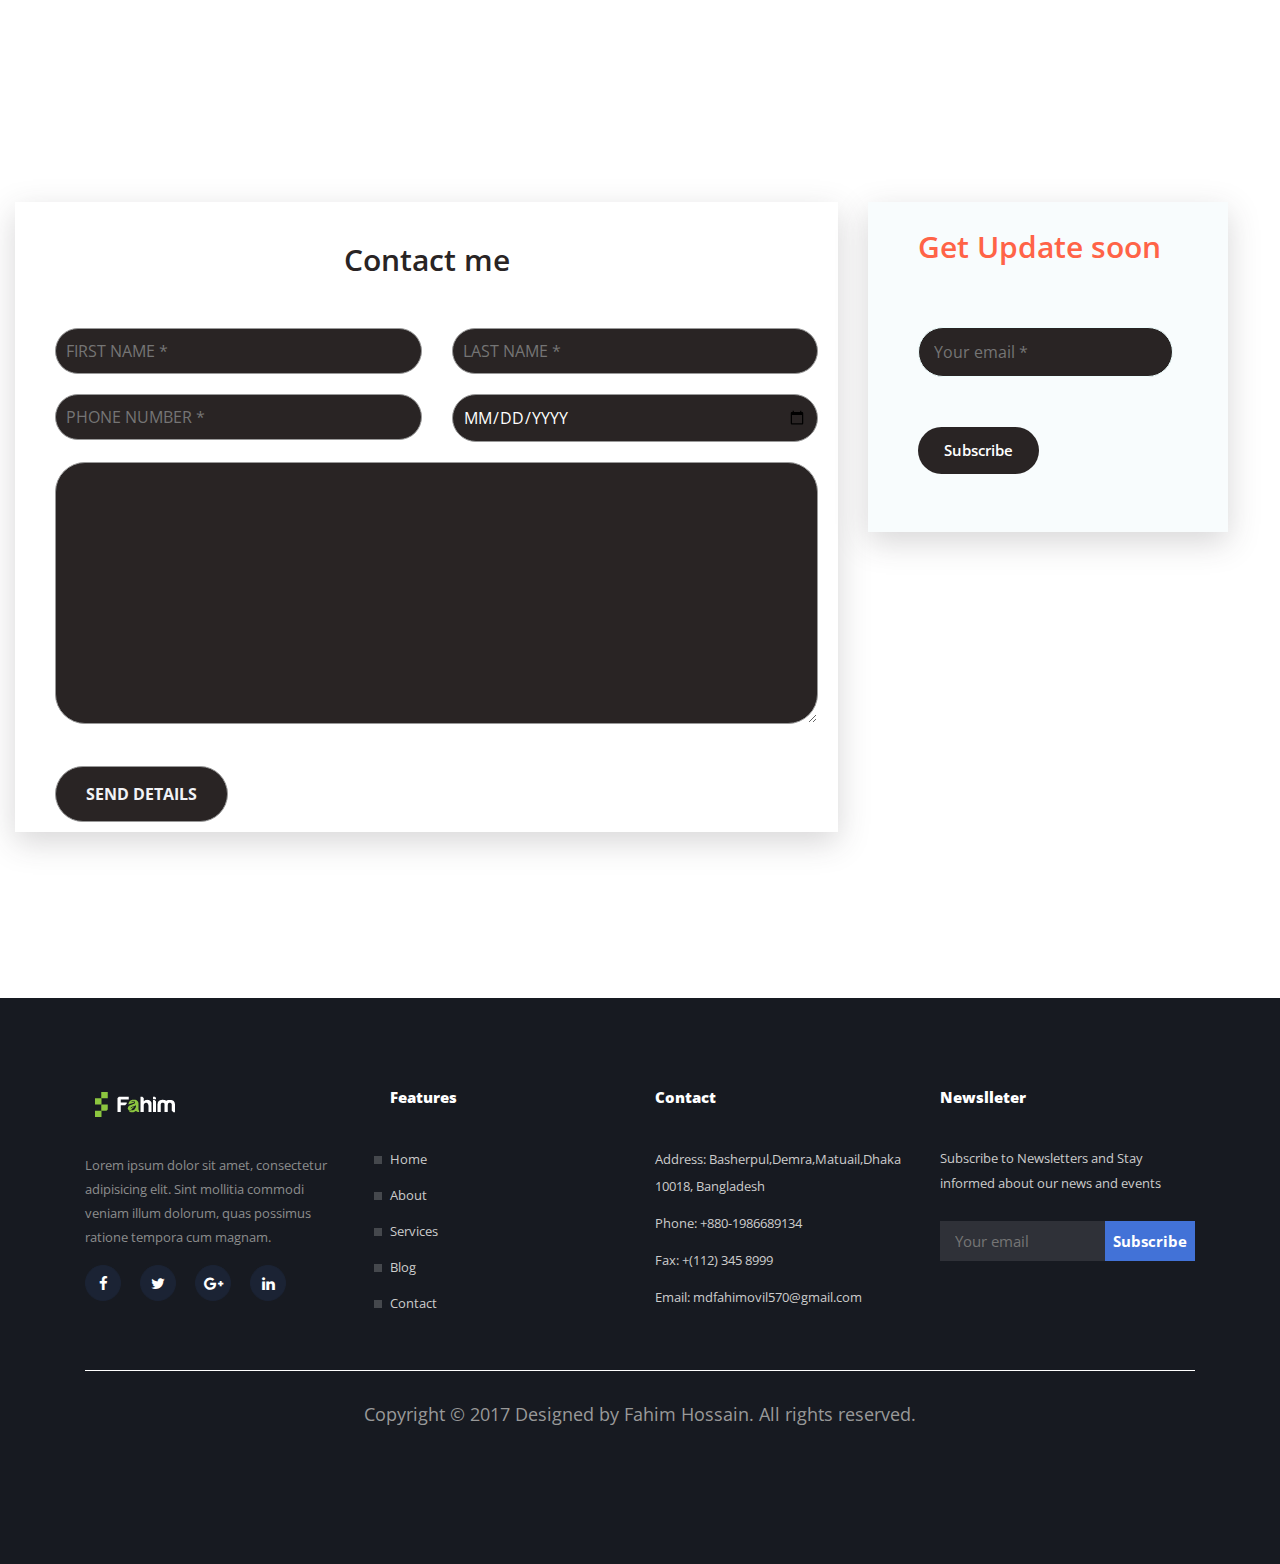
<file: Psd Project/Portfolio Project/Asset/Service.html>
<!DOCTYPE html>
<html lang="en">
<head>

	<meta charset="UTF-8">
	<meta name="viewport" content="width=device-width, initial-scale=1, shrink-to-fit=no">

	<title>F@him</title>


	<!-- linking -->

	<link rel="stylesheet" href="css/bootstrap.min.css">
	<link rel="stylesheet" href="css/meanmenu.min.css">
  <link rel="stylesheet" href="css/meanmenu.css">
	<link rel="stylesheet" href="css/font-awesome.min.css">
	<link rel="stylesheet" href="css/default.css">
  <link rel="stylesheet" href="css/animate.min.css">
	<link rel="stylesheet" href="css/owl.theme.default.min.css">
	<link rel="stylesheet" href="css/owl.carousel.min.css">
	<link rel="stylesheet" href="css/style.css">
	<link rel="stylesheet" href="css/responsive.css">

</head>
<body>

  <button id="top-button"><i class="fa fa-arrow-up" aria-hidden="true"></i></button>



  <!-- Header-area -->

<header class="header-area sticky fix">
  <div class="container">
  	<div class="menu">
  		<div class="logo float-left pt-30">
  			<a href="#"><img src="images/Logo/Untitled-3-01.png" alt=""></a>
  		</div>
  		<div class="main-menu float-right">
  		  <nav id="mobile-menu">
				<ul>
					<li><a class="active" id="home" href="index.html">Home</a></li>
					<li><a href="about.html">About</a></li>
					<li><a href="service.html">Services</a></li>
					<li><a href="Portfolio.html">Portfolio</a></li>
					<li><a href="#pages">Pages</a></li>
					<li><a href="#blog">Blog</a></li>
					<li><a href="#contact">Contact</a></li>
				</ul>
  		  </nav>
  		</div>
      <div class="mobile-menu"></div>
  	</div>
  </div>
</header>

<!-- Banner-area start -->

<div class="banner-area">

</div>


<!-- Service-area start -->

<section class="service-area pb-30 pt-30 id="services">
  <div class="container">
  	<div class="area-header text-center pb-50">
  		<div class="row">
  			<div class="col-xs-12 col-lg-12 col-md-12">
  				<h1>SERVICES OFFERS</h1>
  				<p>There are many variations of passages of Lorem Ipsum available, but the majority have <br> suffered alteration in some form, by injected humour</p>
  			</div>
  		</div>
  	</div>
  	<div class="row">
  		<div class="col-lg-3 col-md-6 col-sm-6">
  			<div class="single-service text-center mb-20 wow animated slideInLeft" data-wow-delay="0.7s">
  				<img src="images/Services/s1.png" alt="">
  				<h3>WP DEVELOPER</h3>
  				<p>Some quick example text to build on the card title and make up the bulk of the card's content.</p>
  			</div>
  		</div>
  		<div class="col-lg-3 col-md-6 col-sm-6">
  			<div class="single-service text-center mb-20 wow animated slideInLeft" data-wow-delay="0.7s">
  				<img src="images/Services/s2.png" alt="">
  				<h3>UX/UI DESING</h3>
  				<p>Some quick example text to build on the card title and make up the bulk of the card's content.</p>
  			</div>
  		</div>
  		<div class="col-lg-3 col-md-6 col-sm-6">
  			<div class="single-service text-center mb-20 wow animated slideInRight" data-wow-delay="0.7s">
  				<img src="images/Services/s3.png" alt="">
  				<h3>WEB DESIGN</h3>
  				<p>Some quick example text to build on the card title and make up the bulk of the card's content.</p>
  			</div>
  		</div>
  		<div class="col-lg-3 col-md-6 col-sm-6">
  			<div class="single-service text-center mb-20 wow animated slideInRight" data-wow-delay="0.7s">
  				<img src="images/Services/s4.png" alt="">
  				<h3>SEO OPTIMIZE</h3>
  				<p>Some quick example text to build on the card title and make up the bulk of the card's content.</p>
  			</div>
  		</div>
  	</div>
  </div>
</section>


<!-- Counter-area start -->

<div class="counter-area pb-70">
  <div class="container">
  	<div class="row text-center">
  		<div class="col-lg-3 col-md-3 col-sm-3">
  			<div class="pricing-wrapper wow animated slideInDown" data-wow-delay="0.6s">
  				<div class="icon mb-30">
  					<i class="fa fa-users" aria-hidden="true"></i>
  				</div>
  				<span class="counter">45,000</span>
  				<h4>Happy Customers</h4>
  			</div>
  		</div>
  		<div class="col-lg-3 col-md-3 col-sm-3">
  			<div class="pricing-wrapper wow animated slideInDown" data-wow-delay="0.6s">
  				<div class="icon mb-30">
  					<i class="fa fa-rocket" aria-hidden="true"></i>
  				</div>
  				<span class="counter">20,000</span>
  				<h4>Running Design</h4>
  			</div>
  		</div>
  		<div class="col-lg-3 col-md-3 col-sm-3">
  			<div class="pricing-wrapper wow animated slideInDown" data-wow-delay="0.6s">
  				<div class="icon mb-30">
  					<i class="fa fa-coffee" aria-hidden="true"></i>
  				</div>
  				<span class="counter">9,080</span>
  				<h4>Coffee Cups</h4>
  			</div>
  		</div>
  		<div class="col-lg-3 col-md-3 col-sm-3">
  			<div class="pricing-wrapper wow animated slideInDown" data-wow-delay="0.6s">
  				<div class="icon mb-30">
  					<i class="fa fa-pencil-square-o" aria-hidden="true"></i>
  				</div>
  				<span class="counter">50,000</span>
  				<h4>Complete Project</h4>
  			</div>
  		</div>
  	</div>
  </div>
</div>


<!-- Contact-area start -->


<section class="contact-area fix pb-150 pt-50 id="contact">
	<div class="bg">
	  <div class="container-fluid">
	  	<div class="contact-wrapper">
  		<div class="row">
  			<div class="col-lg-8 col-md-6 col-sm-12">
  			    <div class="con-items wow animated slideInLeft" data-wow-delay="0.8s">
  					<h2>Contact me</h2>
  					<form action="#">
  				  <div class="row">
  				  	<div class="col-lg-6 col-md-12 col-sm-12">
  				  		<input type="text" id="" class="" placeholder="First name *">
  				  	</div>
  				  	<div class="col-lg-6 col-md-12 col-sm-12">
  				  		<input type="text" id="" class="" placeholder="Last name *">
  				  	</div>
  				  </div>
  				  <div class="row">
  				  	<div class="col-lg-6">
  				  		<input type="tel" name="" id="" placeholder="Phone number *">
  				  	</div>
  				  	<div class="col-lg-6">
  				  		<input type="date" name="" id="" placeholder="Date *">
  				  	</div>
  				  </div>
  				  <p><textarea name="message" id="" cols="30" rows="10"></textarea></p>
  				  <p><input type="submit" value="Send details"></p>
  				</form>
  			    </div>
  			</div>
  			<div class="col-lg-4 col-md-6 col-sm-12">
  				<div class="subscribe-box text-cenetr wow animated slideInRight" data-wow-delay="0.8s">
  					<h2>Get Update soon</h2>
  					<form action="#">
  						<input type="email" name="" id="" placeholder="Your email *">
  					</form>
  					<button type="submit" class="btn">Subscribe</button>
  				</div>
  			</div>
  		</div>
  	</div>
	  </div>
	</div>
</section>

<!-- Footer-area start -->

<footer class="footer-area pt-90 pb-90 fix">
	<div class="container">
		<div class="row">
			<div class="col-lg-3 col-md-6 col-sm-6 wow animated slideInLeft" data-wow-delay="0.8s">
				<div class="foot-logo">
            <a href="#"><img src="images/Logo/Untitled-3-01.png" alt=""></a>
          </div>
          <div class="p-part">
            <p>Lorem ipsum dolor sit amet, consectetur adipisicing elit. Sint mollitia commodi veniam illum dolorum, quas possimus ratione tempora cum magnam.</p>
          </div>
          <div class="link-menu">
            <ul>
              <li>
                <a href="#"><i class="fa fa-facebook" aria-hidden="true"></i></a>
                <a href="#"><i class="fa fa-twitter" aria-hidden="true"></i></a>
                <a href="#"><i class="fa fa-google-plus" aria-hidden="true"></i></a>
                <a href="#"><i class="fa fa-linkedin" aria-hidden="true"></i></a>
              </li>
            </ul>
          </div>
			</div>
			<div class="col-lg-3 col-md-6 col-sm-6">
				<div class="footer-menu wow animated slideInDown" data-wow-delay="0.8s">
            <h2>Features</h2>
            <ul>
              <li><a href="#">Home</a></li>
              <li><a href="#">About</a></li>
              <li><a href="#">Services</a></li>
              <li><a href="#">Blog</a></li>
              <li><a href="#">Contact</a></li>
            </ul>
          </div>
			</div>
			<div class="col-lg-3 col-md-6 col-sm-6">
				<div class="footer-content wow animated slideInDown" data-wow-delay="0.8s">
            <h2>Contact</h2>
            <ul>
              <li>Address: Basherpul,Demra,Matuail,Dhaka</br> 10018, Bangladesh</li>
              <li>Phone: +880-1986689134</li>
              <li>Fax: +(112) 345 8999</li>
              <li>Email: mdfahimovil570@gmail.com</li>
            </ul>
          </div>
			</div>
			<div class="col-lg-3 col-md-6 col-sm-6">
				<div class="footer-address wow animated slideInRight" data-wow-delay="0.8s">
            <h2>Newslleter</h2>
            <p>Subscribe to Newsletters and Stay informed about our news and events</p>
            <form>
              <input type="email" placeholder="Your email"/>
              <button type="submite">Subscribe</button>
            </form>
          </div>
			</div>
		</div>
    <div class="copyright text-center wow animated slideInDown" data-wow-delay="0.8s">
      <p>Copyright © 2017 Designed by Fahim Hossain. All rights reserved.</p>
    </div>
	</div>
</footer>



 <!-- Script-Linking -->

    <script src="js/jquery-3.4.1.slim.min.js"></script>
	<script src="js/jquery-1.12.4.min.js"></script>
	<script src="js/isotope.pkgd.min.js"></script>
	<script src="js/custom.js"></script>
    <script src="js/wow.min.js"></script>
	<script src="js/owl.carousel.min.js"></script>
	<script src="js/jquery.meanmenu.min.js"></script>
	<script src="js/waypoints.min.js"></script>
	<script src="js/jquery.counterup.min.js"></script>
	<script src="js/typed.js"></script>
	<script src="js/popper.min.js"></script>
	<script src="js/bootstrap.min.js"></script>


 <script>
 	var typed = new Typed('.type', {
  strings: [
  'DESIGNER',
   'DEVELOPER',
   'FREELANCER',
   ],
   typeSpeed: 60,
   backSpeed: 60,
   loop: true
});

new WOW().init();

 </script>


</body>
</html>
</file>
<file: Project -04(CSS - 03)/css/style.css>
div{
    border: 10px solid black;
    border-radius: 30px;
    margin: 40px;
    padding: 30px;
    text-align: center;
}
div p{
    margin: 10px 20px;
    padding: 10px 20px;
    text-align: justify;
}
div span{
    margin: 5px 10px 15px 20px;
    padding: 5px 10px 15px 20px;
    color: red;
    font-size: 20px;
    display: block;
    text-align: right;
}
</file>
<file: Psd Project/Monu Psd/Asset/css/default.css>
/* Deafult Margin & Padding */
/*-- Margin Top --*/
.mt-5 {
	margin-top: 5px;
}
.mt-10 {
	margin-top: 10px;
}
.mt-15 {
	margin-top: 15px;
}
.mt-20 {
	margin-top: 20px;
}
.mt-25 {
	margin-top: 25px;
}
.mt-30 {
	margin-top: 30px;
}
.mt-35 {
	margin-top: 35px;
}
.mt-40 {
	margin-top: 40px;
}
.mt-45 {
	margin-top: 45px;
}
.mt-50 {
	margin-top: 50px;
}
.mt-55 {
	margin-top: 55px;
}
.mt-60 {
	margin-top: 60px;
}
.mt-65 {
	margin-top: 65px;
}
.mt-70 {
	margin-top: 70px;
}
.mt-75 {
	margin-top: 75px;
}
.mt-80 {
	margin-top: 80px;
}
.mt-85 {
	margin-top: 85px;
}
.mt-90 {
	margin-top: 90px;
}
.mt-95 {
	margin-top: 95px;
}
.mt-100 {
	margin-top: 100px;
}
.mt-105 {
	margin-top: 105px;
}
.mt-110 {
	margin-top: 110px;
}
.mt-115 {
	margin-top: 115px;
}
.mt-120 {
	margin-top: 120px;
}
.mt-125 {
	margin-top: 125px;
}
.mt-130 {
	margin-top: 130px;
}
.mt-135 {
	margin-top: 135px;
}
.mt-140 {
	margin-top: 140px;
}
.mt-145 {
	margin-top: 145px;
}
.mt-150 {
	margin-top: 150px;
}
.mt-155 {
	margin-top: 155px;
}
.mt-160 {
	margin-top: 160px;
}
.mt-165 {
	margin-top: 165px;
}
.mt-170 {
	margin-top: 170px;
}
.mt-175 {
	margin-top: 175px;
}
.mt-180 {
	margin-top: 180px;
}
.mt-185 {
	margin-top: 185px;
}
.mt-190 {
	margin-top: 190px;
}
.mt-195 {
	margin-top: 195px;
}
.mt-200 {
	margin-top: 200px;
}
/*-- Margin Bottom --*/

.mb-5 {
	margin-bottom: 5px;
}
.mb-10 {
	margin-bottom: 10px;
}
.mb-15 {
	margin-bottom: 15px;
}
.mb-20 {
	margin-bottom: 20px;
}
.mb-25 {
	margin-bottom: 25px;
}
.mb-30 {
	margin-bottom: 30px;
}
.mb-35 {
	margin-bottom: 35px;
}
.mb-40 {
	margin-bottom: 40px;
}
.mb-45 {
	margin-bottom: 45px;
}
.mb-50 {
	margin-bottom: 50px;
}
.mb-55 {
	margin-bottom: 55px;
}
.mb-60 {
	margin-bottom: 60px;
}
.mb-65 {
	margin-bottom: 65px;
}
.mb-70 {
	margin-bottom: 70px;
}
.mb-75 {
	margin-bottom: 75px;
}
.mb-80 {
	margin-bottom: 80px;
}
.mb-85 {
	margin-bottom: 85px;
}
.mb-90 {
	margin-bottom: 90px;
}
.mb-95 {
	margin-bottom: 95px;
}
.mb-100 {
	margin-bottom: 100px;
}
.mb-105 {
	margin-bottom: 105px;
}
.mb-110 {
	margin-bottom: 110px;
}
.mb-115 {
	margin-bottom: 115px;
}
.mb-120 {
	margin-bottom: 120px;
}
.mb-125 {
	margin-bottom: 125px;
}
.mb-130 {
	margin-bottom: 130px;
}
.mb-135 {
	margin-bottom: 135px;
}
.mb-140 {
	margin-bottom: 140px;
}
.mb-145 {
	margin-bottom: 145px;
}
.mb-150 {
	margin-bottom: 150px;
}
.mb-155 {
	margin-bottom: 155px;
}
.mb-160 {
	margin-bottom: 160px;
}
.mb-165 {
	margin-bottom: 165px;
}
.mb-170 {
	margin-bottom: 170px;
}
.mb-175 {
	margin-bottom: 175px;
}
.mb-180 {
	margin-bottom: 180px;
}
.mb-185 {
	margin-bottom: 185px;
}
.mb-190 {
	margin-bottom: 190px;
}
.mb-195 {
	margin-bottom: 195px;
}
.mb-200 {
	margin-bottom: 200px;
}
/*-- Padding Top --*/

.pt-5 {
	padding-top: 5px;
}
.pt-10 {
	padding-top: 10px;
}
.pt-15 {
	padding-top: 15px;
}
.pt-20 {
	padding-top: 20px;
}
.pt-25 {
	padding-top: 25px;
}
.pt-30 {
	padding-top: 30px;
}
.pt-35 {
	padding-top: 35px;
}
.pt-40 {
	padding-top: 40px;
}
.pt-45 {
	padding-top: 45px;
}
.pt-50 {
	padding-top: 50px;
}
.pt-55 {
	padding-top: 55px;
}
.pt-60 {
	padding-top: 60px;
}
.pt-65 {
	padding-top: 65px;
}
.pt-70 {
	padding-top: 70px;
}
.pt-75 {
	padding-top: 75px;
}
.pt-80 {
	padding-top: 80px;
}
.pt-85 {
	padding-top: 85px;
}
.pt-90 {
	padding-top: 90px;
}
.pt-95 {
	padding-top: 95px;
}
.pt-100 {
	padding-top: 100px;
}
.pt-105 {
	padding-top: 105px;
}
.pt-110 {
	padding-top: 110px;
}
.pt-115 {
	padding-top: 115px;
}
.pt-120 {
	padding-top: 120px;
}
.pt-125 {
	padding-top: 125px;
}
.pt-130 {
	padding-top: 130px;
}
.pt-135 {
	padding-top: 135px;
}
.pt-140 {
	padding-top: 140px;
}
.pt-145 {
	padding-top: 145px;
}
.pt-150 {
	padding-top: 150px;
}
.pt-155 {
	padding-top: 155px;
}
.pt-160 {
	padding-top: 160px;
}
.pt-165 {
	padding-top: 165px;
}
.pt-170 {
	padding-top: 170px;
}
.pt-175 {
	padding-top: 175px;
}
.pt-180 {
	padding-top: 180px;
}
.pt-185 {
	padding-top: 185px;
}
.pt-190 {
	padding-top: 190px;
}
.pt-195 {
	padding-top: 195px;
}
.pt-200 {
	padding-top: 200px;
}
/*-- Padding Bottom --*/

.pb-5 {
	padding-bottom: 5px;
}
.pb-10 {
	padding-bottom: 10px;
}
.pb-15 {
	padding-bottom: 15px;
}
.pb-20 {
	padding-bottom: 20px;
}
.pb-25 {
	padding-bottom: 25px;
}
.pb-30 {
	padding-bottom: 30px;
}
.pb-35 {
	padding-bottom: 35px;
}
.pb-40 {
	padding-bottom: 40px;
}
.pb-45 {
	padding-bottom: 45px;
}
.pb-50 {
	padding-bottom: 50px;
}
.pb-55 {
	padding-bottom: 55px;
}
.pb-60 {
	padding-bottom: 60px;
}
.pb-65 {
	padding-bottom: 65px;
}
.pb-70 {
	padding-bottom: 70px;
}
.pb-75 {
	padding-bottom: 75px;
}
.pb-80 {
	padding-bottom: 80px;
}
.pb-85 {
	padding-bottom: 85px;
}
.pb-90 {
	padding-bottom: 90px;
}
.pb-95 {
	padding-bottom: 95px;
}
.pb-100 {
	padding-bottom: 100px;
}
.pb-105 {
	padding-bottom: 105px;
}
.pb-110 {
	padding-bottom: 110px;
}
.pb-115 {
	padding-bottom: 115px;
}
.pb-120 {
	padding-bottom: 120px;
}
.pb-125 {
	padding-bottom: 125px;
}
.pb-130 {
	padding-bottom: 130px;
}
.pb-135 {
	padding-bottom: 135px;
}
.pb-140 {
	padding-bottom: 140px;
}
.pb-145 {
	padding-bottom: 145px;
}
.pb-150 {
	padding-bottom: 150px;
}
.pb-155 {
	padding-bottom: 155px;
}
.pb-160 {
	padding-bottom: 160px;
}
.pb-165 {
	padding-bottom: 165px;
}
.pb-170 {
	padding-bottom: 170px;
}
.pb-175 {
	padding-bottom: 175px;
}
.pb-180 {
	padding-bottom: 180px;
}
.pb-185 {
	padding-bottom: 185px;
}
.pb-190 {
	padding-bottom: 190px;
}
.pb-195 {
	padding-bottom: 195px;
}
.pb-200 {
	padding-bottom: 200px;
}
/* Background Color */

.gray-bg {
	background: #f6f6f6;
}
.white-bg {
	background: #fff;
}
.black-bg {
	background: #222;
}
/* Color */

.white {
	color: #fff;
}
.black {
	color: #222;
}
/* black overlay */

[data-overlay] {
	position: relative;
}
[data-overlay]::before {
	background: #000 none repeat scroll 0 0;
	content: "";
	height: 100%;
	left: 0;
	position: absolute;
	top: 0;
	width: 100%;
	z-index: 1;
}
[data-overlay="3"]::before {
	opacity: 0.3;
}
[data-overlay="4"]::before {
	opacity: 0.4;
}
[data-overlay="5"]::before {
	opacity: 0.5;
}
[data-overlay="6"]::before {
	opacity: 0.6;
}
[data-overlay="7"]::before {
	opacity: 0.7;
}
[data-overlay="8"]::before {
	opacity: 0.8;
}
[data-overlay="9"]::before {
	opacity: 0.9;
}
.fix{
	overflow: hidden;
}
.w-100{
	width: 100%;
}
.h-100{
	height: 100%;
}
</file>
<file: Psd Project/Monu Psd/Asset/css/themify-icons.css>
@font-face {
	font-family: 'themify';
	src:url('../fonts/themify.eot?-fvbane');
	src:url('../fonts/themify.eot?#iefix-fvbane') format('embedded-opentype'),
		url('../fonts/themify.woff?-fvbane') format('woff'),
		url('../fonts/themify.ttf?-fvbane') format('truetype'),
		url('../fonts/themify.svg?-fvbane#themify') format('svg');
	font-weight: normal;
	font-style: normal;
}

[class^="ti-"], [class*=" ti-"] {
	font-family: 'themify';
	speak: none;
	font-style: normal;
	font-weight: normal;
	font-variant: normal;
	text-transform: none;
	line-height: 1;

	/* Better Font Rendering =========== */
	-webkit-font-smoothing: antialiased;
	-moz-osx-font-smoothing: grayscale;
}

.ti-wand:before {
	content: "\e600";
}
.ti-volume:before {
	content: "\e601";
}
.ti-user:before {
	content: "\e602";
}
.ti-unlock:before {
	content: "\e603";
}
.ti-unlink:before {
	content: "\e604";
}
.ti-trash:before {
	content: "\e605";
}
.ti-thought:before {
	content: "\e606";
}
.ti-target:before {
	content: "\e607";
}
.ti-tag:before {
	content: "\e608";
}
.ti-tablet:before {
	content: "\e609";
}
.ti-star:before {
	content: "\e60a";
}
.ti-spray:before {
	content: "\e60b";
}
.ti-signal:before {
	content: "\e60c";
}
.ti-shopping-cart:before {
	content: "\e60d";
}
.ti-shopping-cart-full:before {
	content: "\e60e";
}
.ti-settings:before {
	content: "\e60f";
}
.ti-search:before {
	content: "\e610";
}
.ti-zoom-in:before {
	content: "\e611";
}
.ti-zoom-out:before {
	content: "\e612";
}
.ti-cut:before {
	content: "\e613";
}
.ti-ruler:before {
	content: "\e614";
}
.ti-ruler-pencil:before {
	content: "\e615";
}
.ti-ruler-alt:before {
	content: "\e616";
}
.ti-bookmark:before {
	content: "\e617";
}
.ti-bookmark-alt:before {
	content: "\e618";
}
.ti-reload:before {
	content: "\e619";
}
.ti-plus:before {
	content: "\e61a";
}
.ti-pin:before {
	content: "\e61b";
}
.ti-pencil:before {
	content: "\e61c";
}
.ti-pencil-alt:before {
	content: "\e61d";
}
.ti-paint-roller:before {
	content: "\e61e";
}
.ti-paint-bucket:before {
	content: "\e61f";
}
.ti-na:before {
	content: "\e620";
}
.ti-mobile:before {
	content: "\e621";
}
.ti-minus:before {
	content: "\e622";
}
.ti-medall:before {
	content: "\e623";
}
.ti-medall-alt:before {
	content: "\e624";
}
.ti-marker:before {
	content: "\e625";
}
.ti-marker-alt:before {
	content: "\e626";
}
.ti-arrow-up:before {
	content: "\e627";
}
.ti-arrow-right:before {
	content: "\e628";
}
.ti-arrow-left:before {
	content: "\e629";
}
.ti-arrow-down:before {
	content: "\e62a";
}
.ti-lock:before {
	content: "\e62b";
}
.ti-location-arrow:before {
	content: "\e62c";
}
.ti-link:before {
	content: "\e62d";
}
.ti-layout:before {
	content: "\e62e";
}
.ti-layers:before {
	content: "\e62f";
}
.ti-layers-alt:before {
	content: "\e630";
}
.ti-key:before {
	content: "\e631";
}
.ti-import:before {
	content: "\e632";
}
.ti-image:before {
	content: "\e633";
}
.ti-heart:before {
	content: "\e634";
}
.ti-heart-broken:before {
	content: "\e635";
}
.ti-hand-stop:before {
	content: "\e636";
}
.ti-hand-open:before {
	content: "\e637";
}
.ti-hand-drag:before {
	content: "\e638";
}
.ti-folder:before {
	content: "\e639";
}
.ti-flag:before {
	content: "\e63a";
}
.ti-flag-alt:before {
	content: "\e63b";
}
.ti-flag-alt-2:before {
	content: "\e63c";
}
.ti-eye:before {
	content: "\e63d";
}
.ti-export:before {
	content: "\e63e";
}
.ti-exchange-vertical:before {
	content: "\e63f";
}
.ti-desktop:before {
	content: "\e640";
}
.ti-cup:before {
	content: "\e641";
}
.ti-crown:before {
	content: "\e642";
}
.ti-comments:before {
	content: "\e643";
}
.ti-comment:before {
	content: "\e644";
}
.ti-comment-alt:before {
	content: "\e645";
}
.ti-close:before {
	content: "\e646";
}
.ti-clip:before {
	content: "\e647";
}
.ti-angle-up:before {
	content: "\e648";
}
.ti-angle-right:before {
	content: "\e649";
}
.ti-angle-left:before {
	content: "\e64a";
}
.ti-angle-down:before {
	content: "\e64b";
}
.ti-check:before {
	content: "\e64c";
}
.ti-check-box:before {
	content: "\e64d";
}
.ti-camera:before {
	content: "\e64e";
}
.ti-announcement:before {
	content: "\e64f";
}
.ti-brush:before {
	content: "\e650";
}
.ti-briefcase:before {
	content: "\e651";
}
.ti-bolt:before {
	content: "\e652";
}
.ti-bolt-alt:before {
	content: "\e653";
}
.ti-blackboard:before {
	content: "\e654";
}
.ti-bag:before {
	content: "\e655";
}
.ti-move:before {
	content: "\e656";
}
.ti-arrows-vertical:before {
	content: "\e657";
}
.ti-arrows-horizontal:before {
	content: "\e658";
}
.ti-fullscreen:before {
	content: "\e659";
}
.ti-arrow-top-right:before {
	content: "\e65a";
}
.ti-arrow-top-left:before {
	content: "\e65b";
}
.ti-arrow-circle-up:before {
	content: "\e65c";
}
.ti-arrow-circle-right:before {
	content: "\e65d";
}
.ti-arrow-circle-left:before {
	content: "\e65e";
}
.ti-arrow-circle-down:before {
	content: "\e65f";
}
.ti-angle-double-up:before {
	content: "\e660";
}
.ti-angle-double-right:before {
	content: "\e661";
}
.ti-angle-double-left:before {
	content: "\e662";
}
.ti-angle-double-down:before {
	content: "\e663";
}
.ti-zip:before {
	content: "\e664";
}
.ti-world:before {
	content: "\e665";
}
.ti-wheelchair:before {
	content: "\e666";
}
.ti-view-list:before {
	content: "\e667";
}
.ti-view-list-alt:before {
	content: "\e668";
}
.ti-view-grid:before {
	content: "\e669";
}
.ti-uppercase:before {
	content: "\e66a";
}
.ti-upload:before {
	content: "\e66b";
}
.ti-underline:before {
	content: "\e66c";
}
.ti-truck:before {
	content: "\e66d";
}
.ti-timer:before {
	content: "\e66e";
}
.ti-ticket:before {
	content: "\e66f";
}
.ti-thumb-up:before {
	content: "\e670";
}
.ti-thumb-down:before {
	content: "\e671";
}
.ti-text:before {
	content: "\e672";
}
.ti-stats-up:before {
	content: "\e673";
}
.ti-stats-down:before {
	content: "\e674";
}
.ti-split-v:before {
	content: "\e675";
}
.ti-split-h:before {
	content: "\e676";
}
.ti-smallcap:before {
	content: "\e677";
}
.ti-shine:before {
	content: "\e678";
}
.ti-shift-right:before {
	content: "\e679";
}
.ti-shift-left:before {
	content: "\e67a";
}
.ti-shield:before {
	content: "\e67b";
}
.ti-notepad:before {
	content: "\e67c";
}
.ti-server:before {
	content: "\e67d";
}
.ti-quote-right:before {
	content: "\e67e";
}
.ti-quote-left:before {
	content: "\e67f";
}
.ti-pulse:before {
	content: "\e680";
}
.ti-printer:before {
	content: "\e681";
}
.ti-power-off:before {
	content: "\e682";
}
.ti-plug:before {
	content: "\e683";
}
.ti-pie-chart:before {
	content: "\e684";
}
.ti-paragraph:before {
	content: "\e685";
}
.ti-panel:before {
	content: "\e686";
}
.ti-package:before {
	content: "\e687";
}
.ti-music:before {
	content: "\e688";
}
.ti-music-alt:before {
	content: "\e689";
}
.ti-mouse:before {
	content: "\e68a";
}
.ti-mouse-alt:before {
	content: "\e68b";
}
.ti-money:before {
	content: "\e68c";
}
.ti-microphone:before {
	content: "\e68d";
}
.ti-menu:before {
	content: "\e68e";
}
.ti-menu-alt:before {
	content: "\e68f";
}
.ti-map:before {
	content: "\e690";
}
.ti-map-alt:before {
	content: "\e691";
}
.ti-loop:before {
	content: "\e692";
}
.ti-location-pin:before {
	content: "\e693";
}
.ti-list:before {
	content: "\e694";
}
.ti-light-bulb:before {
	content: "\e695";
}
.ti-Italic:before {
	content: "\e696";
}
.ti-info:before {
	content: "\e697";
}
.ti-infinite:before {
	content: "\e698";
}
.ti-id-badge:before {
	content: "\e699";
}
.ti-hummer:before {
	content: "\e69a";
}
.ti-home:before {
	content: "\e69b";
}
.ti-help:before {
	content: "\e69c";
}
.ti-headphone:before {
	content: "\e69d";
}
.ti-harddrives:before {
	content: "\e69e";
}
.ti-harddrive:before {
	content: "\e69f";
}
.ti-gift:before {
	content: "\e6a0";
}
.ti-game:before {
	content: "\e6a1";
}
.ti-filter:before {
	content: "\e6a2";
}
.ti-files:before {
	content: "\e6a3";
}
.ti-file:before {
	content: "\e6a4";
}
.ti-eraser:before {
	content: "\e6a5";
}
.ti-envelope:before {
	content: "\e6a6";
}
.ti-download:before {
	content: "\e6a7";
}
.ti-direction:before {
	content: "\e6a8";
}
.ti-direction-alt:before {
	content: "\e6a9";
}
.ti-dashboard:before {
	content: "\e6aa";
}
.ti-control-stop:before {
	content: "\e6ab";
}
.ti-control-shuffle:before {
	content: "\e6ac";
}
.ti-control-play:before {
	content: "\e6ad";
}
.ti-control-pause:before {
	content: "\e6ae";
}
.ti-control-forward:before {
	content: "\e6af";
}
.ti-control-backward:before {
	content: "\e6b0";
}
.ti-cloud:before {
	content: "\e6b1";
}
.ti-cloud-up:before {
	content: "\e6b2";
}
.ti-cloud-down:before {
	content: "\e6b3";
}
.ti-clipboard:before {
	content: "\e6b4";
}
.ti-car:before {
	content: "\e6b5";
}
.ti-calendar:before {
	content: "\e6b6";
}
.ti-book:before {
	content: "\e6b7";
}
.ti-bell:before {
	content: "\e6b8";
}
.ti-basketball:before {
	content: "\e6b9";
}
.ti-bar-chart:before {
	content: "\e6ba";
}
.ti-bar-chart-alt:before {
	content: "\e6bb";
}
.ti-back-right:before {
	content: "\e6bc";
}
.ti-back-left:before {
	content: "\e6bd";
}
.ti-arrows-corner:before {
	content: "\e6be";
}
.ti-archive:before {
	content: "\e6bf";
}
.ti-anchor:before {
	content: "\e6c0";
}
.ti-align-right:before {
	content: "\e6c1";
}
.ti-align-left:before {
	content: "\e6c2";
}
.ti-align-justify:before {
	content: "\e6c3";
}
.ti-align-center:before {
	content: "\e6c4";
}
.ti-alert:before {
	content: "\e6c5";
}
.ti-alarm-clock:before {
	content: "\e6c6";
}
.ti-agenda:before {
	content: "\e6c7";
}
.ti-write:before {
	content: "\e6c8";
}
.ti-window:before {
	content: "\e6c9";
}
.ti-widgetized:before {
	content: "\e6ca";
}
.ti-widget:before {
	content: "\e6cb";
}
.ti-widget-alt:before {
	content: "\e6cc";
}
.ti-wallet:before {
	content: "\e6cd";
}
.ti-video-clapper:before {
	content: "\e6ce";
}
.ti-video-camera:before {
	content: "\e6cf";
}
.ti-vector:before {
	content: "\e6d0";
}
.ti-themify-logo:before {
	content: "\e6d1";
}
.ti-themify-favicon:before {
	content: "\e6d2";
}
.ti-themify-favicon-alt:before {
	content: "\e6d3";
}
.ti-support:before {
	content: "\e6d4";
}
.ti-stamp:before {
	content: "\e6d5";
}
.ti-split-v-alt:before {
	content: "\e6d6";
}
.ti-slice:before {
	content: "\e6d7";
}
.ti-shortcode:before {
	content: "\e6d8";
}
.ti-shift-right-alt:before {
	content: "\e6d9";
}
.ti-shift-left-alt:before {
	content: "\e6da";
}
.ti-ruler-alt-2:before {
	content: "\e6db";
}
.ti-receipt:before {
	content: "\e6dc";
}
.ti-pin2:before {
	content: "\e6dd";
}
.ti-pin-alt:before {
	content: "\e6de";
}
.ti-pencil-alt2:before {
	content: "\e6df";
}
.ti-palette:before {
	content: "\e6e0";
}
.ti-more:before {
	content: "\e6e1";
}
.ti-more-alt:before {
	content: "\e6e2";
}
.ti-microphone-alt:before {
	content: "\e6e3";
}
.ti-magnet:before {
	content: "\e6e4";
}
.ti-line-double:before {
	content: "\e6e5";
}
.ti-line-dotted:before {
	content: "\e6e6";
}
.ti-line-dashed:before {
	content: "\e6e7";
}
.ti-layout-width-full:before {
	content: "\e6e8";
}
.ti-layout-width-default:before {
	content: "\e6e9";
}
.ti-layout-width-default-alt:before {
	content: "\e6ea";
}
.ti-layout-tab:before {
	content: "\e6eb";
}
.ti-layout-tab-window:before {
	content: "\e6ec";
}
.ti-layout-tab-v:before {
	content: "\e6ed";
}
.ti-layout-tab-min:before {
	content: "\e6ee";
}
.ti-layout-slider:before {
	content: "\e6ef";
}
.ti-layout-slider-alt:before {
	content: "\e6f0";
}
.ti-layout-sidebar-right:before {
	content: "\e6f1";
}
.ti-layout-sidebar-none:before {
	content: "\e6f2";
}
.ti-layout-sidebar-left:before {
	content: "\e6f3";
}
.ti-layout-placeholder:before {
	content: "\e6f4";
}
.ti-layout-menu:before {
	content: "\e6f5";
}
.ti-layout-menu-v:before {
	content: "\e6f6";
}
.ti-layout-menu-separated:before {
	content: "\e6f7";
}
.ti-layout-menu-full:before {
	content: "\e6f8";
}
.ti-layout-media-right-alt:before {
	content: "\e6f9";
}
.ti-layout-media-right:before {
	content: "\e6fa";
}
.ti-layout-media-overlay:before {
	content: "\e6fb";
}
.ti-layout-media-overlay-alt:before {
	content: "\e6fc";
}
.ti-layout-media-overlay-alt-2:before {
	content: "\e6fd";
}
.ti-layout-media-left-alt:before {
	content: "\e6fe";
}
.ti-layout-media-left:before {
	content: "\e6ff";
}
.ti-layout-media-center-alt:before {
	content: "\e700";
}
.ti-layout-media-center:before {
	content: "\e701";
}
.ti-layout-list-thumb:before {
	content: "\e702";
}
.ti-layout-list-thumb-alt:before {
	content: "\e703";
}
.ti-layout-list-post:before {
	content: "\e704";
}
.ti-layout-list-large-image:before {
	content: "\e705";
}
.ti-layout-line-solid:before {
	content: "\e706";
}
.ti-layout-grid4:before {
	content: "\e707";
}
.ti-layout-grid3:before {
	content: "\e708";
}
.ti-layout-grid2:before {
	content: "\e709";
}
.ti-layout-grid2-thumb:before {
	content: "\e70a";
}
.ti-layout-cta-right:before {
	content: "\e70b";
}
.ti-layout-cta-left:before {
	content: "\e70c";
}
.ti-layout-cta-center:before {
	content: "\e70d";
}
.ti-layout-cta-btn-right:before {
	content: "\e70e";
}
.ti-layout-cta-btn-left:before {
	content: "\e70f";
}
.ti-layout-column4:before {
	content: "\e710";
}
.ti-layout-column3:before {
	content: "\e711";
}
.ti-layout-column2:before {
	content: "\e712";
}
.ti-layout-accordion-separated:before {
	content: "\e713";
}
.ti-layout-accordion-merged:before {
	content: "\e714";
}
.ti-layout-accordion-list:before {
	content: "\e715";
}
.ti-ink-pen:before {
	content: "\e716";
}
.ti-info-alt:before {
	content: "\e717";
}
.ti-help-alt:before {
	content: "\e718";
}
.ti-headphone-alt:before {
	content: "\e719";
}
.ti-hand-point-up:before {
	content: "\e71a";
}
.ti-hand-point-right:before {
	content: "\e71b";
}
.ti-hand-point-left:before {
	content: "\e71c";
}
.ti-hand-point-down:before {
	content: "\e71d";
}
.ti-gallery:before {
	content: "\e71e";
}
.ti-face-smile:before {
	content: "\e71f";
}
.ti-face-sad:before {
	content: "\e720";
}
.ti-credit-card:before {
	content: "\e721";
}
.ti-control-skip-forward:before {
	content: "\e722";
}
.ti-control-skip-backward:before {
	content: "\e723";
}
.ti-control-record:before {
	content: "\e724";
}
.ti-control-eject:before {
	content: "\e725";
}
.ti-comments-smiley:before {
	content: "\e726";
}
.ti-brush-alt:before {
	content: "\e727";
}
.ti-youtube:before {
	content: "\e728";
}
.ti-vimeo:before {
	content: "\e729";
}
.ti-twitter:before {
	content: "\e72a";
}
.ti-time:before {
	content: "\e72b";
}
.ti-tumblr:before {
	content: "\e72c";
}
.ti-skype:before {
	content: "\e72d";
}
.ti-share:before {
	content: "\e72e";
}
.ti-share-alt:before {
	content: "\e72f";
}
.ti-rocket:before {
	content: "\e730";
}
.ti-pinterest:before {
	content: "\e731";
}
.ti-new-window:before {
	content: "\e732";
}
.ti-microsoft:before {
	content: "\e733";
}
.ti-list-ol:before {
	content: "\e734";
}
.ti-linkedin:before {
	content: "\e735";
}
.ti-layout-sidebar-2:before {
	content: "\e736";
}
.ti-layout-grid4-alt:before {
	content: "\e737";
}
.ti-layout-grid3-alt:before {
	content: "\e738";
}
.ti-layout-grid2-alt:before {
	content: "\e739";
}
.ti-layout-column4-alt:before {
	content: "\e73a";
}
.ti-layout-column3-alt:before {
	content: "\e73b";
}
.ti-layout-column2-alt:before {
	content: "\e73c";
}
.ti-instagram:before {
	content: "\e73d";
}
.ti-google:before {
	content: "\e73e";
}
.ti-github:before {
	content: "\e73f";
}
.ti-flickr:before {
	content: "\e740";
}
.ti-facebook:before {
	content: "\e741";
}
.ti-dropbox:before {
	content: "\e742";
}
.ti-dribbble:before {
	content: "\e743";
}
.ti-apple:before {
	content: "\e744";
}
.ti-android:before {
	content: "\e745";
}
.ti-save:before {
	content: "\e746";
}
.ti-save-alt:before {
	content: "\e747";
}
.ti-yahoo:before {
	content: "\e748";
}
.ti-wordpress:before {
	content: "\e749";
}
.ti-vimeo-alt:before {
	content: "\e74a";
}
.ti-twitter-alt:before {
	content: "\e74b";
}
.ti-tumblr-alt:before {
	content: "\e74c";
}
.ti-trello:before {
	content: "\e74d";
}
.ti-stack-overflow:before {
	content: "\e74e";
}
.ti-soundcloud:before {
	content: "\e74f";
}
.ti-sharethis:before {
	content: "\e750";
}
.ti-sharethis-alt:before {
	content: "\e751";
}
.ti-reddit:before {
	content: "\e752";
}
.ti-pinterest-alt:before {
	content: "\e753";
}
.ti-microsoft-alt:before {
	content: "\e754";
}
.ti-linux:before {
	content: "\e755";
}
.ti-jsfiddle:before {
	content: "\e756";
}
.ti-joomla:before {
	content: "\e757";
}
.ti-html5:before {
	content: "\e758";
}
.ti-flickr-alt:before {
	content: "\e759";
}
.ti-email:before {
	content: "\e75a";
}
.ti-drupal:before {
	content: "\e75b";
}
.ti-dropbox-alt:before {
	content: "\e75c";
}
.ti-css3:before {
	content: "\e75d";
}
.ti-rss:before {
	content: "\e75e";
}
.ti-rss-alt:before {
	content: "\e75f";
}
</file>
<file: Psd Project/Monu Psd/Asset/css/style.css>
@import url("https://fonts.googleapis.com/css?family=Poppins:300,400,500,600,700,700i,800,900|Rubik:300,400,400i,500,700,900|Work+Sans:400,600,700&display=swap");

*{
    margin: 0;
    padding: 0;
    scroll-behavior: smooth;
}
body{
   font-family: 'Rubik', sans-serif;
   font-family: 'Work Sans', sans-serif;
   line-height: 25px;
}
h1,h2,h3,h4,h5,h6{
    text-decoration: none;
    font-family: 'Poppins', sans-serif;
}
ul,li,ol{
    text-decoration: none;
    list-style: none;
    margin: 0;
    padding: 0;
}
img,img:hover{
    vertical-align: middle;
    border: none;
    list-style: none;
}
a,a:hover{
    list-style: none;
    text-decoration: none;
}
a:focus{
  outline: 0;
}
button:focus{
  outline: 0;
  outline: 0;
}


/* Header-area start */
.logo{
    margin-left: 60px;
}
.header-area {
	padding-top: 22px;
}
header{
    position: absolute;
    top: 0;
    left: 0;
    right: 0;
    z-index: 9;

}
header:before{
    position: absolute;
    bottom: 0;
    height: 1px;
    width: 100%;
    background: #d6d4d3;
    content: "";
}
.menu nav ul li{
    display: inline-block;
    margin-left: 55px;
}
.menu nav ul li a{
   font-weight: 600;
   font-size: 15px;
   color: #343434;
    padding: 44px 0;
    display: inline-block;
    line-height: 1;
    font-family: 'Poppins', sans-serif;
}
.butn a{
   font-size: 14px;
   font-weight: 600;
   color: #343434;
   padding: 16px 54px;
   border: 1px solid #505cfd;
   display: inline-block;
   margin-top: 27px;
   border-radius: 30px;
   margin-right: 60px;
   margin-left: 55px;
}
.btn{
    color: #595959;
    font-size: 14px;
    padding: 20px 40px;
    border: 1px solid #505cfd;
    border-radius: 30px;
    font-weight: 600;
    font-family: 'Poppins', sans-serif;
}
.header-area.sticky.scroll-header {
  position: fixed;
  top: 0;
  left: 0;
  right: 0;
  z-index: 999999999999999999999;
  opacity: 1;
  background: red;
}

.header-area.sticky.scroll-header li a{
  color: #fff;
  border-color: #fff;
}
.header-area.sticky.scroll-header.butn{
  border-color: #fff;
}
.header-area.sticky.scroll-header .butn a{
  color: #fff;
}
/* Header-area End */


/*SLide-part start*/
.single-slide{
    background: url(../images/slide/slide-01.jpg);
    background-position: center;
    height: 100vh;
    background-size: cover;
}
.single-slide h3{
    color: #595959;
    font-size: 72px;
    font-weight: 600;
    margin-bottom: 18px;
}
.single-slide p{
   font-size: 15px;
   font-weight: 400;
   color: #343434;
   font-family: 'Rubik', sans-serif;
   margin-bottom: 50px;
}
.icons a {
    font-size: 18px;
    color: #505cfd;
    margin: 0 15px;
}
.icons{
    margin-bottom: 22px;
}

/*Slide-Part-End*/

.service-area {
    margin-top: -150px;
    z-index: 8;
    position: relative;
    overflow: hidden;
}
.service-area .row{
   margin: 0;
}

.services{
  margin: 60px 0;
}
.services a{
   font-size: 30px;
   color: #ffffff;
   margin-bottom: 40px;
}
.services h3{
 font-size: 22px;
 font-weight: 600;
 color: #fff;
 margin-top: 30px;
margin-bottom: 15px;
}
.services p{
   font-size: 15px;
   font-weight: 700;
   color: #fff;
   margin: 0;
   font-family: 'Rubik', sans-serif;
}


.theme-area{
  padding-bottom: 65px;
}
.theme{
  background: #505cfd;
  border-radius: 10px;
}
.t-items{
  margin-bottom: 141px;
}
.t-items h2{
  color: #404044;
  font-size: 32px;
  font-weight: 600;
  padding-top: 114px;
  position: relative;
  padding-bottom: 20px;
}
.t-items h2:before{
  position: absolute;
  content: "";
  bottom: 0;
  left: 0;
  background: #505cfd;
  height: 3px;
  width: 60px;
}
.t-items p{
   font-family: 'Rubik', sans-serif;
  font-size: 15px;
  font-weight: 400;
  line-height: 25px;
  color: #595959;
  margin-bottom: 50px;
  margin-top: 25px;

}
.t-items a{
    color: #595959;
    font-size: 14px;
    padding: 20px 50px;
    border: 1px solid #505cfd;
    border-radius: 30px;
    font-weight: 600;
    font-family: 'Poppins', sans-serif;
}
.img img{
  width: 100%;
}


/*subscribe-area start*/

.subscribe-area{
  background: url(../images/subscribe-area/subscribe.jpg);
}
.subscribe-part input{
  height: 47px;
  width: 25%;
  color: #808080;
  border: none;
  border-radius: 30px;
  margin-right: 10px;
  padding-left: 30px;
  font-size: 14px;
  font-weight: 400;
  font-family: 'Poppins', sans-serif;
}
.subscribe-part button{
  margin-left: 10px;
  background: #505cfd;
  color: #fff;
  border: none;
  padding: 13px 51px;
  border-radius: 30px;
  font-size: 14px;
  font-weight: 600;
  font-family: 'Poppins', sans-serif;
}

/*area-head*/
.area-head h3{
font-size: 32px;
color: #404044;
margin-bottom: 25px;
font-weight: 600;
}
.area-head p{
font-size: 15px;
color: #595959;
margin-bottom: 50px;
font-weight: 400;
}


/*Subscribe-part End*/

/*Service-Part Start*/

.service-wrapper {
    border: 1px solid #ebebeb;
    padding-left: 30px;
    padding-right: 30px;
    transition: .3s;
    margin-bottom: 30px;
}
.service-wrapper:hover{
  background: #343434;
}
.service-wrapper i{
  font-size: 48px;
  color: #505cfd;
}
.service-wrapper h4{
  margin-top: 50px;
  margin-bottom: 30px;
  font-size: 22px;
  font-weight: 600;
  font-family: 'Poppins', sans-serif;
}
.service-wrapper:hover h4{
  color: #ffffff;
}
.service-wrapper p{
  color: #595959;
  font-size: 14px;
  font-weight: 400;
  line-height: 25px;
  font-family: 'Rubik', sans-serif;
  margin-bottom: 60px;
}
.service-wrapper:hover p{
  color: #777777;
}
.service-wrapper a{
  color: #595959;
    font-size: 14px;
    padding: 15px 35px;
    border: 1px solid #505cfd;
    border-radius: 30px;
    font-weight: 600;
    display: inline-block;
    font-family: 'Poppins', sans-serif;
}
.service-wrapper:hover a{
  color: #fff;
}

/*Service-Part End*/


/*Pricing-area Start*/

.pricing-area{
  background: #e7e8fe;
}
.price-part{
  width: 320px;
}
.pricing-wrapper{
  border: 1px solid #cfd1fc;
  transition: .6s;
}
.pricing-wrapper:hover{
  background: #fff;
  border: 1px solid #fff;
  box-shadow: 0px 15px 30px 0px rgba(80, 92, 253, 0.1)
}
.pricing-wrapper:hover > h3{
  border-bottom: 1px solid #e6e6e6;
}
.pricing-wrapper h3{
  padding-bottom: 35px;
  border-bottom: 1px solid #cfd1fc;
  margin: 0;
}

.pricing-wrapper span{
  margin-top: 34px;
  display: inline-block;
  line-height: 0;
  font-size: 40px;
  font-weight: 600;
  font-family: 'Poppins', sans-serif;
  color: #505cfd;
}
.pricing-wrapper span span{
  font-size: 20px;
  font-weight: 600;
  color: #505cfd;
  position: relative;
  top: -11px;
  padding-right: 2px;
}
.pricing-wrapper ul{
  margin: 40px 0px;
}
.pricing-wrapper ul li{
  color: #595959;
  font-size: 15px;
  font-weight: 400;
  line-height: 36px;
}
.pricing-wrapper a{
  color: #343434;
    font-size: 12px;
    padding: 15px 50px;
    border: 1px solid #505cfd;
    border-radius: 30px;
    font-weight: 400;
    display: inline-block;
    font-family: 'Poppins', sans-serif;
}
.pricing-wrapper:hover > a{
  background: #505cfd;
}

/*Pricing-area end*/

/*counter-area start*/
.counter-area{
  background: #505cfd;
}
.counter-wrapper i{
  display: block;
  margin-bottom: 15px;
  font-size: 30px;
  color: #fff;
}
.counter-wrapper span{

   font-size: 32px;
   font-weight: 400;
   color: #fff;
   font-family: 'Poppins', sans-serif;

}
.counter-wrapper p{
  margin-top: 10px;
  margin-bottom: 0px;
  font-size: 15px;
  font-weight: 400;
  color: #fff;
  font-family: 'Rubik', sans-serif;
}

/*counter-area end*/


/*agents-area start*/

.agent-img a img{
  width: 100%;
  transition: .5s;
}
.agent-img{
  filter: grayscale(50%);
}
.agent-wrapper{
  position: relative;
  transition: .3s;
}
.agent-wrapper:hover .agent-img{
  filter: grayscale(0%);
}
.agent-items{
  position: absolute;
  top: 50%;
  left: 0;
  right: 0;
  transform: translateY(-50%);
  opacity: 0;
  visibility: hidden;
}
.agent-wrapper:hover .agent-items{
  visibility: visible;
  opacity: 1;
}
.agent-img:before{
  position: absolute;
  opacity: 0;
  visibility: hidden;
  left: 30px;
  right: 30px;
  top: 30px;
  bottom: 30px;
  background: #fff;
  content: "";
  transition: .3s;
}
.agent-wrapper:hover .agent-img:before{
   visibility: visible;
   opacity: .6;
}
.agent-items h3{
  margin-bottom: 14px;
  color: #3f3f3f;
  font-size: 22px;
  font-weight: 600;
}
.agent-items span{
  display: block;
  margin-bottom: 20px;
  font-size: 15px;
  font-weight: 400;
  color: #595959;

}
.agent-items a i{
  color: #333333;
  font-size: 15px;
  font-weight: 400;
  margin: 0 10px;
}

/*agents-area end*/

/*Blog-area start*/

.blog-area{
  background: #D3CCE3;
background: -webkit-linear-gradient(to right, #E9E4F0, #D3CCE3);
background: linear-gradient(to right, #E9E4F0, #D3CCE3);

}
.blog-img img{
  width: 100%;
}
.blog-thumb h3{
  color: #3f3f3f;
  font-size: 22px;
  font-weight: 600;
  line-height: 30px;
  margin-top: 25px;
  margin-bottom: 20;
  line-height: 1;
}
.blog-thumb span{
  font-size: 14px;
  font-weight: 400;
  color: #595959;
}
.line{
  height: 2px;
  width: 50px;
  background: #343434;
  display: inline-block;
  position: relative;
  margin-left: 10px;
  top: -2px;
}

.blog-items p{
  color: #595959;
  font-size: 15px;
  font-weight: 400;
  line-height: 25px;
  font-family: 'Rubik', sans-serif;
  margin-bottom: 30px;
  margin-top: 20px;
}
.blog-items a{
  color: #343434;
    font-size: 12px;
    padding: 15px 50px;
    border: 1px solid #505cfd;
    border-radius: 30px;
    font-weight: 600;
    display: inline-block;
    font-family: 'Poppins', sans-serif;
}

/*Blog-area end*/



.client-area{
  background: url(../images/client-area/client-bg.jpg);
  background-repeat: no-repeat;
  -webkit-background-size: cover;
  background-size: cover;
  background-position: center center;
}
.client-wrapper{
  background: rgba(255, 255, 255,.7);
  padding: 70px 116px;
}
.client-wrapper h3{
  color: #505cfd;
  font-size: 22px;
  font-weight: 600;
  line-height: 30px;
  margin-bottom: 0px;
}
.client-wrapper span{
  font-size: 15px;
  color: #595959;
  font-family: 'Rubik', sans-serif;
  display: block;
  margin-top: 15px;
  line-height: 25px;
  margin-bottom: 35px;
}
.client-wrapper p{
   font-size: 15px;
   font-weight: 400;
   color: #595959;
   font-family: 'Rubik', sans-serif;
}
.client-area .slick-dots{
  margin-top: -53px;
  position: relative;
}
.client-area .slick-dots li{
  display: inline-block;
  margin-left: 15px;
}
.client-area .slick-dots li button {
    height: 10px;
    text-indent: -99999px;
    width: 10px;
    border: 2px solid #595959;
    border-radius: 30px;
}
.client-area .slick-dots li.slick-active button{
  background: #595959;
}

/*.client-wrapper:before{
  position: absolute;
  opacity: .6;
  left: 375px;
  right: 375px;
  top: 110px;
  bottom: 110px;
  background: #fff;
  content: "";
  transition: .3s;
}*/


/*client-part end*/



.logo-wrapper a{
  width: 100%;
}


/*footer-start*/


#footer-part{
  background: #343434;
}
.footer-widget h3{
  font-size: 22px;
  font-weight: 600;
  color: #fff;
  line-height: 1;
  margin-bottom: 40px;
}
.contact-list li{
  color: #777777;
  font-size: 15px;
  font-weight: 400;
  line-height: 36px;
}
.footer-icons i{
  margin-right: 35px;
  font-size: 14px;
  color: #fff;
  margin-top: 40px;
}
.footer-link li{
  width: 50%;
  float: left;
}
.footer-link li a{
  color: #777777;
  font-size: 15px;
  font-weight: 400;
  line-height: 36px;
}
.footer-link li a:before{
  content: "\f061";
  font-family: 'FontAwesome';
  margin-right: 10px;
}

ul.footer-thumb li{
  margin-bottom: 25px;
}
.news-tittle h4 {
  color: #777;
  font-size: 17px;
  line-height: 28px;
  font-weight: 400;
  margin: 0;
}
.news-tittle span {
  color: #777;
  font-size: 15px;
  font-weight: 400;
  line-height: 25px;
}
.images{
  float: left;
  overflow: hidden;
  margin-right: 20px;
}



.copyright-area{
  background: #343434;
}

.cop-line{
  border-top: 1px solid #777;
}
.copy a{
  color: #777;
  font-size: 14px;
  font-weight: 400;
  line-height: 30px;
}
.copy-list li{
  color: #777;
  font-weight: 400;
  line-height: 30px;
  display: inline-block;
  margin-left: 35px;
}
</file>
<file: Psd Project/Monu Psd/Asset/css/responsive.css>
/* XL Device :1200px. */
@media (min-width: 1200px) and (max-width: 1500px) {


}

/* LG Device :992px. */
@media (min-width: 992px) and (max-width: 1200px) {

.service-area {
    margin-top: 0;
    padding-top: 100px;
}
.single-slide h3 {
    font-size: 45px;
}
.img > img{
  width: 100%;
}
.price-part {
    padding: 0px 15px;
}
.blog-img img {
    width: 100%;
}
.butn a {
    margin-right: -20px;
    margin-top: 23px;
}
.menu nav ul li {
	margin-left: 10px;
}
}

/* MD Device :768px. */
@media (min-width: 768px) and (max-width: 991px) {

.logo {
    margin-left: 20px;
    padding-top: 20px;
}
.service-area {
    margin-top: 0;
    padding-top: 100px;
}
.single-slide h3 {
    font-size: 35px;
}
.single-slide p {
	margin-bottom: 30px;
}
.services{
padding: 40px 0px;
	margin: 20px 0px;
}
.theme .row .col-xl-4 {
	
	border-bottom: 1px solid rgba(66, 35, 35);
}
.theme .row .col-xl-4:last-child{
    border: none;
}
.subscribe-part input {
	width: 22%;
}
.price-part {
	width: 225px;
}
.blog-items a {
	padding: 15px 35px;
}
.copy-list li {
	margin-left: 25px;
}
.single-slide {
	background-size: cover;
}
header::before {
	height: 0;
	width: 0%;
	background: #d6d4d3;
}
.header-area {
	padding-top: 22px;
}

}

 
/* Extra small Device. */
@media (max-width: 767px) {
.logo {
    padding-top: 20px;
}
.service-area {
    margin-top: 0;
    padding-top: 100px;
}
.single-slide h3 {
    font-size: 35px;
}
.single-slide p {
	margin-bottom: 30px;
}
.services{
padding: 40px 0px;
	margin: 20px 0px;
}
.subscribe-part input {
	width: 100%;
	margin-bottom: 20px;
}
.price-part {
	width: 100%;
	margin-bottom: 20px;
}
.mean-container a.meanmenu-reveal {
	margin-top: -35px;
}
header::before {
	height: 0;
	width: 0%;
	background: #d6d4d3;
}
.counter-wrapper {
	margin-bottom: 35px;
}
.client-wrapper {
	padding: 50px 30px;
}
.footer-widget h3 {
	margin-top: 20px;
}
.copy-list li {
	margin-left: 0;
}

}
 
/* SM Small Device :550px. */
@media only screen and (min-width: 576px) and (max-width: 767px) {

}
</file>
<file: Psd Project/Portfolio Project/Asset/css/default.css>
/* Deafult Margin & Padding */
/*-- Margin Top --*/
.mt-5 {
	margin-top: 5px;
}
.mt-10 {
	margin-top: 10px;
}
.mt-15 {
	margin-top: 15px;
}
.mt-20 {
	margin-top: 20px;
}
.mt-25 {
	margin-top: 25px;
}
.mt-30 {
	margin-top: 30px;
}
.mt-35 {
	margin-top: 35px;
}
.mt-40 {
	margin-top: 40px;
}
.mt-45 {
	margin-top: 45px;
}
.mt-50 {
	margin-top: 50px;
}
.mt-55 {
	margin-top: 55px;
}
.mt-60 {
	margin-top: 60px;
}
.mt-65 {
	margin-top: 65px;
}
.mt-70 {
	margin-top: 70px;
}
.mt-75 {
	margin-top: 75px;
}
.mt-80 {
	margin-top: 80px;
}
.mt-85 {
	margin-top: 85px;
}
.mt-90 {
	margin-top: 90px;
}
.mt-95 {
	margin-top: 95px;
}
.mt-100 {
	margin-top: 100px;
}
.mt-105 {
	margin-top: 105px;
}
.mt-110 {
	margin-top: 110px;
}
.mt-115 {
	margin-top: 115px;
}
.mt-120 {
	margin-top: 120px;
}
.mt-125 {
	margin-top: 125px;
}
.mt-130 {
	margin-top: 130px;
}
.mt-135 {
	margin-top: 135px;
}
.mt-140 {
	margin-top: 140px;
}
.mt-145 {
	margin-top: 145px;
}
.mt-150 {
	margin-top: 150px;
}
.mt-155 {
	margin-top: 155px;
}
.mt-160 {
	margin-top: 160px;
}
.mt-165 {
	margin-top: 165px;
}
.mt-170 {
	margin-top: 170px;
}
.mt-175 {
	margin-top: 175px;
}
.mt-180 {
	margin-top: 180px;
}
.mt-185 {
	margin-top: 185px;
}
.mt-190 {
	margin-top: 190px;
}
.mt-195 {
	margin-top: 195px;
}
.mt-200 {
	margin-top: 200px;
}
/*-- Margin Bottom --*/

.mb-5 {
	margin-bottom: 5px;
}
.mb-10 {
	margin-bottom: 10px;
}
.mb-15 {
	margin-bottom: 15px;
}
.mb-20 {
	margin-bottom: 20px;
}
.mb-25 {
	margin-bottom: 25px;
}
.mb-30 {
	margin-bottom: 30px;
}
.mb-35 {
	margin-bottom: 35px;
}
.mb-40 {
	margin-bottom: 40px;
}
.mb-45 {
	margin-bottom: 45px;
}
.mb-50 {
	margin-bottom: 50px;
}
.mb-55 {
	margin-bottom: 55px;
}
.mb-60 {
	margin-bottom: 60px;
}
.mb-65 {
	margin-bottom: 65px;
}
.mb-70 {
	margin-bottom: 70px;
}
.mb-75 {
	margin-bottom: 75px;
}
.mb-80 {
	margin-bottom: 80px;
}
.mb-85 {
	margin-bottom: 85px;
}
.mb-90 {
	margin-bottom: 90px;
}
.mb-95 {
	margin-bottom: 95px;
}
.mb-100 {
	margin-bottom: 100px;
}
.mb-105 {
	margin-bottom: 105px;
}
.mb-110 {
	margin-bottom: 110px;
}
.mb-115 {
	margin-bottom: 115px;
}
.mb-120 {
	margin-bottom: 120px;
}
.mb-125 {
	margin-bottom: 125px;
}
.mb-130 {
	margin-bottom: 130px;
}
.mb-135 {
	margin-bottom: 135px;
}
.mb-140 {
	margin-bottom: 140px;
}
.mb-145 {
	margin-bottom: 145px;
}
.mb-150 {
	margin-bottom: 150px;
}
.mb-155 {
	margin-bottom: 155px;
}
.mb-160 {
	margin-bottom: 160px;
}
.mb-165 {
	margin-bottom: 165px;
}
.mb-170 {
	margin-bottom: 170px;
}
.mb-175 {
	margin-bottom: 175px;
}
.mb-180 {
	margin-bottom: 180px;
}
.mb-185 {
	margin-bottom: 185px;
}
.mb-190 {
	margin-bottom: 190px;
}
.mb-195 {
	margin-bottom: 195px;
}
.mb-200 {
	margin-bottom: 200px;
}
/*-- Padding Top --*/

.pt-5 {
	padding-top: 5px;
}
.pt-10 {
	padding-top: 10px;
}
.pt-15 {
	padding-top: 15px;
}
.pt-20 {
	padding-top: 20px;
}
.pt-25 {
	padding-top: 25px;
}
.pt-30 {
	padding-top: 30px;
}
.pt-35 {
	padding-top: 35px;
}
.pt-40 {
	padding-top: 40px;
}
.pt-45 {
	padding-top: 45px;
}
.pt-50 {
	padding-top: 50px;
}
.pt-55 {
	padding-top: 55px;
}
.pt-60 {
	padding-top: 60px;
}
.pt-65 {
	padding-top: 65px;
}
.pt-70 {
	padding-top: 70px;
}
.pt-75 {
	padding-top: 75px;
}
.pt-80 {
	padding-top: 80px;
}
.pt-85 {
	padding-top: 85px;
}
.pt-90 {
	padding-top: 90px;
}
.pt-95 {
	padding-top: 95px;
}
.pt-100 {
	padding-top: 100px;
}
.pt-105 {
	padding-top: 105px;
}
.pt-110 {
	padding-top: 110px;
}
.pt-115 {
	padding-top: 115px;
}
.pt-120 {
	padding-top: 120px;
}
.pt-125 {
	padding-top: 125px;
}
.pt-130 {
	padding-top: 130px;
}
.pt-135 {
	padding-top: 135px;
}
.pt-140 {
	padding-top: 140px;
}
.pt-145 {
	padding-top: 145px;
}
.pt-150 {
	padding-top: 150px;
}
.pt-155 {
	padding-top: 155px;
}
.pt-160 {
	padding-top: 160px;
}
.pt-165 {
	padding-top: 165px;
}
.pt-170 {
	padding-top: 170px;
}
.pt-175 {
	padding-top: 175px;
}
.pt-180 {
	padding-top: 180px;
}
.pt-185 {
	padding-top: 185px;
}
.pt-190 {
	padding-top: 190px;
}
.pt-195 {
	padding-top: 195px;
}
.pt-200 {
	padding-top: 200px;
}
.pt-300{
	padding-top: 300px;
}
.pt-2500{
	padding-top: 250px;
}
/*-- Padding Bottom --*/

.pb-5 {
	padding-bottom: 5px;
}
.pb-10 {
	padding-bottom: 10px;
}
.pb-15 {
	padding-bottom: 15px;
}
.pb-20 {
	padding-bottom: 20px;
}
.pb-25 {
	padding-bottom: 25px;
}
.pb-30 {
	padding-bottom: 30px;
}
.pb-35 {
	padding-bottom: 35px;
}
.pb-40 {
	padding-bottom: 40px;
}
.pb-45 {
	padding-bottom: 45px;
}
.pb-50 {
	padding-bottom: 50px;
}
.pb-55 {
	padding-bottom: 55px;
}
.pb-60 {
	padding-bottom: 60px;
}
.pb-65 {
	padding-bottom: 65px;
}
.pb-70 {
	padding-bottom: 70px;
}
.pb-75 {
	padding-bottom: 75px;
}
.pb-80 {
	padding-bottom: 80px;
}
.pb-85 {
	padding-bottom: 85px;
}
.pb-90 {
	padding-bottom: 90px;
}
.pb-95 {
	padding-bottom: 95px;
}
.pb-100 {
	padding-bottom: 100px;
}
.pb-105 {
	padding-bottom: 105px;
}
.pb-110 {
	padding-bottom: 110px;
}
.pb-115 {
	padding-bottom: 115px;
}
.pb-120 {
	padding-bottom: 120px;
}
.pb-125 {
	padding-bottom: 125px;
}
.pb-130 {
	padding-bottom: 130px;
}
.pb-135 {
	padding-bottom: 135px;
}
.pb-140 {
	padding-bottom: 140px;
}
.pb-145 {
	padding-bottom: 145px;
}
.pb-150 {
	padding-bottom: 150px;
}
.pb-155 {
	padding-bottom: 155px;
}
.pb-160 {
	padding-bottom: 160px;
}
.pb-165 {
	padding-bottom: 165px;
}
.pb-170 {
	padding-bottom: 170px;
}
.pb-175 {
	padding-bottom: 175px;
}
.pb-180 {
	padding-bottom: 180px;
}
.pb-185 {
	padding-bottom: 185px;
}
.pb-190 {
	padding-bottom: 190px;
}
.pb-195 {
	padding-bottom: 195px;
}
.pb-200 {
	padding-bottom: 200px;
}
/* Background Color */

.gray-bg {
	background: #f6f6f6;
}
.white-bg {
	background: #fff;
}
.black-bg {
	background: #222;
}
/* Color */

.white {
	color: #fff;
}
.black {
	color: #222;
}
/* black overlay */

[data-overlay] {
	position: relative;
}
[data-overlay]::before {
	background: #000 none repeat scroll 0 0;
	content: "";
	height: 100%;
	left: 0;
	position: absolute;
	top: 0;
	width: 100%;
	z-index: 1;
}
[data-overlay="3"]::before {
	opacity: 0.3;
}
[data-overlay="4"]::before {
	opacity: 0.4;
}
[data-overlay="5"]::before {
	opacity: 0.5;
}
[data-overlay="6"]::before {
	opacity: 0.6;
}
[data-overlay="7"]::before {
	opacity: 0.7;
}
[data-overlay="8"]::before {
	opacity: 0.8;
}
[data-overlay="9"]::before {
	opacity: 0.9;
}
.fix{
	overflow: hidden;
}
.w-100{
	width: 100%;
}
.h-100{
	height: 100%;
}

.primary-color{
	color: #4458dc;
}
.primary-color2{
	color: #854fee;
}
.tittle-color{
	color: #141313;
}
.border-color{
	color: #201f1f17;
}
.gradient-color{
    background-image: linear-gradient(90deg,#4458dc 0%,#854fee 100%);
}
</file>
<file: Psd Project/Portfolio Project/Asset/css/style.css>
@import url('https://fonts.googleapis.com/css?family=Open+Sans:400,600,700,800|Poppins:400,500,600,700,800&display=swap');

/*Common css*/

*{
	padding: 0;
	margin: 0;
	outline: 0;
	scroll-behavior: smooth;
	transition: .5s;
}
body{
	font-family: 'Poppins', sans-serif;
    font-family: 'Open Sans', sans-serif;
	box-sizing: border-box;
	outline: 0;
}
h1,h2,h3,h4,h5,h6{
  text-decoration: none;
  font-family: 'Open Sans', sans-serif;
  font-weight: 400;
}
p,span{
	font-family: 'Open Sans', sans-serif;
}
ul,li,ol{
	text-decoration: none;
	list-style: none;
}
a,a:hover,a:focus{
	transition: .3s;
	text-decoration: none;
}
img,img:hover{
	border: none;
	width: auto;
	vertical-align: middle;
}

/*Common-Header*/

.area-header h1{
	font-size: 45px;
	margin-bottom: 10px;
	text-transform: uppercase;
}
.area-header p{
	font-size: 15px;
	font-weight: 600;
	color: #999;
}
.area-header h3{
	font-size: 30px;
	text-transform: uppercase;
}
#top-button{
	position: fixed;
	height: 40px;
	width: 40px;
	font-size: 20px;
	font-weight: 600;
	color: #000;
	background: #dddd;
	opacity: .7;
	bottom: 40px;
	right: 50px;
	text-decoration: none;
	text-align: center;
	line-height: 40px;
	z-index: 999999;
	/*border-radius: 30px;*/
	border: none;
	display: none;
}

/*Header-area start*/

.header-area.sticky.scroll-header{
  position: fixed;
  top: 0;
  left: 0;
  right: 0;
  z-index: 999999999999999999999;
  opacity: .5;
  background: blue;
}
.header-area.sticky.scroll-header li a{
  color: #fff;
  border-color: #fff;
}
header{
	position: absolute;
    top: 0;
    left: 0;
    right: 0;
    z-index: 9;
}
.menu{
	min-height: 100px;
}
.main-menu ul{
	margin: 0;
}
.main-menu ul li{
	display: inline-block;
	margin-left: 25px;
	padding: 30px 0px;
}
.main-menu ul li a{
	font-size: 16px;
	font-weight: 500;
	color: #fff;
	font-family: 'Poppins', sans-serif;
	position: relative;
	padding-bottom: 5px;
	text-transform: uppercase;
}
.main-menu ul li a:hover{
	color: blue;
}

/*Banner-area start*/

.banner-area{
	background: url(../images/Banner/banner.jpg) no-repeat;
	background-position: 0 50%;
	-webkit-background-size: cover;
	background-size: cover;
	/*background-attachment: fixed;*/
	height: 100vh;
}
.banner-area .banner-wrapper{
		padding-top: 300px;
}
.banner-area .banner-wrapper .hi{
	color: #fff;
	text-transform: uppercase;
	font-size: 60px;
	text-transform: uppercase;
	letter-spacing: 1px;
	position: relative;

}
.banner-area .banner-wrapper h1{
	color: #fff;
	font-size: 60px;
	text-transform: uppercase;
	letter-spacing: 1px;
}
.banner-area .banner-wrapper h2{
	color: #fff;
	margin-top: 20px;
	font-size: 60px;
	text-transform: uppercase;
	letter-spacing: 1px;
}
.banner-area .banner-wrapper h2 span{
	color: red;
	font-size: 60px;
	text-transform: uppercase;
	letter-spacing: 1px;
}
.banner-area .banner-wrapper .buttons span{
	position: absolute;
	background: #fff;
	display: inline-block;
  margin: 40px -60px 0;
  color: #000;
  padding: 10px 20px;
  font-size: 16px;
  font-weight: 600;
  font-family: 'Poppins', sans-serif;
  text-transform: uppercase;
  transition: .3s;
}
.banner-area .banner-wrapper .buttons span:last-of-type{
	background: tomato;
	color: #000;
	transform: rotate(0deg);
	transform-origin: 0 0;
}
.banner-area .banner-wrapper .buttons:hover span:last-of-type{
	transform: rotate(60deg);
}
/*Banner-area end*/


/*About-area start*/

.about-area .abt-img img{
	width: auto;
}
.about-area .abt-wrapper h3{
	font-size: 30px;
	color: #999;
	margin-bottom: 60px;
	text-transform: uppercase;
	position: relative;
}
.about-area .abt-wrapper span{
	display: block;
    font-size: 15px;
    color: #999;
    font-weight: 400;
    margin-bottom: 60px;
    line-height: 27px;
}
.about-area .abt-wrapper p{
	font-size: 15px;
	color: #999;
	font-weight: 400;
	margin-bottom: 0;
	line-height: 27px;
	margin-bottom: 60px;
}
.about-area .abt-wrapper .buttons span{
	position: absolute;
	background: #000;
	display: inline-block;
  color: #fff;
  padding: 10px 20px;
  font-size: 16px;
  font-weight: 600;
  font-family: 'Poppins', sans-serif;
  text-transform: uppercase;
  transition: .3s;
}
.about-area .abt-wrapper .buttons span:last-of-type{
	background: tomato;
	color: #000;
	transform: rotate(0deg);
	transform-origin: 0 0;
}
.about-area .abt-wrapper .buttons:hover span:last-of-type{
	transform: rotate(60deg);
}

/*About-area end*/


/*Brand-area start*/

.brand-area .single-brand{
	border: 1px solid #201f1f17;
}
.brand-area .single-brand{
	margin: 15px 10px;
	padding: 20px 15px;
	text-align: center;
	height: 100px;
	width: 160px;
	line-height: 60px;
	cursor: pointer;
	transition: .4s;
	background: #fff;
}
.brand-area .single-brand:hover> img{
	filter: brightness(0.15);
}
.brand-area .single-brand:hover{
	box-shadow: 0px 10px 30px rgba(57,56,61,0.205);
	transform: scale(1.2);
	border: none;
}
.brand-area .single-brand img{
	width: 50%;
}
.brand-area .experience{
	margin-left: 20px;
}
.brand-area .experience h2 span{
	display: block;
	text-align: left;
	margin-left: 18px;
	font-size: 25px;
	font-weight: 400;
	color: blue;
	font-family: 'Poppins', sans-serif;
}
.brand-area .experience .years-area{
	background: url(../images/client-info-bg.png) no-repeat 45px 20px;
	width: 640px;
	height: 288px;
	padding: 32px 0px;
	position: relative;
	padding-left: 128px;
}
.brand-area .experience .bg-panel{
	background: #e029290a;
	height: 400px;
	width: 400px;
	position: absolute;
	top: 0;
	left: -190px;
	margin-left: 340px;
	z-index: -1;
}
.brand-area .experience h2.p-3years {
    font-size: 80px;
    margin-left: 60px;
    color: blue;
    z-index: 2;
}
.brand-area .experience .call-area{
	margin-left: 160px;
}
.brand-area .experience .call-me i{
	font-size: 60px;
	font-weight: 600;
	display: inline-block;
	text-transform: uppercase;
	margin-right: 10px;
	padding: 00px 5px;
}
.brand-area .experience .call-now span{
	display: block;
	font-weight: 600;
	font-size: 15px;
}
.brand-area .experience .call-now a{
	text-transform: uppercase;
	font-family: 'Poppins', sans-serif;
	font-size: 25px;
	font-weight: 600;
	margin-bottom: 10px;
	display: inline-block;
}
/*Brand-area end*/

/*Service-area start*/

.service-area .single-service{
	padding: 20px 35px;
	/*border: 1px solid #000;*/
	background: rgba(248, 252, 253, 0.973);
	transition: .5s;
}
.service-area .single-service:hover{
	box-shadow: 0px 10px 30px rgba(57, 56, 61, 0.205);
}
.service-area .single-service img{
	min-width: auto;
	margin-bottom: 15px;
}
.service-area .single-service h3{
	font-size: 20px;
	font-weight: 600;
	margin-bottom: 15px;
	color: #999;
}
.service-area .single-service p{
	font-size: 14px;
	font-weight: 400;
	margin: 0;
	color: #999;
}
/*Service-area end*/


/*Counter-area start*/

.counter-area{
	background: url(../images/Counter/counter-bg.jpg) no-repeat;
	background-size: cover;
	background-attachment: fixed;
	background-position:  top center;
	opacity: .7;
	height: 350px;
}
.counter-area .pricing-wrapper{
	padding: 50px 0px;
}
.counter-area .pricing-wrapper .icon{
	font-size: 45px;
	color: #fff;
	font-weight: 600;
	display: inline-block;
}
.counter-area .pricing-wrapper span{
	display: block;
	font-size: 25px;
	color: #fff;
	font-weight: 600;
    margin-bottom: 15px;
}
.counter-area .pricing-wrapper h4{
	font-size: 25px;
	font-weight: 600;
	color: #fff;
	margin: 0;
}

/*Counter-area end*/


/*Project-area start*/

.project-area .project-menu ul li{
	display: inline-block;
	margin-right: 20px;
	padding-bottom: 5px;
	cursor: pointer;
	color: #212529;
	font-size: 17px;
	font-weight: 500;
	font-family: 'Poppins', sans-serif;
	transition: .5s;

}
.project-area .project-menu ul li.active{
	color: #999;
	border-bottom: 1px solid #999;

}
.project-area .filter-image-area img{
	width: 100%;
}
.single-filter-image{
	position: relative;
}
.single-filter-image .overlay{
	height: 100%;
    width: 100%;
    background: rgba(0,0,0,.6);
    position: absolute;
    top: 0px;
    display: -webkit-flex;
    display: -moz-flex;
    display: -ms-flex;
    display: -o-flex;
    display: flex;
    justify-content: center;
    align-items: center;
    opacity: 0;
    transition: all linear .3s;
}
.single-filter-image:hover .overlay{
	opacity: 1;
}
.project-area .filter-image-area .grid-tiitle{
	position: absolute;
	top: 50%;
    line-height: 30px;
    margin-bottom: 10px;
    transform: translateY(-50%);
	left: 0;
	right: 0;
	text-align: center;
	transition: .3s;
	opacity: 0;
}
.single-filter-image:hover .grid-tiitle{
	opacity: 1;
}
.project-area .filter-image-area .project-menu ul li.active{
	color: #999;
}
.project-area .filter-image-area .grid-tiitle h3{
	text-transform: uppercase;
    font-size: 25px;
    font-weight: 600;
    color: #fff;
    margin-bottom: 5px;
}
.project-area .filter-image-area .grid-tiitle span{
	font-size: 15px;
	font-weight: 400;
	text-transform: uppercase;
	color: #fff;
	display: inline-block;
	margin-bottom: 10px;
}

/*Project-area end*/



/*Client-area start*/


.client-area .client-slide{
	background: #ffffff10;
	box-shadow: 0px 10px 30px rgba(57, 56, 61, 0.205);
	margin: 50px 50px;
}
.client-area .client-slide .client-img{
	padding: 20px;
}
.client-area .client-slide .client-items{
	padding: 20px;
}
.client-area .client-slide .client-items h3{
	font-size: 20px;
	font-weight: 500;
	margin-bottom: 10px;
	color: #999;
}
.client-area .client-slide .client-items p{
	font-size: 14px;
	font-weight: 400;
	margin: 0;
	color: #999;
}

/*Latest-blog start*/

.latest-wrapper{
	width: 100%;
	height: 400px;
	position: relative;
	overflow: hidden;
}
.img-wrapper{
	height: 400px;
	width: 100%;
}
.img-wrapper:before{
	content: "";
	position: absolute;
	left: 180%;
	top: 0;
	height: 100%;
	width: 100%;
	background: tomato;
	opacity: .3;
	transition: .5s;
	z-index: 1;
	transform: skew(45deg);
	transition: .9s;
}
.img-wrapper:hover:before{
	left: -180%;
}
.img-wrapper img{
	width: 100%;
	height: 400px;
	position: absolute;
	filter: grayscale(100%);
	transition: .3s;
}
.img-wrapper:hover img{
	filter: grayscale(0%);
	transform: scale(1.1);
}
.img-wrapper h2{
	position: absolute;
	bottom: 0;
	font-size: 20px;
	font-weight: 600;
	margin: 0;
	text-align: center;
	color: #fff;
	background: tomato;
	text-transform: uppercase;
	width: 100%;
	transform: perspective(400px) rotateY(90deg);
	transform-origin: right;
	transition: .5s;
	height: 50px;
	line-height: 40px;
}
.img-wrapper:hover h2{
	transform: perspective(400px) rotateY(0deg);
}
.img-wrapper ul{
	position: absolute;
	left: 0;
	top: 0;
	margin: 0;
	padding: 0;
	padding-top: 5px;
	margin-left: 10px;
}
.img-wrapper ul li a{
	color: #fff;
	transition: .7s;
}
.img-wrapper ul li{
	margin-bottom: 15px;
	border: none;
	background: tomato;
	height: 40px;
	width: 40px;
	line-height: 40px;
	text-align: center;
	border-radius: 30px;
	transform: perspective(800px) rotateY(90deg);
	transform-origin: top;
	transition: .5s;
}
.img-wrapper:hover ul li{
	transform: perspective(800px) rotateY(0deg);
	transform-origin: top;
}
.img-wrapper:hover ul li:nth-child(1){
	-webkit-transition-delay: .1s;
	-o-transition-delay: .1s;
	transition-delay: .1s;
}
.img-wrapper:hover ul li:nth-child(2){
	-webkit-transition-delay: .3s;
	-o-transition-delay: .3s;
	transition-delay: .3s;
}
.img-wrapper:hover ul li:nth-child(3){
	-webkit-transition-delay: .5s;
	-o-transition-delay: .5s;
	transition-delay: .5s;
}
.img-wrapper:hover ul li:nth-child(4){
	-webkit-transition-delay: .7s;
	-o-transition-delay: .7s;
	transition-delay: .7s;
}
.img-wrapper:hover ul li:last-child{
	-webkit-transition-delay: .9s;
	-o-transition-delay: .9s;
	transition-delay: .9s;
}
.img-wrapper ul li:hover{
  background: skyblue;
}
.img-wrapper:hover ul li:hover a{
	color: blue;
}


/*Contact-Area start*/

.con-items{
	box-shadow: 0px 10px 30px rgba(57, 56, 61, 0.205);
}
.con-items h2{
	font-size: 30px;
	font-weight: 600;
	color:  #292424;
	text-align: center;
	margin: 0;
	padding: 40px 0px;
}
.con-items form{
	padding: 0px 30px;
}
.con-items input, .con-items textarea{
	width: 100%;
	padding: 10px;
	margin: 10px;
	border-radius: 30px;
	border: 1px solid #999;
	color: #fff;
	text-transform: uppercase;
	background: #292424;
}
.con-items input[type=text]{
	color: #fff;
}
input:focus, textarea:focus, button:focus{
	outline: 0;
}
.con-items input[type=submit]{
   width: auto;
   padding: 15px 30px;
   font-weight: 700;
   font-family: 'Open Sans', sans-serif;
   background:  #292424;
   color: #f1f2f6;
   transition: .5s;
}
.con-items input[type=submit]:hover{
	background: tomato;
	color: #000;
}
.subscribe-box {
    background: rgba(248, 252, 253, 0.973);
    box-shadow: 0px 10px 30px rgba(57, 56, 61, 0.205);
    height: 330px;
    width: 360px;
    padding: 15px 50px;
}
.subscribe-box h2{
	font-size: 30px;
	font-weight: 600;
	color: tomato;
	line-height: 60px;
	margin-bottom: 50px;
}
.subscribe-box input {
    height: 50px;
    width: 255px;
    padding: 0px 15px;
    color: #fff;
    background:  #292424;
    border: 1px solid azure;
    border-radius: 30px;
    margin-bottom: 0;
}
.subscribe-box .btn {
    font-size: 15px;
    font-weight: 600;
    background:  #292424;
    border-radius: 30px;
    padding: 11px 25px;
    color: #fff;
    margin-top: 50px;
    transition: .5s;
}
.subscribe-box .btn:hover{
	background: tomato;
	color: #000;
}


/*Contact-area end*/


/*Footer Part Start*/
.footer-area{
	background: #171a21;
}
.footer-area .foot-logo a{
  font-size: 20px;
  font-weight: 600;
  color: #fff;

}
.p-part p{
	font-size: 13px;
	font-weight: 400;
	color: #8c8d8d;
	padding-top: 35px;
	line-height: 24px;
	float: left;
}
.link-menu a{
	font-size: 15px;
	color: #fff;
	height: 36px;
	width: 36px;
	border: 1px solid #1b2334;
	background: #1b2334;
	border-radius: 50%;
	text-align: center;
	line-height: 35px;
	margin-right: 15px;
	display: inline-block;

}
.link-menu a:hover{
	background: #fff;
	color: #000;
}
.footer-menu{
	padding-left: 20px;
}
.footer-menu h2{
	color: #fff;
	font-size: 15px;
	font-weight: 800;
	margin-bottom: 40px;
}
.footer-menu ul li a{
	font-size: 13px;
	font-weight: 400;
	color: #cccccc;
}
.footer-menu ul li{
	margin-bottom: 12px;
}
.footer-menu ul li{
	position: relative;
}
.footer-menu ul li a:before{
	content: "";
	height: 8px;
	width: 8px;
	position: absolute;
	top: 10px;
	left: -16px;
	background: #45484d;
}

.footer-content h2{
	color: #fff;
	font-size: 15px;
	font-weight: 800;
	margin-bottom: 40px;
}
.footer-content ul li{
	font-size: 13px;
	font-weight: 400;
	color: #cccccc;
	line-height: 27px;
	margin-bottom: 10px;
}
.footer-address h2{
	color: #fff;
	font-size: 15px;
	font-weight: 800;
	margin-bottom: 40px;
}
.footer-address p{
	color: #cccccc;
	font-size: 13px;
	font-weight: 400;
	line-height: 25px;
	margin-bottom: 25px;
}
.footer-address form input{
	height: 40px;
	width: 100%;
	padding: 0px 15px 0px;
	font-size: 15px;
	font-weight: 400;
	background: #2f3138;
	color: #fff;
	border: none;
}
.footer-address{
	position: relative;
}
.footer-address button{
	position: absolute;
	right: 0;
	font-size: 15px;
	font-weight: 700;
	color: #fff;
	text-align: center;
	background: #4272d7;
	border: none;
	height: 40px;
	width: 90px;
	transition: .5s;
}
.footer-address button:hover{
	color: #000;
	background: #fff;
}
.copyright{
	padding: 30px 0;
	border-top: 1px solid #fff;
	background: #171a21;
	margin-top: 40px;
}
.copyright p{
	color: #999999;
	font-size: 18px;
	font-weight: 400;
}
/*Footer Part End*/
</file>
<file: Psd Project/Portfolio Project/Asset/css/responsive.css>
/* XL Device :1200px. */
@media (min-width: 1200px) and (max-width: 1500px) {


}

/* LG Device :992px. */
@media (min-width: 992px) and (max-width: 1200px) {
.banner-wrapper{
	padding-top: 250px;
}
.banner-area .banner-wrapper .hi {
    font-size: 40px;   
}
.banner-area .banner-wrapper h1 {
    font-size: 40px; 
}
.banner-area .banner-wrapper h2 {
    margin-top: 10px;
    font-size: 40px;
}
.banner-area .banner-wrapper h2 span{
	font-size: 40px;
}
.banner-area .banner-wrapper .buttons span {  
     margin: 40px 0px 0;  
}
.about-area .abt-img img {
    width: 100%;
}
.about-area .abt-wrapper h3 {   
    margin-bottom: 30px;   
}
.about-area .abt-wrapper span {  
    margin-bottom: 30px;   
}
.about-area .abt-wrapper p {    
    margin-bottom: 30px;
}
.about-area{
	padding-bottom: 110px;
}
.about-area .abt-wrapper .buttons span {
    padding: 6px 15px;
    font-size: 16px;
    font-weight: 500;
}
.brand-area .single-brand{
	height: 80px;
	width: 140px;
	line-height: 40px;
}
.brand-area .experience .bg-panel {
    width: 300px;
    left: -235px;
    height: 345px;
}
.brand-area .experience .years-area {
    background: url(../images/client-info-bg.png) no-repeat 45px 20px;
    height: 250px;
}
.service-area .single-service p {
    font-size: 13px;
}
.service-area .single-service h3 {
    font-size: 15px;
}
.counter-area .pricing-wrapper span {
    font-size: 24px;
}
.counter-area .pricing-wrapper h4 {
    font-size: 20px;
}
.client-area .client-slide .client-img img{
 height: 90px;
 width: 90px;
 margin: 20px 0px;
}
.client-area .client-slide .client-img {
    padding: 10px;
}
.client-area .client-slide .client-items p {
    font-size: 13px;
}
.client-area .client-slide .client-items h3 {
    font-size: 17px;
}
.subscribe-box {
    width: 300px;
    padding: 15px 15px;
}
.link-menu a {
    margin-right: 13px;
}
.footer-content ul li {
    line-height: 20px;
}
}
/* MD Device :768px. */

@media (min-width: 768px) and (max-width: 991px) {

.banner-area .banner-wrapper {
    padding-top: 200px;
}
.banner-area .banner-wrapper .hi {
    font-size: 40px;   
}
.banner-area .banner-wrapper h1 {
    font-size: 40px; 
}
.banner-area .banner-wrapper h2 {
    margin-top: 10px;
    font-size: 40px;
}
.banner-area .banner-wrapper h2 span{
	font-size: 40px;
}
.about-area{
	padding-bottom: 180px;
}
.about-area .abt-img img {
    width: 100%;
}
.about-area .abt-wrapper h3 {   
    margin-bottom: 30px;   
}
.about-area .abt-wrapper span {  
    margin-bottom: 30px;   
}
.about-area .abt-wrapper p {    
    margin-bottom: 30px;
}
.about-area .buttons {
    margin-left: 38%;
}
.brand-area{
	padding-top: 20px;
}
.brand-area .experience {
   margin: 0;
    margin-top: 30px;
}
.counter-area .pricing-wrapper {
    padding: 75px 0px;
}
.counter-area .pricing-wrapper h4 {
    font-size: 15px;
}
.counter-area .pricing-wrapper .icon {
    font-size: 30px;
    margin-bottom: 40px;
}
.counter-area .pricing-wrapper span {
    font-size: 20px;
    margin-bottom: 20px;
}
.subscribe-box {
    width: 350px;
}
.subscribe-box h2 {
    font-size: 25px;
}
.footer-content{
	margin-top: 20px;
}
.footer-address{
	margin-top: 20px;
}

}

 
/* Extra small Device. */
@media (max-width: 767px) {
.banner-area .banner-wrapper {
    padding-top: 200px;
}
.banner-area .banner-wrapper .hi {
    font-size: 40px;   
}
.banner-area .banner-wrapper h1 {
    font-size: 40px; 
}
.banner-area .banner-wrapper h2 {
    margin-top: 10px;
    font-size: 40px;
}
.banner-area .banner-wrapper h2 span{
	font-size: 40px;
}
.about-area{
	padding-bottom: 180px;
}
.about-area .abt-img img {
    width: 100%;
}
.brand-area .experience {
   margin: 0;
    margin-top: 30px;
    margin-left: -36px;
}
.counter-area .pricing-wrapper h4 {
    font-size: 15px;
}
.footer-content{
	margin-top: 20px;
}
.footer-address{
	margin-top: 20px;
}
.copyright p {
    font-size: 16px;
}
.about-area .buttons {
    margin-left: 38%;
}
 
}
 
/* SM Small Device :550px. */
@media only screen and (min-width: 576px) and (max-width: 767px) {

.banner-area .banner-wrapper .hi {
    font-size: 20px;   
}
.banner-area .banner-wrapper h1 {
    font-size: 20px; 
}
.banner-area .banner-wrapper h2 {
    margin-top: 10px;
    font-size: 20px;
}
.banner-area .banner-wrapper h2 span{
	font-size: 20px;
}
.about-area{
	padding-bottom: 180px;
}
}
</file>
